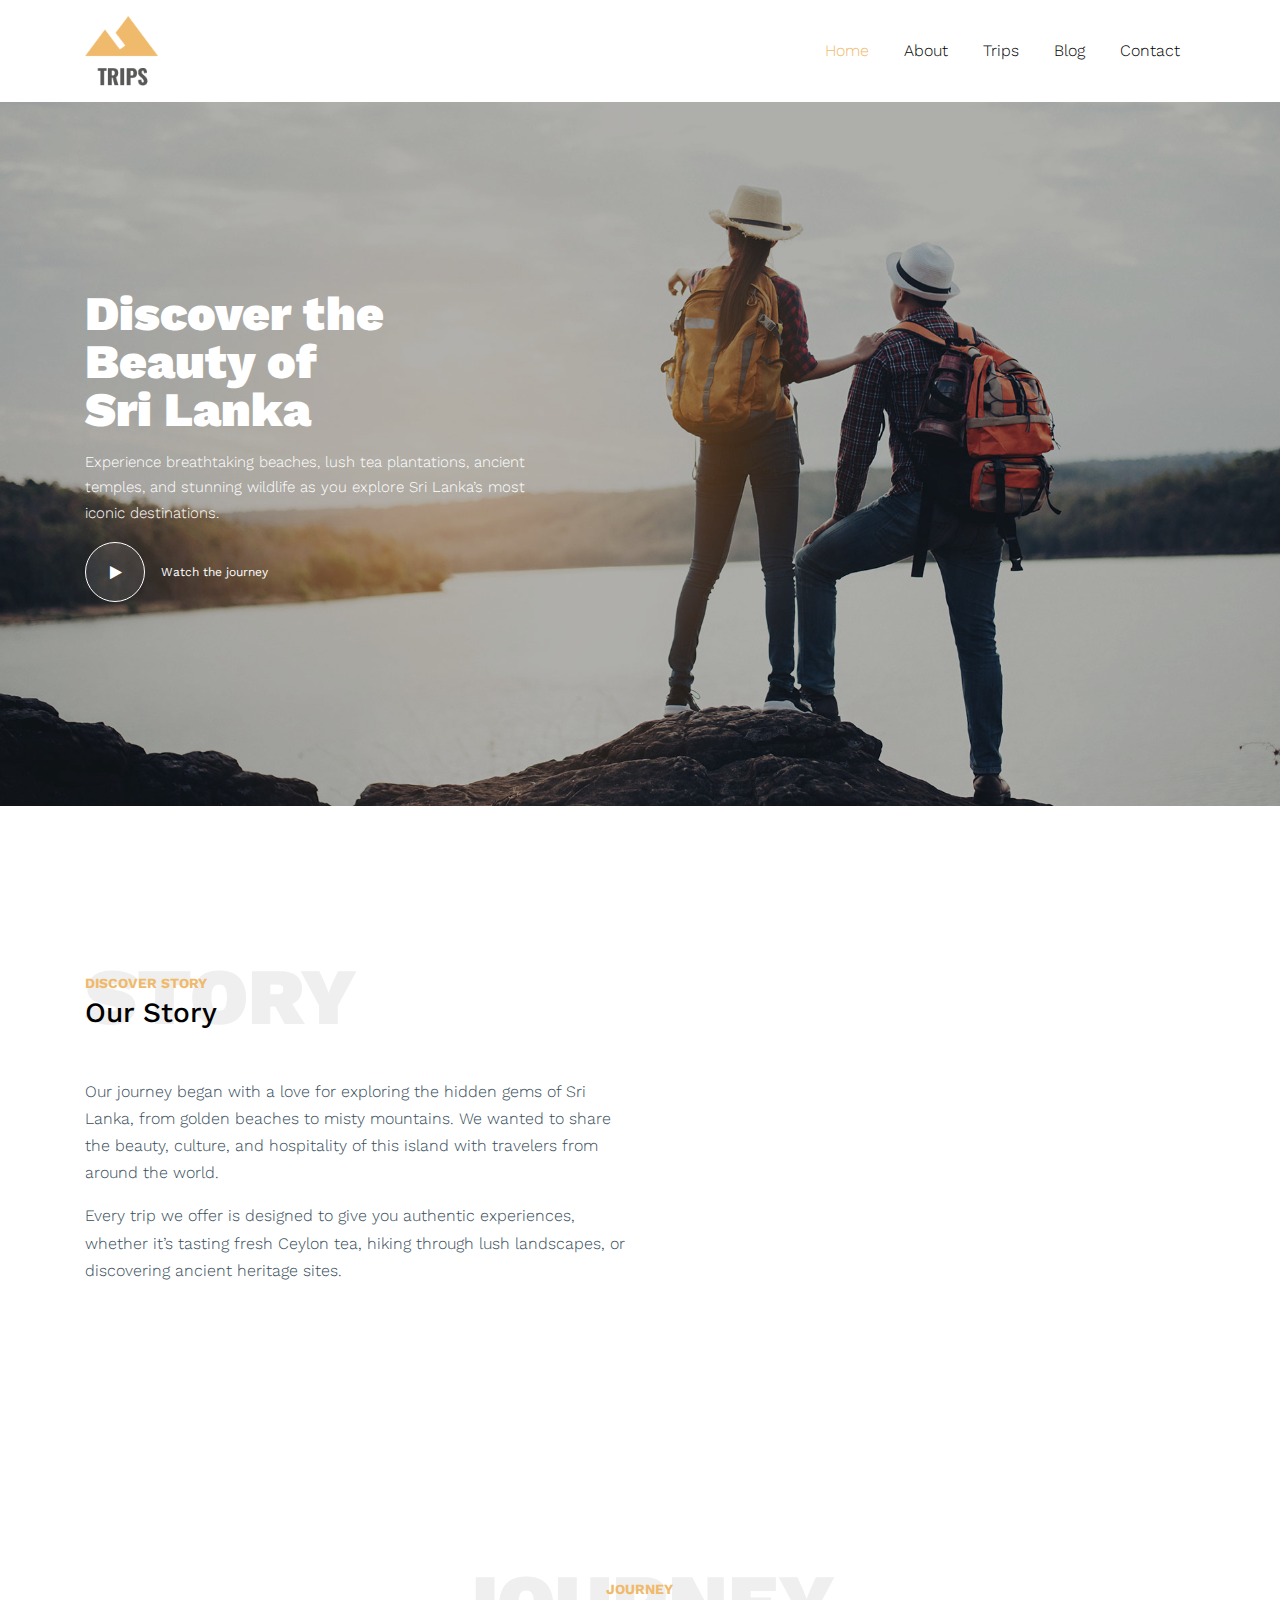
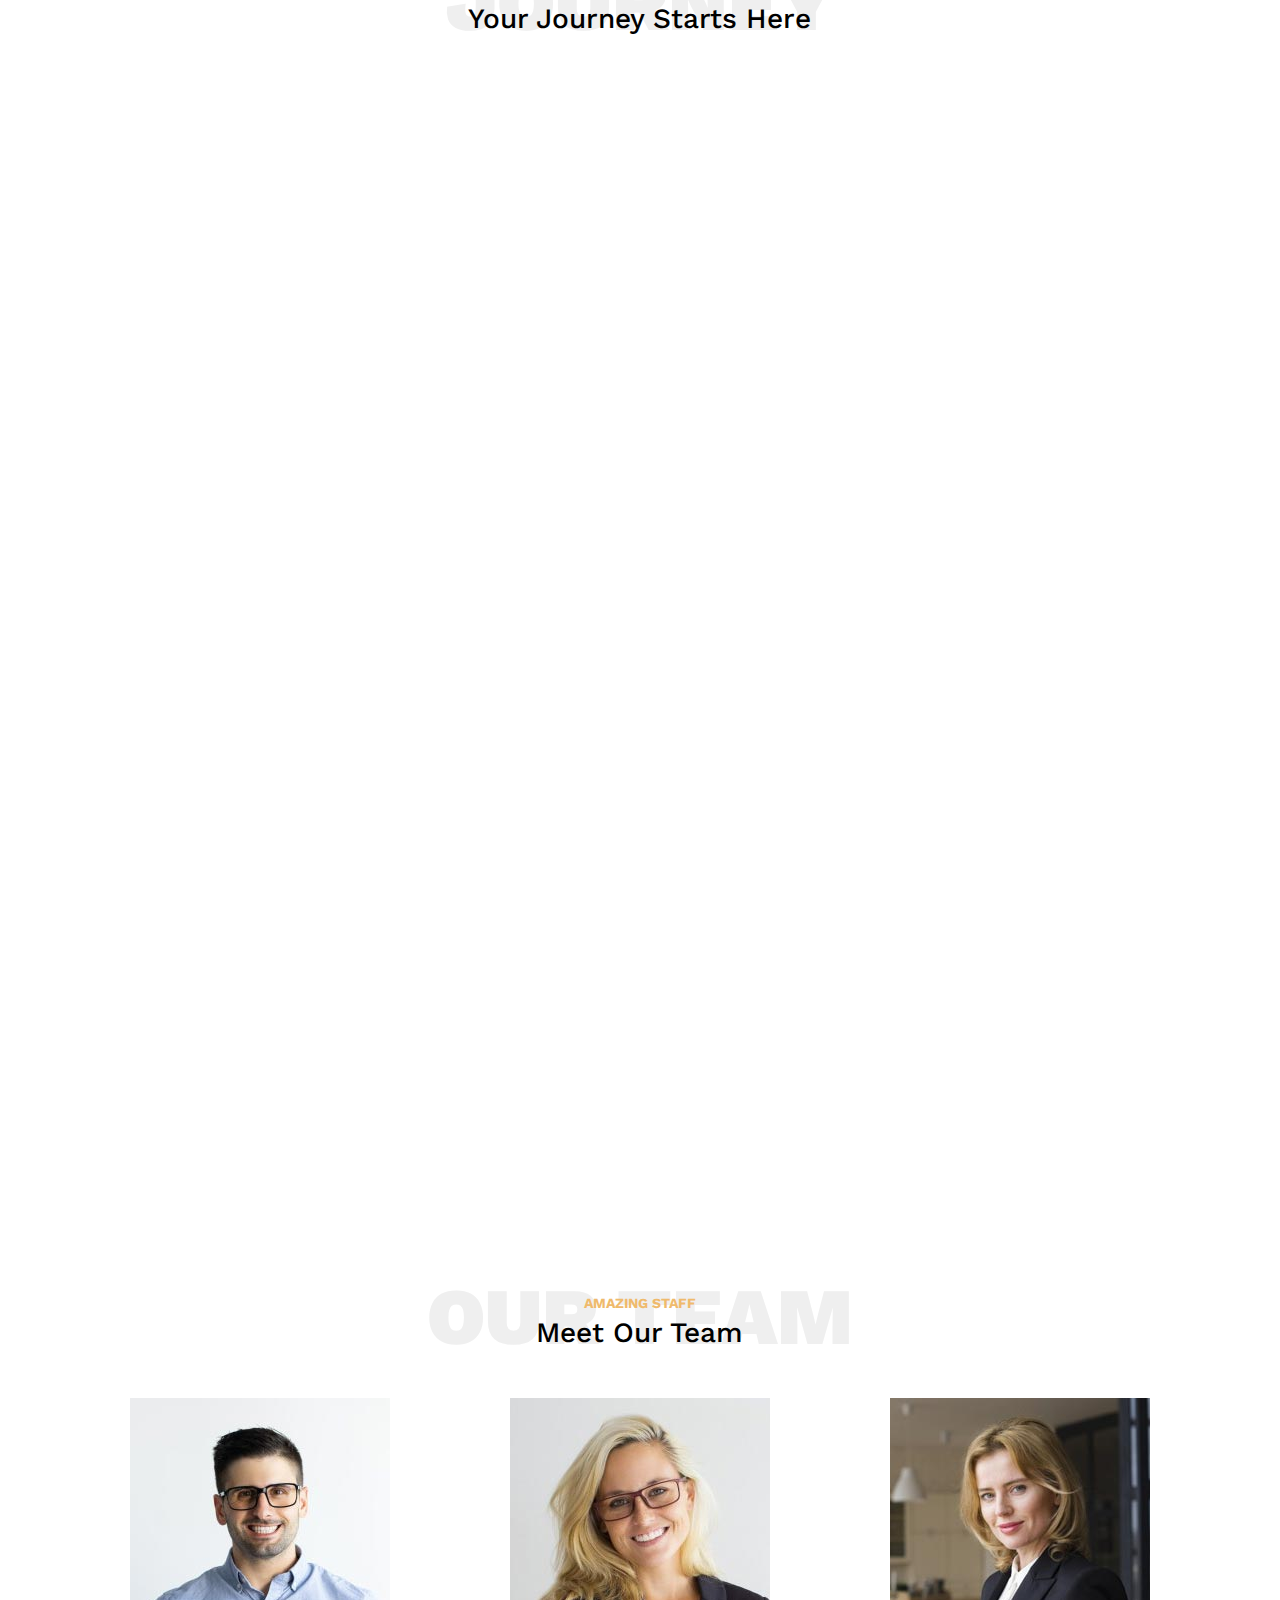
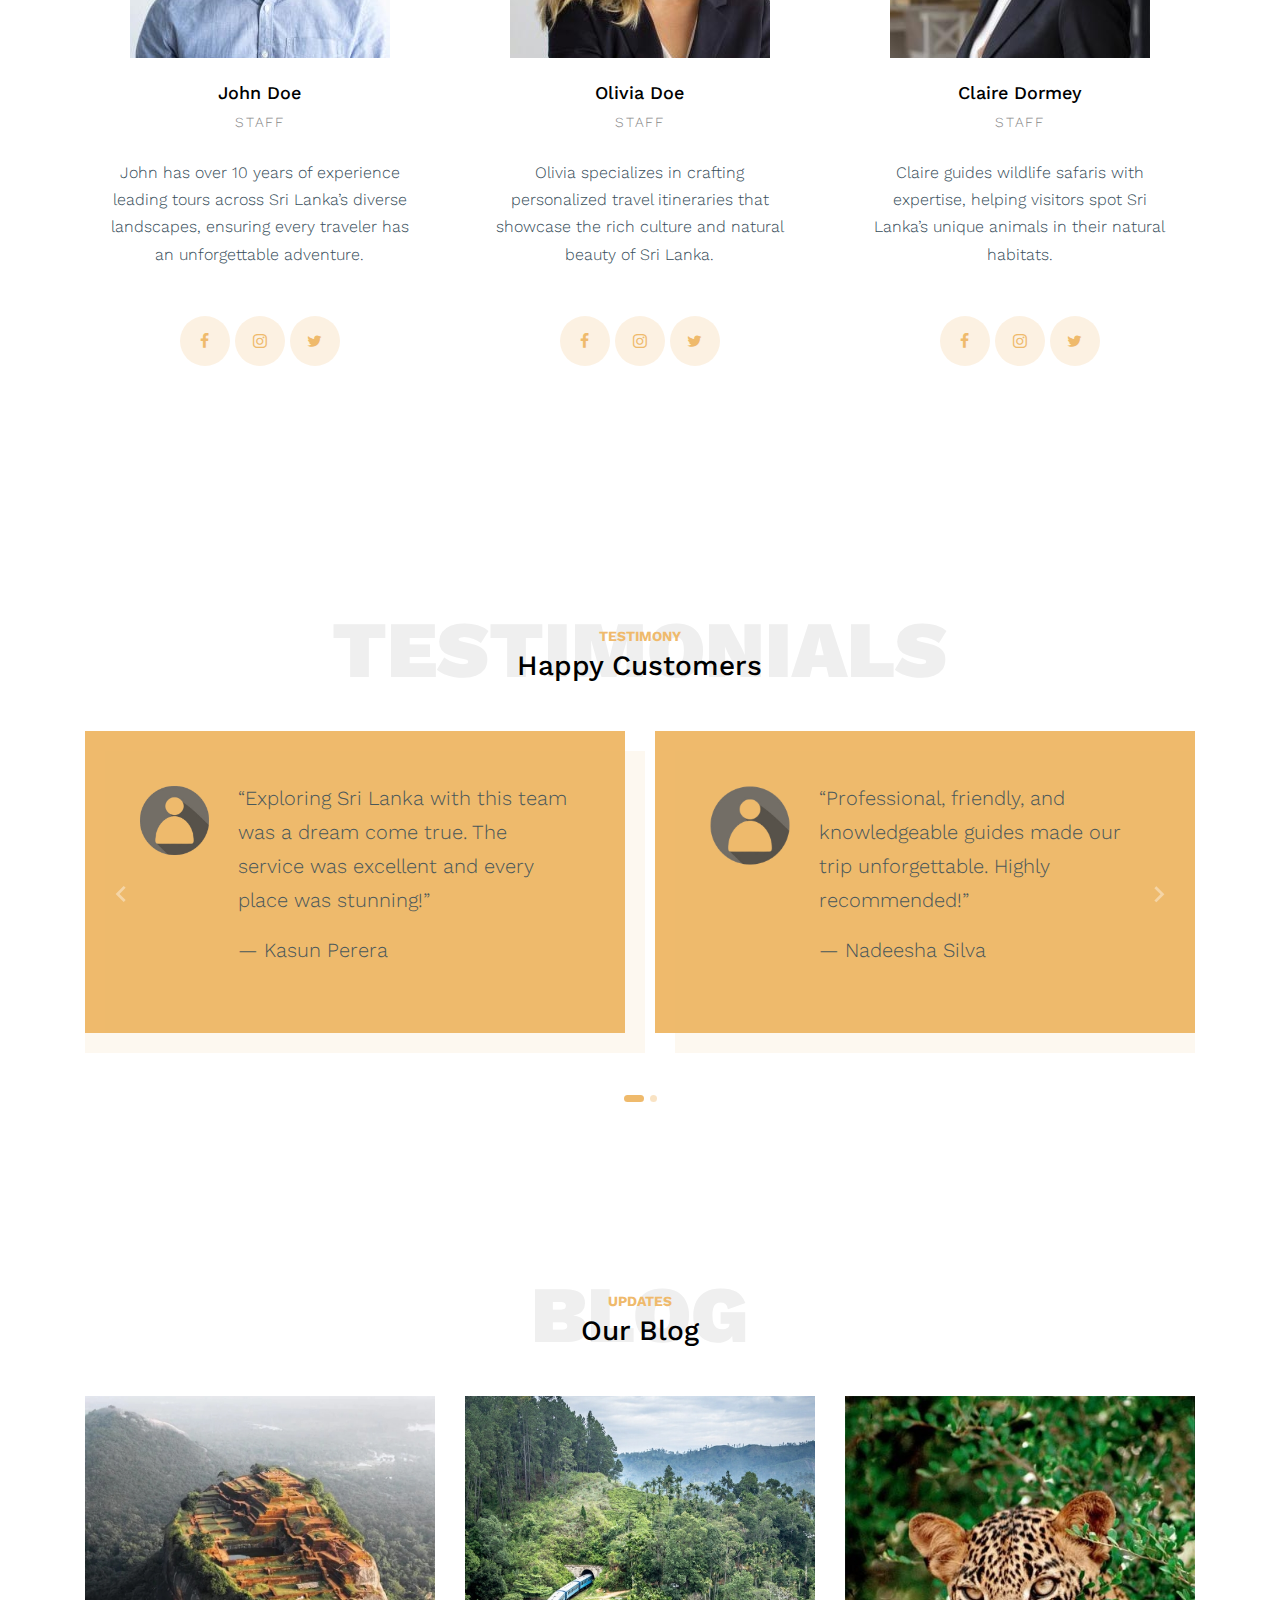
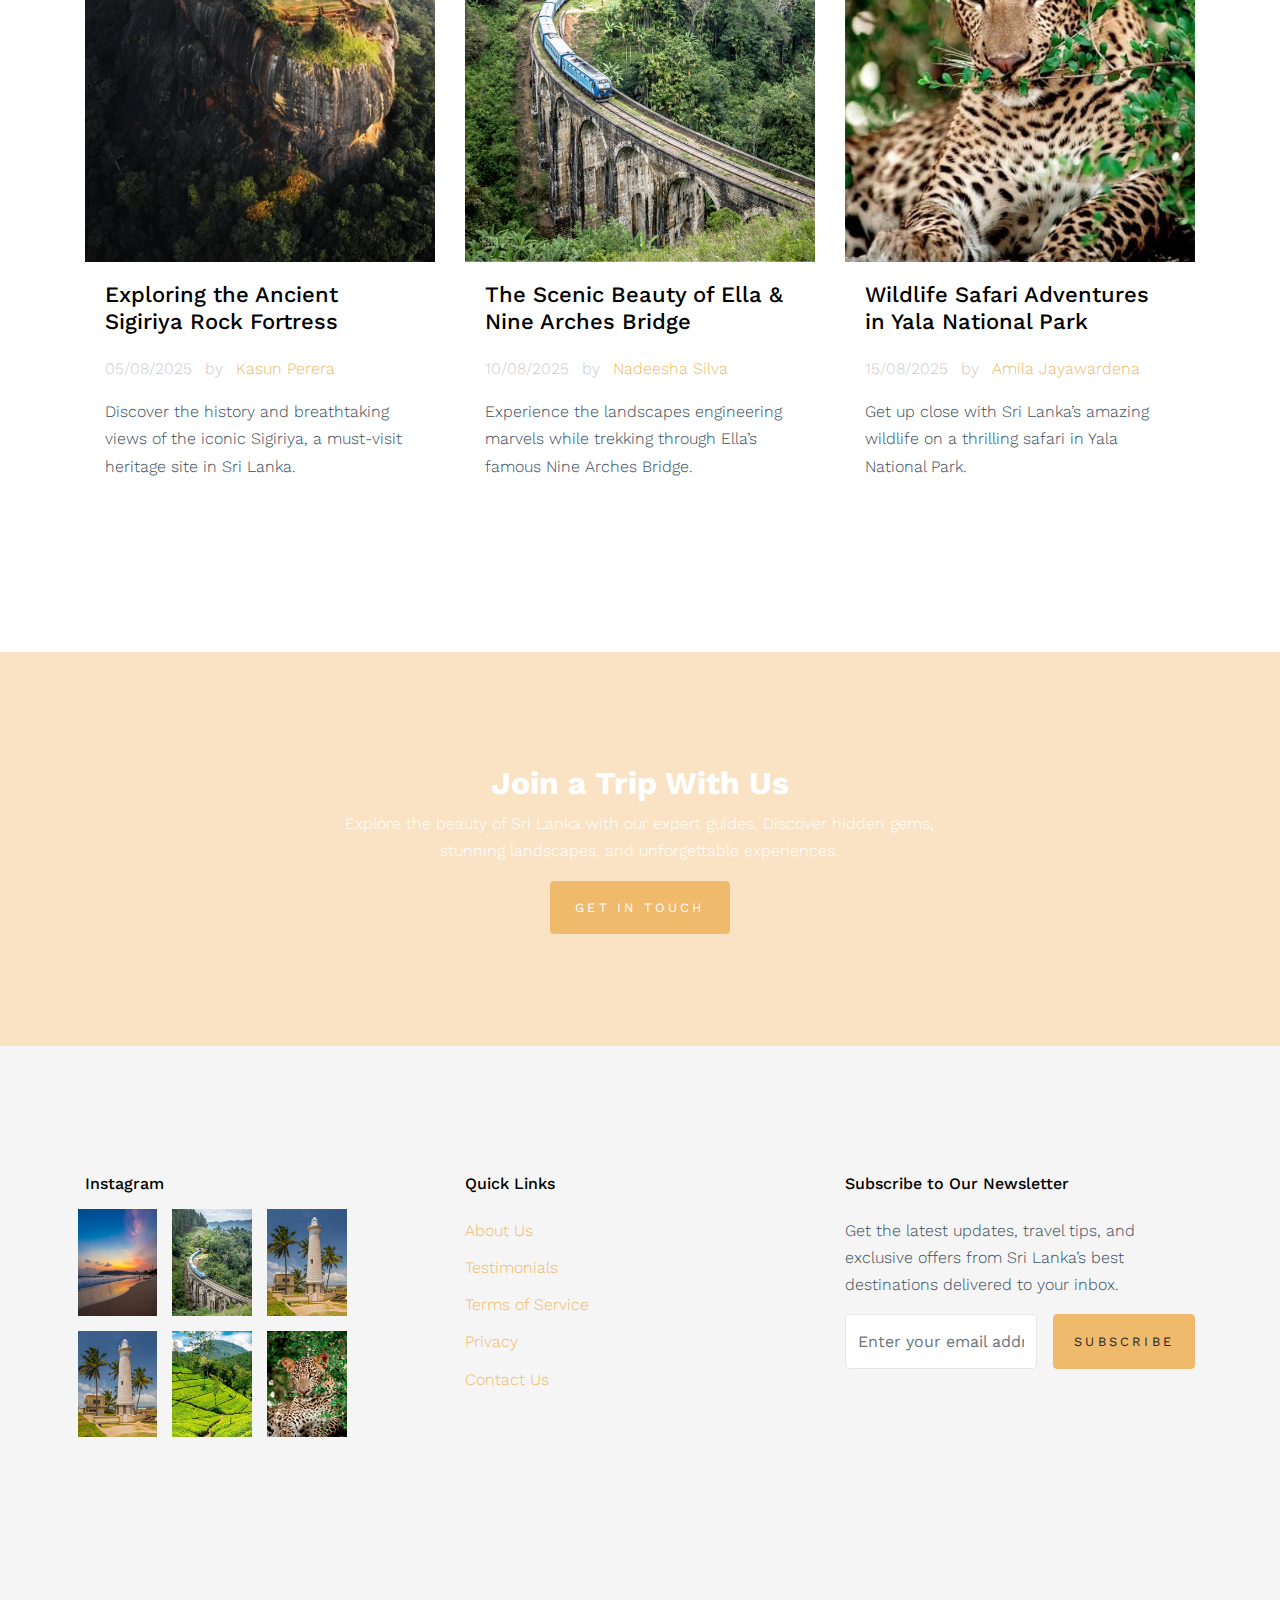
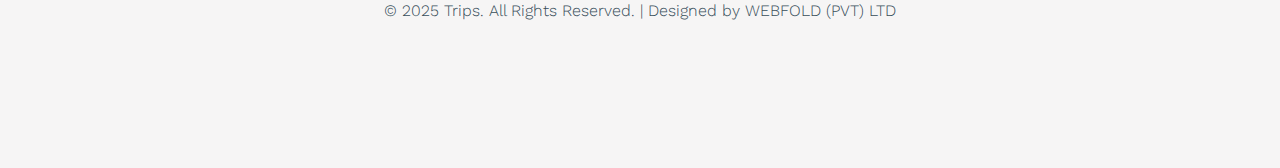
<file: index.html>
<!doctype html>
<html lang="en">

<head>
  <title>Trips</title>
  <meta charset="utf-8">
  <meta name="viewport" content="width=device-width, initial-scale=1, shrink-to-fit=no">

  <link href="https://fonts.googleapis.com/css?family=Work+Sans:400,700,900&display=swap" rel="stylesheet">

  <link rel="stylesheet" href="fonts/icomoon/style.css">

  <link rel="stylesheet" href="css/bootstrap.min.css">
  <link rel="stylesheet" href="css/bootstrap-datepicker.css">
  <link rel="stylesheet" href="css/jquery.fancybox.min.css">
  <link rel="stylesheet" href="css/owl.carousel.min.css">
  <link rel="stylesheet" href="css/owl.theme.default.min.css">
  <link rel="stylesheet" href="fonts/flaticon/font/flaticon.css">
  <link rel="stylesheet" href="css/aos.css">

  <!-- MAIN CSS -->
  <link rel="stylesheet" href="css/style.css">

</head>

<body data-spy="scroll" data-target=".site-navbar-target" data-offset="300">


  <div class="site-wrap" id="home-section">

    <div class="site-mobile-menu site-navbar-target">
      <div class="site-mobile-menu-header">
        <div class="site-mobile-menu-close mt-3">
          <span class="icon-close2 js-menu-toggle"></span>
        </div>
      </div>
      <div class="site-mobile-menu-body"></div>
    </div>



    <header class="site-navbar site-navbar-target" role="banner">

      <div class="container">
        <div class="row align-items-center position-relative">

          <div class="col-3 ">
            <div class="site-logo">
              <a href="index.html" class="font-weight-bold">
                <img src="images/logo.png" alt="Image" class="img-fluid">
              </a>
            </div>
          </div>

          <div class="col-9  text-right">


            <span class="d-inline-block d-lg-none"><a href="#"
                class="text-white site-menu-toggle js-menu-toggle py-5 text-white"><span
                  class="icon-menu h3 text-white"></span></a></span>



            <nav class="site-navigation text-right ml-auto d-none d-lg-block" role="navigation">
              <ul class="site-menu main-menu js-clone-nav ml-auto ">
                <li class="active"><a href="index.html" class="nav-link">Home</a></li>
                <li><a href="about.html" class="nav-link">About</a></li>
                <li><a href="trips.html" class="nav-link">Trips</a></li>
                <li><a href="blog.html" class="nav-link">Blog</a></li>
                <li><a href="contact.html" class="nav-link">Contact</a></li>
              </ul>
            </nav>
          </div>


        </div>
      </div>

    </header>

    <div class="ftco-blocks-cover-1">
      <div class="site-section-cover overlay" style="background-image: url('images/hero_1.jpg')">
        <div class="container">
          <div class="row align-items-center">
            <div class="col-md-5" data-aos="fade-right">
              <h1 class="mb-3 text-white">Discover the Beauty of <br> Sri Lanka</h1>
              <p>Experience breathtaking beaches, lush tea plantations, ancient temples, and stunning wildlife as you
                explore Sri Lanka’s most iconic destinations.</p>
              <p class="d-flex align-items-center">
                <a href="#" data-fancybox class="play-btn-39282 mr-3"><span class="icon-play"></span></a>
                <span class="small">Watch the journey</span>
              </p>
            </div>

          </div>
        </div>
      </div>
    </div>


    <div class="site-section py-5">
      <div class="container">
        <div class="row align-items-center">
          <div class="col-md-6">
            <div class="heading-39101 mb-5">
              <span class="backdrop">Story</span>
              <span class="subtitle-39191">Discover Story</span>
              <h3>Our Story</h3>
            </div>
            <p>Our journey began with a love for exploring the hidden gems of Sri Lanka, from golden beaches to misty
              mountains. We wanted to share the beauty, culture, and hospitality of this island with travelers from
              around the world.</p>
            <p>Every trip we offer is designed to give you authentic experiences, whether it’s tasting fresh Ceylon tea,
              hiking through lush landscapes, or discovering ancient heritage sites.</p>
          </div>

          <div class="col-md-6" data-aos="fade-right">
            <img src="images/traveler.jpg" alt="Image" class="img-fluid">
          </div>
        </div>
      </div>
    </div>



    <div class="site-section">
      <div class="container">
        <div class="row justify-content-center text-center">
          <div class="col-md-7">
            <div class="heading-39101 mb-5">
              <span class="backdrop text-center">Journey</span>
              <span class="subtitle-39191">Journey</span>
              <h3>Your Journey Starts Here</h3>
            </div>
          </div>
        </div>
        <div class="row">

          <div class="col-lg-4 col-md-6 mb-4" data-aos="fade-up">
            <div class="listing-item">
              <div class="listing-image">
                <img src="images/tour/sigiriya.jpg" alt="Sigiriya Rock Fortress" class="img-fluid">
              </div>
              <div class="listing-item-content">
                <a class="px-3 mb-3 category bg-primary" href="#">$200.00</a>
                <h2 class="mb-1"><a href="trip-single.html">Sigiriya Rock Fortress</a></h2>
              </div>
            </div>
          </div>

          <div class="col-lg-4 col-md-6 mb-4" data-aos="fade-up">
            <div class="listing-item">
              <div class="listing-image">
                <img src="images/tour/Ella.jpg" alt="Ella & Nine Arches Bridge" class="img-fluid">
              </div>
              <div class="listing-item-content">
                <a class="px-3 mb-3 category bg-primary" href="#">$390.00</a>
                <h2 class="mb-1"><a href="trip-single.html">Ella & Nine Arches Bridge</a></h2>
              </div>
            </div>
          </div>

          <div class="col-lg-4 col-md-6 mb-4" data-aos="fade-up">
            <div class="listing-item">
              <div class="listing-image">
                <img src="images/tour/Nuweraeliya.jpg" alt="Nuwara Eliya" class="img-fluid">
              </div>
              <div class="listing-item-content">
                <a class="px-3 mb-3 category bg-primary" href="#">$180.00</a>
                <h2 class="mb-1"><a href="trip-single.html">Nuwara Eliya</a></h2>
              </div>
            </div>
          </div>

          <div class="col-lg-4 col-md-6 mb-4" data-aos="fade-up">
            <div class="listing-item">
              <div class="listing-image">
                <img src="images/tour/Galle.jpg" alt="Galle Fort" class="img-fluid">
              </div>
              <div class="listing-item-content">
                <a class="px-3 mb-3 category bg-primary" href="#">$600.00</a>
                <h2 class="mb-1"><a href="trip-single.html">Galle Fort</a></h2>
              </div>
            </div>
          </div>

          <div class="col-lg-4 col-md-6 mb-4" data-aos="fade-up">
            <div class="listing-item">
              <div class="listing-image">
                <img src="images/tour/Yala.jpg" alt="Yala National Park" class="img-fluid">
              </div>
              <div class="listing-item-content">
                <a class="px-3 mb-3 category bg-primary" href="#">$330.00</a>
                <h2 class="mb-1"><a href="trip-single.html">Yala National Park</a></h2>
              </div>
            </div>
          </div>

          <div class="col-lg-4 col-md-6 mb-4" data-aos="fade-up">
            <div class="listing-item">
              <div class="listing-image">
                <img src="images/tour/Beach.jpg" alt="Mirissa Beach" class="img-fluid">
              </div>
              <div class="listing-item-content">
                <a class="px-3 mb-3 category bg-primary" href="#">$450.00</a>
                <h2 class="mb-1"><a href="trip-single.html">Mirissa Beach</a></h2>
              </div>
            </div>
          </div>

        </div>
      </div>
    </div>


    <div class="site-section">

      <div class="container">
        <div class="row justify-content-center text-center">
          <div class="col-md-10">
            <div class="heading-39101 mb-5">
              <span class="backdrop text-center">Our Team</span>
              <span class="subtitle-39191">Amazing Staff</span>
              <h3>Meet Our Team</h3>
            </div>
          </div>
        </div>


        <div class="row">

          <div class="col-lg-4 col-md-6 mb-4">
            <div class="person-29191 text-center">
              <img src="images/person_1.jpg" alt="John Doe" class="img-fluid mb-4">
              <div class="px-4">
                <h2 class="mb-2">John Doe</h2>
                <p class="caption mb-4">Staff</p>
                <p>John has over 10 years of experience leading tours across Sri Lanka’s diverse landscapes, ensuring
                  every traveler has an unforgettable adventure.</p>
                <div class="social_29128 mt-5">
                  <a href="#"><span class="icon-facebook"></span></a>
                  <a href="#"><span class="icon-instagram"></span></a>
                  <a href="#"><span class="icon-twitter"></span></a>
                </div>
              </div>
            </div>
          </div>

          <div class="col-lg-4 col-md-6 mb-4">
            <div class="person-29191 text-center">
              <img src="images/person_2.jpg" alt="Jean Doe" class="img-fluid mb-4">
              <div class="px-4">
                <h2 class="mb-2">Olivia Doe</h2>
                <p class="caption mb-4">Staff</p>
                <p>Olivia specializes in crafting personalized travel itineraries that showcase the rich culture and
                  natural beauty of Sri Lanka.</p>
                <div class="social_29128 mt-5">
                  <a href="#"><span class="icon-facebook"></span></a>
                  <a href="#"><span class="icon-instagram"></span></a>
                  <a href="#"><span class="icon-twitter"></span></a>
                </div>
              </div>
            </div>
          </div>

          <div class="col-lg-4 col-md-6 mb-4">
            <div class="person-29191 text-center">
              <img src="images/person_3.jpg" alt="Claire Dormey" class="img-fluid mb-4">
              <div class="px-4">
                <h2 class="mb-2">Claire Dormey</h2>
                <p class="caption mb-4">Staff</p>
                <p>Claire guides wildlife safaris with expertise, helping visitors spot Sri Lanka’s unique animals in
                  their natural habitats.</p>
                <div class="social_29128 mt-5">
                  <a href="#"><span class="icon-facebook"></span></a>
                  <a href="#"><span class="icon-instagram"></span></a>
                  <a href="#"><span class="icon-twitter"></span></a>
                </div>
              </div>
            </div>
          </div>

        </div>


      </div>
    </div>




    <div class="site-section">

      <div class="container">

        <div class="row justify-content-center text-center">
          <div class="col-md-10">
            <div class="heading-39101 mb-5">
              <span class="backdrop text-center">Testimonials</span>
              <span class="subtitle-39191">Testimony</span>
              <h3>Happy Customers</h3>
            </div>
          </div>
        </div>

        <div class="owl-carousel slide-one-item">
          <div class="row">
            <div class="col-md-6">

              <div class="testimonial-39191 d-flex">
                <div class="mr-4">
                  <img src="images/icon.png" alt="Kasun Perera" class="img-fluid">
                </div>
                <div>
                  <blockquote>&ldquo;Exploring Sri Lanka with this team was a dream come true. The service was excellent
                    and every place was stunning!&rdquo;</blockquote>
                  <p>&mdash; Kasun Perera</p>
                </div>
              </div>

            </div>

            <div class="col-md-6">

              <div class="testimonial-39191 d-flex">
                <div class="mr-4">
                  <img src="images/icon.png" alt="Nadeesha Silva" class="img-fluid">
                </div>
                <div>
                  <blockquote>&ldquo;Professional, friendly, and knowledgeable guides made our trip unforgettable.
                    Highly recommended!&rdquo;</blockquote>
                  <p>&mdash; Nadeesha Silva</p>
                </div>
              </div>

            </div>
          </div>

          <div class="row">
            <div class="col-md-6">

              <div class="testimonial-39191 d-flex">
                <div class="mr-4">
                  <img src="images/icon.png" alt="Amila Jayawardena" class="img-fluid">
                </div>
                <div>
                  <blockquote>&ldquo;A perfect mix of adventure and relaxation. truly experienced the best The wildlife
                    safari was a highlight of our visit!&rdquo;</blockquote>
                  <p>&mdash; Amila Jayawardena</p>
                </div>
              </div>

            </div>

            <div class="col-md-6">

              <div class="testimonial-39191 d-flex">
                <div class="mr-4">
                  <img src="images/icon.png" alt="Samantha Rajapaksa" class="img-fluid">
                </div>
                <div>
                  <blockquote>&ldquo;From start to finish, everything was organized flawlessly. We truly experienced the
                    best of Sri Lanka!&rdquo;</blockquote>
                  <p>&mdash; Samantha Rajapaksa</p>
                </div>
              </div>

            </div>
          </div>

        </div>

      </div>
    </div>



    <div class="site-section">

      <div class="container">
        <div class="row justify-content-center text-center">
          <div class="col-md-10">
            <div class="heading-39101 mb-5">
              <span class="backdrop text-center">Blog</span>
              <span class="subtitle-39191">Updates</span>
              <h3>Our Blog</h3>
            </div>
          </div>
        </div>

        <div class="row">
          <div class="col-lg-4 col-md-6 mb-4">
            <div class="post-entry-1 h-100">
              <a href="single.html">
                <img src="images/tour/sigiriya.jpg" alt="Sigiriya Rock Fortress" class="img-fluid">
              </a>
              <div class="post-entry-1-contents">
                <h2><a href="single.html">Exploring the Ancient Sigiriya Rock Fortress</a></h2>
                <span class="meta d-inline-block mb-3">05/08/2025 <span class="mx-2">by</span> <a href="#">Kasun
                    Perera</a></span>
                <p>Discover the history and breathtaking views of the iconic Sigiriya, a must-visit heritage site in Sri
                  Lanka.</p>
              </div>
            </div>
          </div>

          <div class="col-lg-4 col-md-6 mb-4">
            <div class="post-entry-1 h-100">
              <a href="single.html">
                <img src="images/tour/Ella.jpg" alt="Ella and Nine Arches Bridge" class="img-fluid">
              </a>
              <div class="post-entry-1-contents">
                <h2><a href="single.html">The Scenic Beauty of Ella & Nine Arches Bridge</a></h2>
                <span class="meta d-inline-block mb-3">10/08/2025 <span class="mx-2">by</span> <a href="#">Nadeesha
                    Silva</a></span>
                <p>Experience the landscapes engineering marvels while trekking through Ella’s famous Nine Arches
                  Bridge.</p>
              </div>
            </div>
          </div>

          <div class="col-lg-4 col-md-6 mb-4">
            <div class="post-entry-1 h-100">
              <a href="single.html">
                <img src="images/tour/Yala.jpg" alt="Wildlife Safari in Yala" class="img-fluid">
              </a>
              <div class="post-entry-1-contents">
                <h2><a href="single.html">Wildlife Safari Adventures in Yala National Park</a></h2>
                <span class="meta d-inline-block mb-3">15/08/2025 <span class="mx-2">by</span> <a href="#">Amila
                    Jayawardena</a></span>
                <p>Get up close with Sri Lanka’s amazing wildlife on a thrilling safari in Yala National Park.</p>
              </div>
            </div>
          </div>
        </div>
      </div>
    </div>



    <div class="site-section bg-image overlay" style="background-image: url('images/hero_1.jpg')">
      <div class="container">
        <div class="row justify-content-center">
          <div class="col-md-7 text-center">
            <h2 class="font-weight-bold text-white">Join a Trip With Us</h2>
            <p class="text-white">Explore the beauty of Sri Lanka with our expert guides. Discover hidden gems, stunning
              landscapes, and unforgettable experiences.</p>
            <p class="mb-0">
              <a href="#" class="btn btn-primary text-white py-3 px-4">Get In Touch</a>
            </p>
          </div>
        </div>
      </div>
    </div>

    <footer class="site-footer bg-light">
      <div class="container">
        <div class="row">
          <div class="col-lg-3">
            <h2 class="footer-heading mb-3">Instagram</h2>
            <div class="row">
              <div class="col-4 gal_col">
                <a href="#"><img src="images/tour/Beach.jpg" alt="Image" class="img-fluid"></a>
              </div>
              <div class="col-4 gal_col">
                <a href="#"><img src="images/tour/Ella.jpg" alt="Image" class="img-fluid"></a>
              </div>
              <div class="col-4 gal_col">
                <a href="#"><img src="images/tour/Galle.jpg" alt="Image" class="img-fluid"></a>
              </div>
              <div class="col-4 gal_col">
                <a href="#"><img src="images/tour/Galle.jpg" alt="Image" class="img-fluid"></a>
              </div>
              <div class="col-4 gal_col">
                <a href="#"><img src="images/tour/Nuweraeliya.jpg" alt="Image" class="img-fluid"></a>
              </div>
              <div class="col-4 gal_col">
                <a href="#"><img src="images/tour/Yala.jpg" alt="Image" class="img-fluid"></a>
              </div>
            </div>
          </div>
          <div class="col-lg-8 ml-auto">
            <div class="row">
              <div class="col-lg-6 ml-auto">
                <h2 class="footer-heading mb-4">Quick Links</h2>
                <ul class="list-unstyled">
                  <li><a href="#">About Us</a></li>
                  <li><a href="#">Testimonials</a></li>
                  <li><a href="#">Terms of Service</a></li>
                  <li><a href="#">Privacy</a></li>
                  <li><a href="#">Contact Us</a></li>
                </ul>
              </div>
              <div class="col-lg-6">
                <h2 class="footer-heading mb-4">Subscribe to Our Newsletter</h2>
                <p>Get the latest updates, travel tips, and exclusive offers from Sri Lanka’s best destinations
                  delivered to your inbox.</p>
                <form action="#" class="d-flex subscribe">
                  <input type="email" class="form-control mr-3" placeholder="Enter your email address">
                  <input type="submit" value="Subscribe" class="btn btn-primary">
                </form>
              </div>


            </div>
          </div>
        </div>
        <div class="row pt-5 mt-5 text-center">
          <div class="col-md-12">
            <div class="border-top pt-5">
              <!-- <p>            
                Copyright &copy;
                <script>document.write(new Date().getFullYear());</script> All rights reserved | This template is made
                with <i class="icon-heart text-danger" aria-hidden="true"></i> by <a href="https://colorlib.com"
                  target="_blank">Colorlib</a>
              </p> -->
              <p>
                © 2025 Trips. All Rights Reserved. | Designed by
                <a href="https://www.webfold.lk" target="_blank" style="text-decoration: none; color: inherit;">
                  WEBFOLD (PVT) LTD
                </a>
              </p>
            </div>
          </div>

        </div>
      </div>
    </footer>

  </div>

  <script src="js/jquery-3.3.1.min.js"></script>
  <script src="js/jquery-migrate-3.0.0.js"></script>
  <script src="js/popper.min.js"></script>
  <script src="js/bootstrap.min.js"></script>
  <script src="js/owl.carousel.min.js"></script>
  <script src="js/jquery.sticky.js"></script>
  <script src="js/jquery.waypoints.min.js"></script>
  <script src="js/jquery.animateNumber.min.js"></script>
  <script src="js/jquery.fancybox.min.js"></script>
  <script src="js/jquery.stellar.min.js"></script>
  <script src="js/jquery.easing.1.3.js"></script>
  <script src="js/bootstrap-datepicker.min.js"></script>
  <script src="js/isotope.pkgd.min.js"></script>
  <script src="js/aos.js"></script>

  <script src="js/main.js"></script>

</body>

</html>
</file>
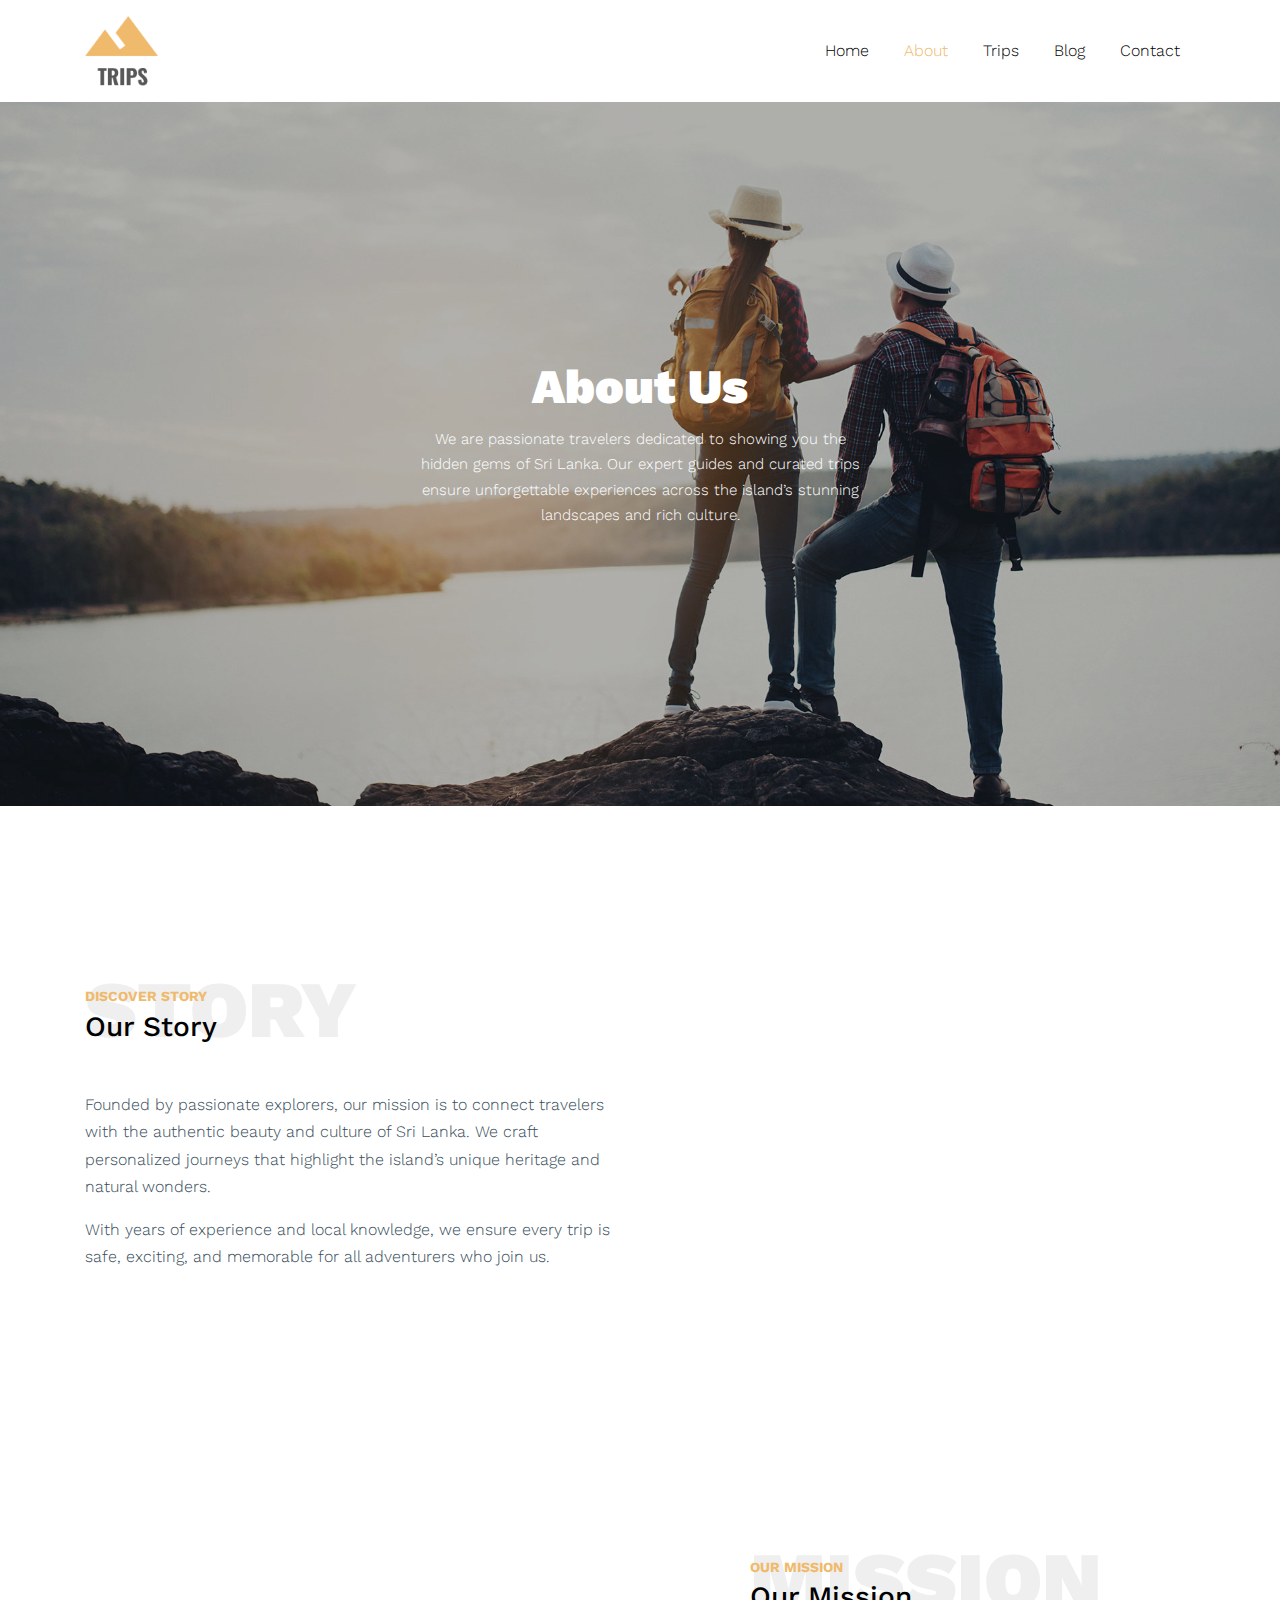
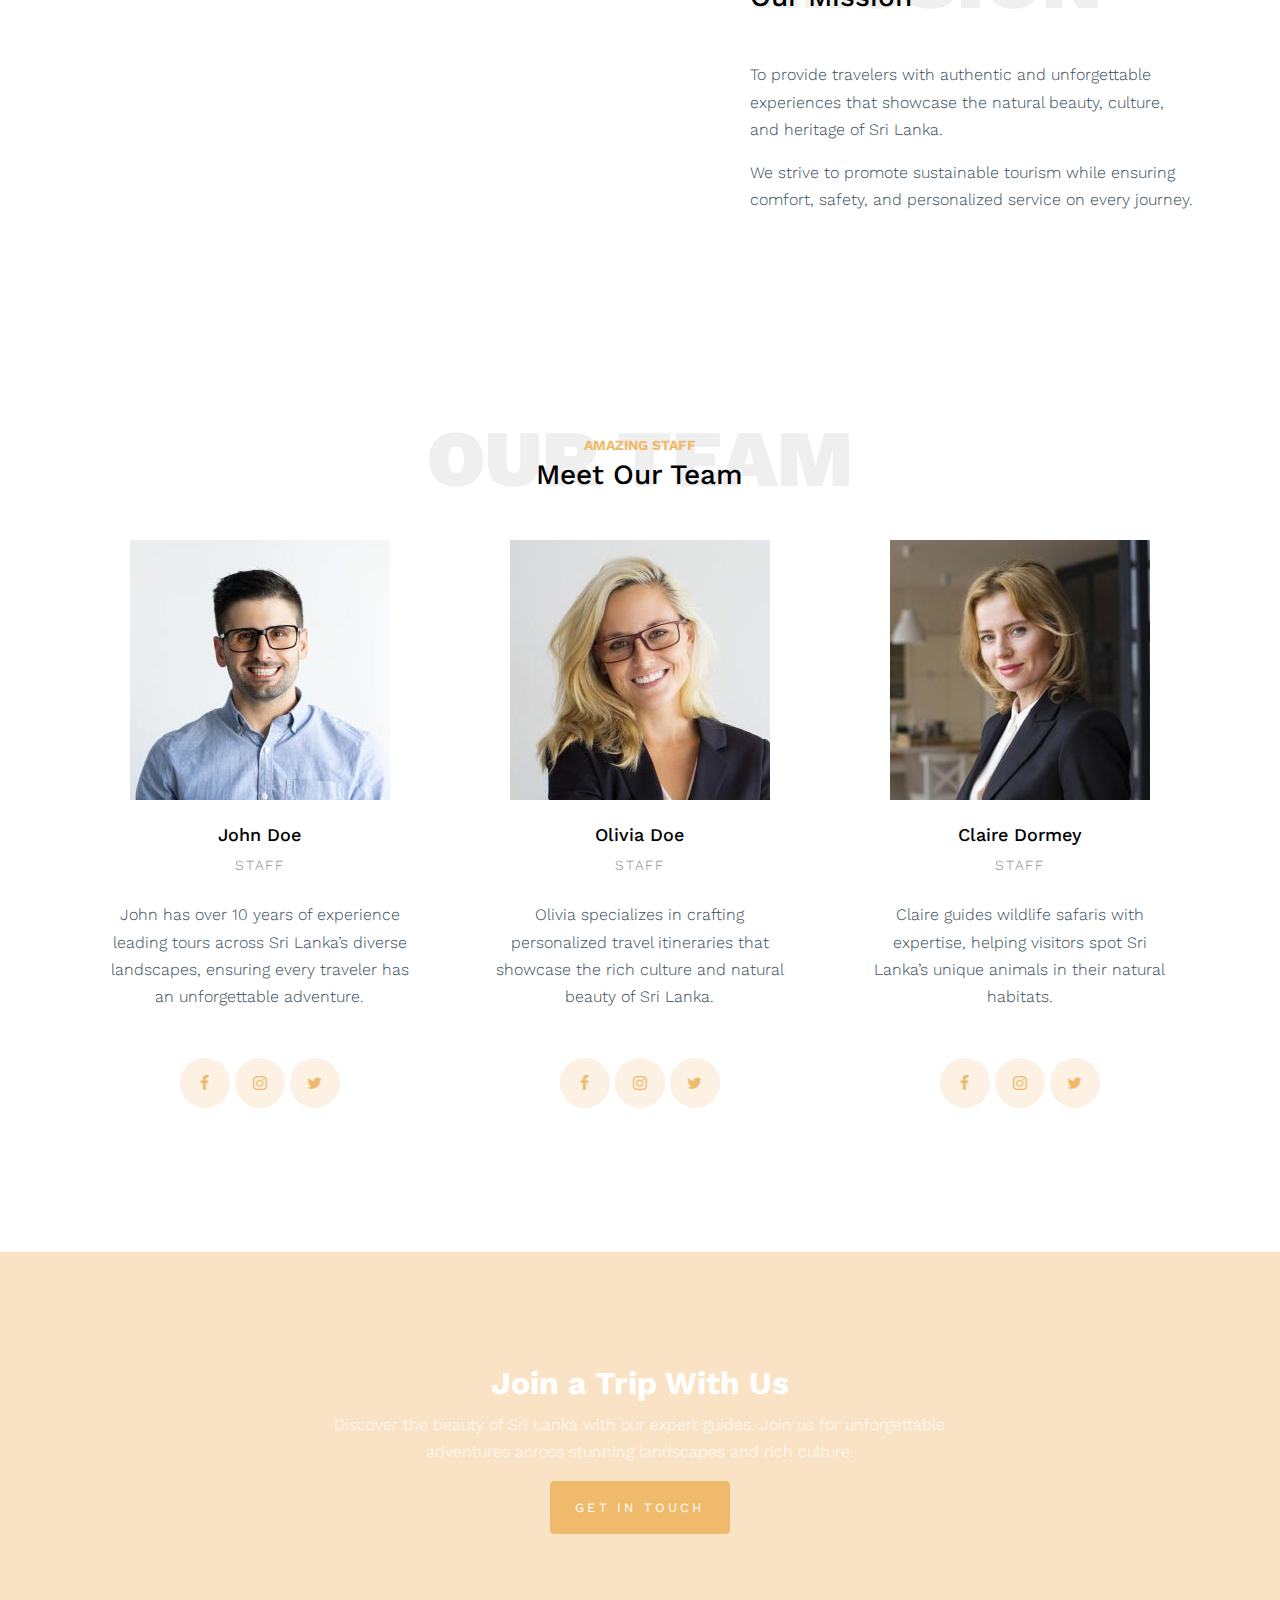
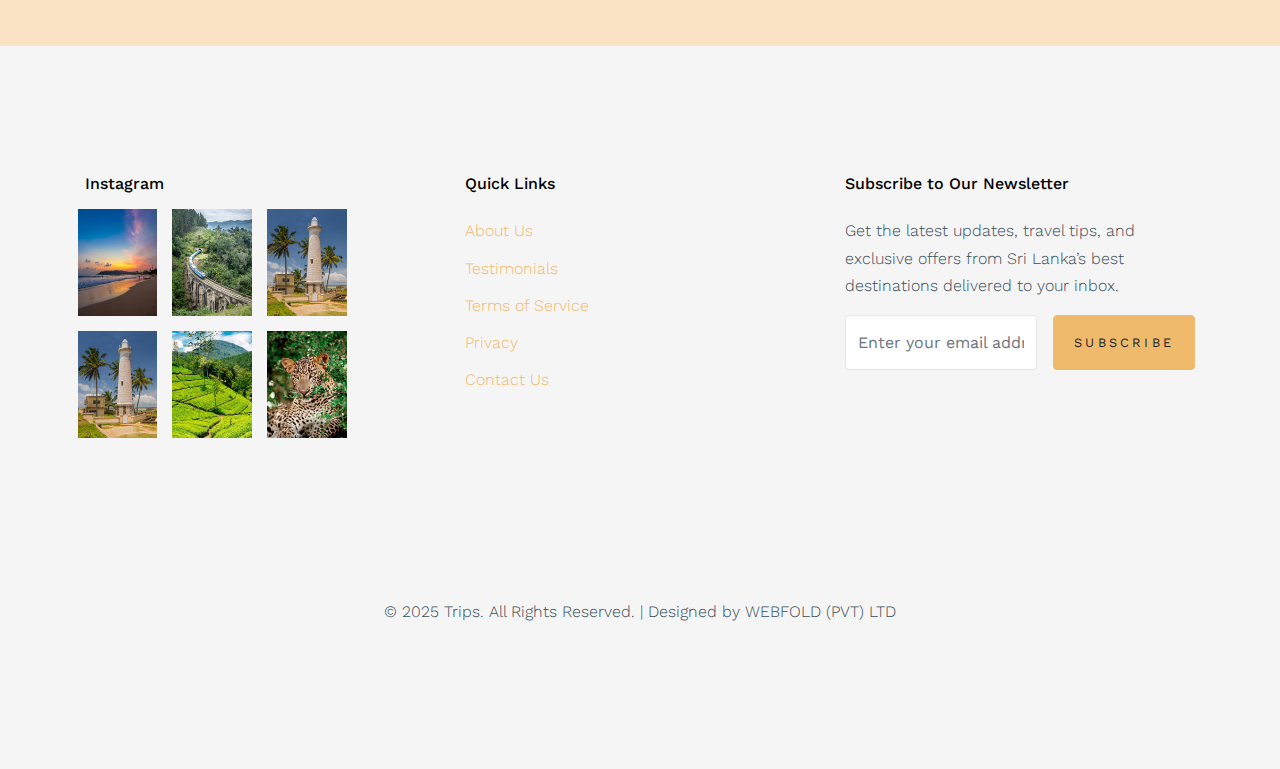
<file: about.html>
<!doctype html>
<html lang="en">

<head>
  <title>Trips</title>
  <meta charset="utf-8">
  <meta name="viewport" content="width=device-width, initial-scale=1, shrink-to-fit=no">

  <link href="https://fonts.googleapis.com/css?family=Work+Sans:400,700,900&display=swap" rel="stylesheet">

  <link rel="stylesheet" href="fonts/icomoon/style.css">

  <link rel="stylesheet" href="css/bootstrap.min.css">
  <link rel="stylesheet" href="css/bootstrap-datepicker.css">
  <link rel="stylesheet" href="css/jquery.fancybox.min.css">
  <link rel="stylesheet" href="css/owl.carousel.min.css">
  <link rel="stylesheet" href="css/owl.theme.default.min.css">
  <link rel="stylesheet" href="fonts/flaticon/font/flaticon.css">
  <link rel="stylesheet" href="css/aos.css">

  <!-- MAIN CSS -->
  <link rel="stylesheet" href="css/style.css">

</head>

<body data-spy="scroll" data-target=".site-navbar-target" data-offset="300">


  <div class="site-wrap" id="home-section">

    <div class="site-mobile-menu site-navbar-target">
      <div class="site-mobile-menu-header">
        <div class="site-mobile-menu-close mt-3">
          <span class="icon-close2 js-menu-toggle"></span>
        </div>
      </div>
      <div class="site-mobile-menu-body"></div>
    </div>



    <header class="site-navbar site-navbar-target" role="banner">

      <div class="container">
        <div class="row align-items-center position-relative">

          <div class="col-3 ">
            <div class="site-logo">
              <a href="index.html" class="font-weight-bold">
                <img src="images/logo.png" alt="Image" class="img-fluid">
              </a>
            </div>
          </div>

          <div class="col-9  text-right">


            <span class="d-inline-block d-lg-none"><a href="#"
                class="text-white site-menu-toggle js-menu-toggle py-5 text-white"><span
                  class="icon-menu h3 text-white"></span></a></span>



            <nav class="site-navigation text-right ml-auto d-none d-lg-block" role="navigation">
              <ul class="site-menu main-menu js-clone-nav ml-auto ">
                <li><a href="index.html" class="nav-link">Home</a></li>
                <li class="active"><a href="about.html" class="nav-link">About</a></li>
                <li><a href="trips.html" class="nav-link">Trips</a></li>
                <li><a href="blog.html" class="nav-link">Blog</a></li>
                <li><a href="contact.html" class="nav-link">Contact</a></li>
              </ul>
            </nav>
          </div>


        </div>
      </div>

    </header>

    <div class="ftco-blocks-cover-1">
      <div class="site-section-cover overlay" style="background-image: url('images/hero_1.jpg')">
        <div class="container">
          <div class="row align-items-center justify-content-center text-center">
            <div class="col-md-5" data-aos="fade-up">
              <h1 class="mb-3 text-white">About Us</h1>
              <p>We are passionate travelers dedicated to showing you the hidden gems of Sri Lanka. Our expert guides
                and curated trips ensure unforgettable experiences across the island’s stunning landscapes and rich
                culture.</p>
            </div>

          </div>
        </div>
      </div>
    </div>


    <div class="site-section py-5">
      <div class="container">
        <div class="row align-items-center">
          <div class="col-md-6">
            <div class="heading-39101 mb-5">
              <span class="backdrop">Story</span>
              <span class="subtitle-39191">Discover Story</span>
              <h3>Our Story</h3>
            </div>
            <p>Founded by passionate explorers, our mission is to connect travelers with the authentic beauty and
              culture of Sri Lanka. We craft personalized journeys that highlight the island’s unique heritage and
              natural wonders.</p>
            <p>With years of experience and local knowledge, we ensure every trip is safe, exciting, and memorable for
              all adventurers who join us.</p>
          </div>

          <div class="col-md-6" data-aos="fade-right">
            <img src="images/traveler.jpg" alt="Image" class="img-fluid">
          </div>
        </div>
      </div>
    </div>


    <div class="site-section py-5">
      <div class="container">
        <div class="row align-items-center">
          <div class="col-md-5 order-2 ml-auto">
            <div class="heading-39101 mb-5">
              <span class="backdrop">Mission</span>
              <span class="subtitle-39191">Our Mission</span>
              <h3>Our Mission</h3>
            </div>
            <p>To provide travelers with authentic and unforgettable experiences that showcase the natural beauty,
              culture, and heritage of Sri Lanka.</p>
            <p>We strive to promote sustainable tourism while ensuring comfort, safety, and personalized service on
              every journey.</p>
          </div>

          <div class="col-md-6 order-1" data-aos="fade-left">
            <img src="images/hero_1.jpg" alt="Image" class="img-fluid">
          </div>
        </div>
      </div>
    </div>


    <div class="site-section">

      <div class="container">
        <div class="row justify-content-center text-center">
          <div class="col-md-10">
            <div class="heading-39101 mb-5">
              <span class="backdrop text-center">Our Team</span>
              <span class="subtitle-39191">Amazing Staff</span>
              <h3>Meet Our Team</h3>
            </div>
          </div>
        </div>


        <div class="row">

          <div class="col-lg-4 col-md-6 mb-4">
            <div class="person-29191 text-center">
              <img src="images/person_1.jpg" alt="John Doe" class="img-fluid mb-4">
              <div class="px-4">
                <h2 class="mb-2">John Doe</h2>
                <p class="caption mb-4">Staff</p>
                <p>John has over 10 years of experience leading tours across Sri Lanka’s diverse landscapes, ensuring
                  every traveler has an unforgettable adventure.</p>
                <div class="social_29128 mt-5">
                  <a href="#"><span class="icon-facebook"></span></a>
                  <a href="#"><span class="icon-instagram"></span></a>
                  <a href="#"><span class="icon-twitter"></span></a>
                </div>
              </div>
            </div>
          </div>

          <div class="col-lg-4 col-md-6 mb-4">
            <div class="person-29191 text-center">
              <img src="images/person_2.jpg" alt="Jean Doe" class="img-fluid mb-4">
              <div class="px-4">
                <h2 class="mb-2">Olivia Doe</h2>
                <p class="caption mb-4">Staff</p>
                <p>Olivia specializes in crafting personalized travel itineraries that showcase the rich culture and
                  natural beauty of Sri Lanka.</p>
                <div class="social_29128 mt-5">
                  <a href="#"><span class="icon-facebook"></span></a>
                  <a href="#"><span class="icon-instagram"></span></a>
                  <a href="#"><span class="icon-twitter"></span></a>
                </div>
              </div>
            </div>
          </div>

          <div class="col-lg-4 col-md-6 mb-4">
            <div class="person-29191 text-center">
              <img src="images/person_3.jpg" alt="Claire Dormey" class="img-fluid mb-4">
              <div class="px-4">
                <h2 class="mb-2">Claire Dormey</h2>
                <p class="caption mb-4">Staff</p>
                <p>Claire guides wildlife safaris with expertise, helping visitors spot Sri Lanka’s unique animals in
                  their natural habitats.</p>
                <div class="social_29128 mt-5">
                  <a href="#"><span class="icon-facebook"></span></a>
                  <a href="#"><span class="icon-instagram"></span></a>
                  <a href="#"><span class="icon-twitter"></span></a>
                </div>
              </div>
            </div>
          </div>

        </div>


      </div>
    </div>



    <div class="site-section bg-image overlay" style="background-image: url('images/hero_1.jpg')">
      <div class="container">
        <div class="row justify-content-center">
          <div class="col-md-7 text-center">
            <h2 class="font-weight-bold text-white">Join a Trip With Us</h2>
            <p class="text-white">Discover the beauty of Sri Lanka with our expert guides. Join us for unforgettable
              adventures across stunning landscapes and rich culture.</p>
            <p class="mb-0">
              <a href="#" class="btn btn-primary text-white py-3 px-4">Get In Touch</a>
            </p>
          </div>

        </div>
      </div>
    </div>

    <footer class="site-footer bg-light">
      <div class="container">
        <div class="row">
          <div class="col-lg-3">
            <h2 class="footer-heading mb-3">Instagram</h2>
            <div class="row">
              <div class="col-4 gal_col">
                <a href="#"><img src="images/tour/Beach.jpg" alt="Image" class="img-fluid"></a>
              </div>
              <div class="col-4 gal_col">
                <a href="#"><img src="images/tour/Ella.jpg" alt="Image" class="img-fluid"></a>
              </div>
              <div class="col-4 gal_col">
                <a href="#"><img src="images/tour/Galle.jpg" alt="Image" class="img-fluid"></a>
              </div>
              <div class="col-4 gal_col">
                <a href="#"><img src="images/tour/Galle.jpg" alt="Image" class="img-fluid"></a>
              </div>
              <div class="col-4 gal_col">
                <a href="#"><img src="images/tour/Nuweraeliya.jpg" alt="Image" class="img-fluid"></a>
              </div>
              <div class="col-4 gal_col">
                <a href="#"><img src="images/tour/Yala.jpg" alt="Image" class="img-fluid"></a>
              </div>
            </div>
          </div>
          <div class="col-lg-8 ml-auto">
            <div class="row">
              <div class="col-lg-6 ml-auto">
                <h2 class="footer-heading mb-4">Quick Links</h2>
                <ul class="list-unstyled">
                  <li><a href="#">About Us</a></li>
                  <li><a href="#">Testimonials</a></li>
                  <li><a href="#">Terms of Service</a></li>
                  <li><a href="#">Privacy</a></li>
                  <li><a href="#">Contact Us</a></li>
                </ul>
              </div>
              <div class="col-lg-6">
                <h2 class="footer-heading mb-4">Subscribe to Our Newsletter</h2>
                <p>Get the latest updates, travel tips, and exclusive offers from Sri Lanka’s best destinations
                  delivered to your inbox.</p>
                <form action="#" class="d-flex subscribe">
                  <input type="email" class="form-control mr-3" placeholder="Enter your email address">
                  <input type="submit" value="Subscribe" class="btn btn-primary">
                </form>
              </div>


            </div>
          </div>
        </div>
        <div class="row pt-5 mt-5 text-center">
          <div class="col-md-12">
            <div class="border-top pt-5">
              <!-- <p>            
                Copyright &copy;
                <script>document.write(new Date().getFullYear());</script> All rights reserved | This template is made
                with <i class="icon-heart text-danger" aria-hidden="true"></i> by <a href="https://colorlib.com"
                  target="_blank">Colorlib</a>
              </p> -->
              <p>
                © 2025 Trips. All Rights Reserved. | Designed by
                <a href="https://www.webfold.lk" target="_blank" style="text-decoration: none; color: inherit;">
                  WEBFOLD (PVT) LTD
                </a>
              </p>
            </div>
          </div>

        </div>
      </div>
    </footer>

  </div>

  <script src="js/jquery-3.3.1.min.js"></script>
  <script src="js/jquery-migrate-3.0.0.js"></script>
  <script src="js/popper.min.js"></script>
  <script src="js/bootstrap.min.js"></script>
  <script src="js/owl.carousel.min.js"></script>
  <script src="js/jquery.sticky.js"></script>
  <script src="js/jquery.waypoints.min.js"></script>
  <script src="js/jquery.animateNumber.min.js"></script>
  <script src="js/jquery.fancybox.min.js"></script>
  <script src="js/jquery.stellar.min.js"></script>
  <script src="js/jquery.easing.1.3.js"></script>
  <script src="js/bootstrap-datepicker.min.js"></script>
  <script src="js/isotope.pkgd.min.js"></script>
  <script src="js/aos.js"></script>

  <script src="js/main.js"></script>

</body>

</html>
</file>
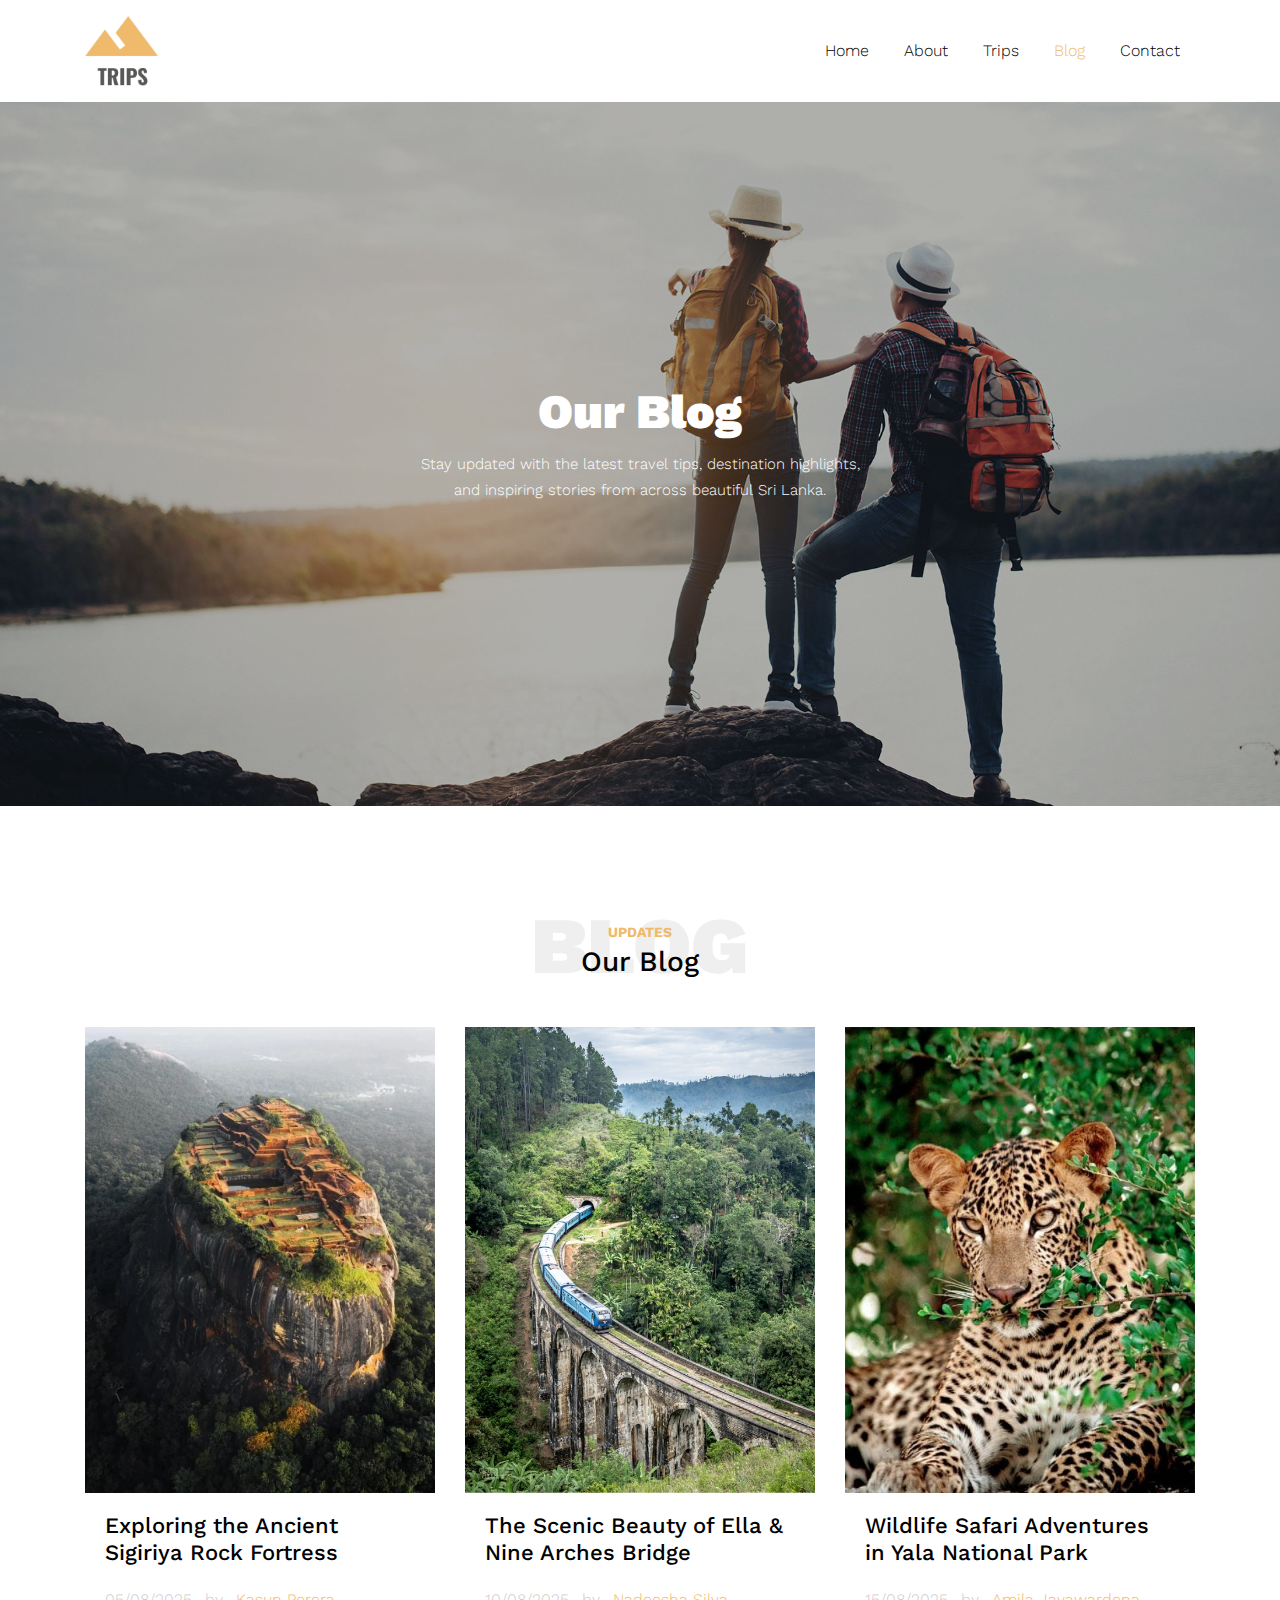
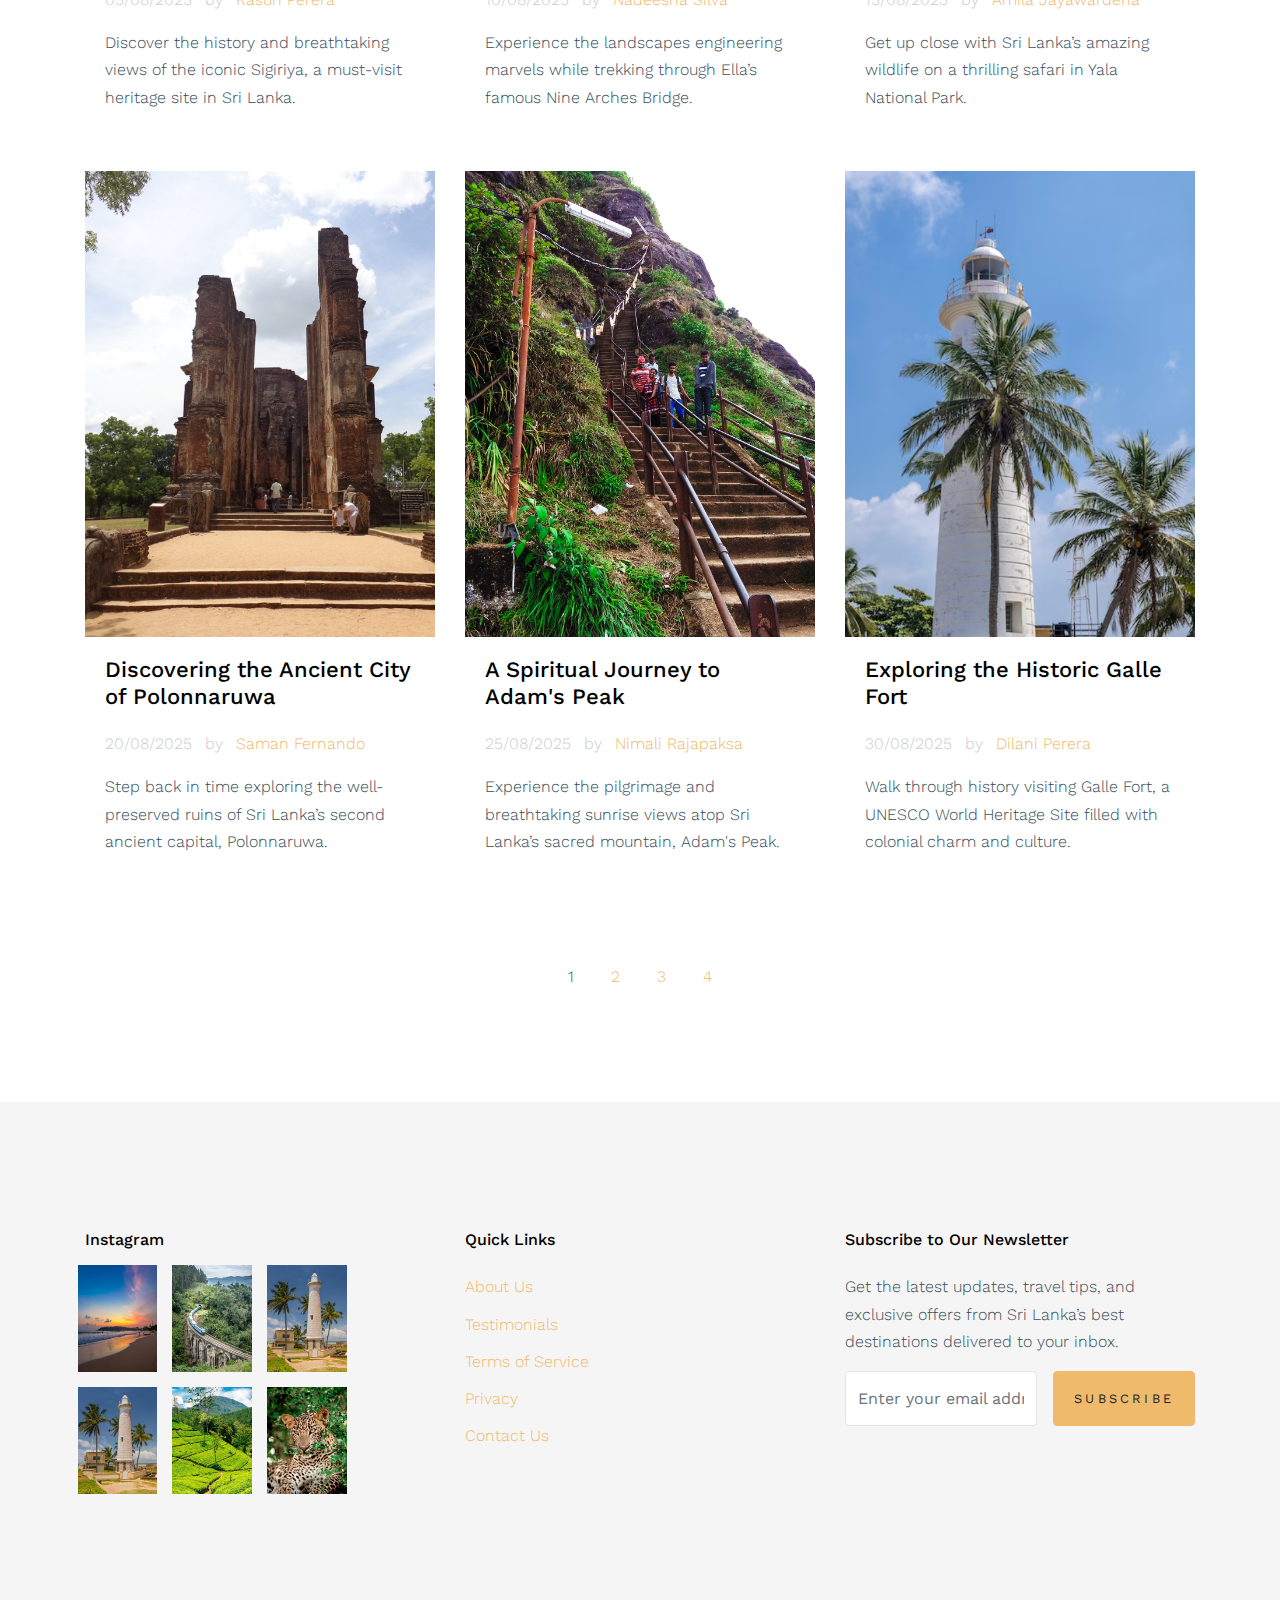
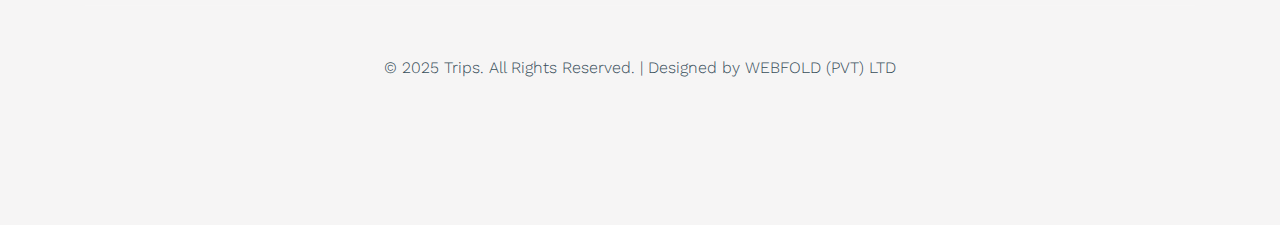
<file: blog.html>
<!doctype html>
<html lang="en">

<head>
  <title>Trips</title>
  <meta charset="utf-8">
  <meta name="viewport" content="width=device-width, initial-scale=1, shrink-to-fit=no">

  <link href="https://fonts.googleapis.com/css?family=Work+Sans:400,700,900&display=swap" rel="stylesheet">

  <link rel="stylesheet" href="fonts/icomoon/style.css">

  <link rel="stylesheet" href="css/bootstrap.min.css">
  <link rel="stylesheet" href="css/bootstrap-datepicker.css">
  <link rel="stylesheet" href="css/jquery.fancybox.min.css">
  <link rel="stylesheet" href="css/owl.carousel.min.css">
  <link rel="stylesheet" href="css/owl.theme.default.min.css">
  <link rel="stylesheet" href="fonts/flaticon/font/flaticon.css">
  <link rel="stylesheet" href="css/aos.css">

  <!-- MAIN CSS -->
  <link rel="stylesheet" href="css/style.css">

</head>

<body data-spy="scroll" data-target=".site-navbar-target" data-offset="300">


  <div class="site-wrap" id="home-section">

    <div class="site-mobile-menu site-navbar-target">
      <div class="site-mobile-menu-header">
        <div class="site-mobile-menu-close mt-3">
          <span class="icon-close2 js-menu-toggle"></span>
        </div>
      </div>
      <div class="site-mobile-menu-body"></div>
    </div>



    <header class="site-navbar site-navbar-target" role="banner">

      <div class="container">
        <div class="row align-items-center position-relative">

          <div class="col-3 ">
            <div class="site-logo">
              <a href="index.html" class="font-weight-bold">
                <img src="images/logo.png" alt="Image" class="img-fluid">
              </a>
            </div>
          </div>

          <div class="col-9  text-right">


            <span class="d-inline-block d-lg-none"><a href="#"
                class="text-white site-menu-toggle js-menu-toggle py-5 text-white"><span
                  class="icon-menu h3 text-white"></span></a></span>



            <nav class="site-navigation text-right ml-auto d-none d-lg-block" role="navigation">
              <ul class="site-menu main-menu js-clone-nav ml-auto ">
                <li><a href="index.html" class="nav-link">Home</a></li>
                <li><a href="about.html" class="nav-link">About</a></li>
                <li><a href="trips.html" class="nav-link">Trips</a></li>
                <li class="active"><a href="blog.html" class="nav-link">Blog</a></li>
                <li><a href="contact.html" class="nav-link">Contact</a></li>
              </ul>
            </nav>
          </div>


        </div>
      </div>

    </header>

    <div class="ftco-blocks-cover-1">
      <div class="site-section-cover overlay" style="background-image: url('images/hero_1.jpg')">
        <div class="container">
          <div class="row align-items-center justify-content-center text-center">
            <div class="col-md-5" data-aos="fade-up">
              <h1 class="mb-3 text-white">Our Blog</h1>
              <p>Stay updated with the latest travel tips, destination highlights, and inspiring stories from across
                beautiful Sri Lanka.</p>
            </div>

          </div>
        </div>
      </div>
    </div>


    <div class="site-section">
      <div class="container">

        <div class="row justify-content-center text-center">
          <div class="col-md-10">
            <div class="heading-39101 mb-5">
              <span class="backdrop text-center">Blog</span>
              <span class="subtitle-39191">Updates</span>
              <h3>Our Blog</h3>
            </div>
          </div>
        </div>

        <div class="row">
          <div class="col-lg-4 col-md-6 mb-4">
            <div class="post-entry-1 h-100">
              <a href="single.html">
                <img src="images/tour/sigiriya.jpg" alt="Sigiriya Rock Fortress" class="img-fluid">
              </a>
              <div class="post-entry-1-contents">
                <h2><a href="single.html">Exploring the Ancient Sigiriya Rock Fortress</a></h2>
                <span class="meta d-inline-block mb-3">05/08/2025 <span class="mx-2">by</span> <a href="#">Kasun
                    Perera</a></span>
                <p>Discover the history and breathtaking views of the iconic Sigiriya, a must-visit heritage site in Sri
                  Lanka.</p>
              </div>
            </div>
          </div>

          <div class="col-lg-4 col-md-6 mb-4">
            <div class="post-entry-1 h-100">
              <a href="single.html">
                <img src="images/tour/Ella.jpg" alt="Ella and Nine Arches Bridge" class="img-fluid">
              </a>
              <div class="post-entry-1-contents">
                <h2><a href="single.html">The Scenic Beauty of Ella & Nine Arches Bridge</a></h2>
                <span class="meta d-inline-block mb-3">10/08/2025 <span class="mx-2">by</span> <a href="#">Nadeesha
                    Silva</a></span>
                <p>Experience the landscapes engineering marvels while trekking through Ella’s famous Nine Arches
                  Bridge.</p>
              </div>
            </div>
          </div>

          <div class="col-lg-4 col-md-6 mb-4">
            <div class="post-entry-1 h-100">
              <a href="single.html">
                <img src="images/tour/Yala.jpg" alt="Wildlife Safari in Yala" class="img-fluid">
              </a>
              <div class="post-entry-1-contents">
                <h2><a href="single.html">Wildlife Safari Adventures in Yala National Park</a></h2>
                <span class="meta d-inline-block mb-3">15/08/2025 <span class="mx-2">by</span> <a href="#">Amila
                    Jayawardena</a></span>
                <p>Get up close with Sri Lanka’s amazing wildlife on a thrilling safari in Yala National Park.</p>
              </div>
            </div>
          </div>
        </div>

        <div class="row">
          <div class="col-lg-4 col-md-6 mb-4">
            <div class="post-entry-1 h-100">
              <a href="single.html">
                <img src="images/tour/Polonnaruwa.jpg" alt="Ancient City of Polonnaruwa" class="img-fluid">
              </a>
              <div class="post-entry-1-contents">
                <h2><a href="single.html">Discovering the Ancient City of Polonnaruwa</a></h2>
                <span class="meta d-inline-block mb-3">20/08/2025 <span class="mx-2">by</span> <a href="#">Saman
                    Fernando</a></span>
                <p>Step back in time exploring the well-preserved ruins of Sri Lanka’s second ancient capital,
                  Polonnaruwa.</p>
              </div>
            </div>
          </div>

          <div class="col-lg-4 col-md-6 mb-4">
            <div class="post-entry-1 h-100">
              <a href="single.html">
                <img src="images/tour/Adam's Peak.jpg" alt="Adam's Peak Hiking" class="img-fluid">
              </a>
              <div class="post-entry-1-contents">
                <h2><a href="single.html">A Spiritual Journey to Adam's Peak</a></h2>
                <span class="meta d-inline-block mb-3">25/08/2025 <span class="mx-2">by</span> <a href="#">Nimali
                    Rajapaksa</a></span>
                <p>Experience the pilgrimage and breathtaking sunrise views atop Sri Lanka’s sacred mountain, Adam's
                  Peak.</p>
              </div>
            </div>
          </div>

          <div class="col-lg-4 col-md-6 mb-4">
            <div class="post-entry-1 h-100">
              <a href="single.html">
                <img src="images/tour/Galle_Fort.jpg" alt="Historic Galle Fort" class="img-fluid">
              </a>
              <div class="post-entry-1-contents">
                <h2><a href="single.html">Exploring the Historic Galle Fort</a></h2>
                <span class="meta d-inline-block mb-3">30/08/2025 <span class="mx-2">by</span> <a href="#">Dilani
                    Perera</a></span>
                <p>Walk through history visiting Galle Fort, a UNESCO World Heritage Site filled with colonial charm and
                  culture.</p>
              </div>
            </div>
          </div>
        </div>

        <div class="col-12 mt-5 text-center">
          <span class="p-3">1</span>
          <a href="#" class="p-3">2</a>
          <a href="#" class="p-3">3</a>
          <a href="#" class="p-3">4</a>
        </div>

      </div>
    </div>
    <!-- END .site-section -->

    <footer class="site-footer bg-light">
      <div class="container">
        <div class="row">
          <div class="col-lg-3">
            <h2 class="footer-heading mb-3">Instagram</h2>
            <div class="row">
              <div class="col-4 gal_col">
                <a href="#"><img src="images/tour/Beach.jpg" alt="Image" class="img-fluid"></a>
              </div>
              <div class="col-4 gal_col">
                <a href="#"><img src="images/tour/Ella.jpg" alt="Image" class="img-fluid"></a>
              </div>
              <div class="col-4 gal_col">
                <a href="#"><img src="images/tour/Galle.jpg" alt="Image" class="img-fluid"></a>
              </div>
              <div class="col-4 gal_col">
                <a href="#"><img src="images/tour/Galle.jpg" alt="Image" class="img-fluid"></a>
              </div>
              <div class="col-4 gal_col">
                <a href="#"><img src="images/tour/Nuweraeliya.jpg" alt="Image" class="img-fluid"></a>
              </div>
              <div class="col-4 gal_col">
                <a href="#"><img src="images/tour/Yala.jpg" alt="Image" class="img-fluid"></a>
              </div>
            </div>
          </div>
          <div class="col-lg-8 ml-auto">
            <div class="row">
              <div class="col-lg-6 ml-auto">
                <h2 class="footer-heading mb-4">Quick Links</h2>
                <ul class="list-unstyled">
                  <li><a href="#">About Us</a></li>
                  <li><a href="#">Testimonials</a></li>
                  <li><a href="#">Terms of Service</a></li>
                  <li><a href="#">Privacy</a></li>
                  <li><a href="#">Contact Us</a></li>
                </ul>
              </div>
              <div class="col-lg-6">
                <h2 class="footer-heading mb-4">Subscribe to Our Newsletter</h2>
                <p>Get the latest updates, travel tips, and exclusive offers from Sri Lanka’s best destinations
                  delivered to your inbox.</p>
                <form action="#" class="d-flex subscribe">
                  <input type="email" class="form-control mr-3" placeholder="Enter your email address">
                  <input type="submit" value="Subscribe" class="btn btn-primary">
                </form>
              </div>


            </div>
          </div>
        </div>
        <div class="row pt-5 mt-5 text-center">
          <div class="col-md-12">
            <div class="border-top pt-5">
              <!-- <p>            
                Copyright &copy;
                <script>document.write(new Date().getFullYear());</script> All rights reserved | This template is made
                with <i class="icon-heart text-danger" aria-hidden="true"></i> by <a href="https://colorlib.com"
                  target="_blank">Colorlib</a>
              </p> -->
               <p>
                © 2025 Trips. All Rights Reserved. | Designed by
                <a href="https://www.webfold.lk" target="_blank" style="text-decoration: none; color: inherit;">
                  WEBFOLD (PVT) LTD
                </a>
              </p>
            </div>
          </div>

        </div>
      </div>
    </footer>

  </div>

  <script src="js/jquery-3.3.1.min.js"></script>
  <script src="js/jquery-migrate-3.0.0.js"></script>
  <script src="js/popper.min.js"></script>
  <script src="js/bootstrap.min.js"></script>
  <script src="js/owl.carousel.min.js"></script>
  <script src="js/jquery.sticky.js"></script>
  <script src="js/jquery.waypoints.min.js"></script>
  <script src="js/jquery.animateNumber.min.js"></script>
  <script src="js/jquery.fancybox.min.js"></script>
  <script src="js/jquery.stellar.min.js"></script>
  <script src="js/jquery.easing.1.3.js"></script>
  <script src="js/bootstrap-datepicker.min.js"></script>
  <script src="js/isotope.pkgd.min.js"></script>
  <script src="js/aos.js"></script>

  <script src="js/main.js"></script>

</body>

</html>
</file>
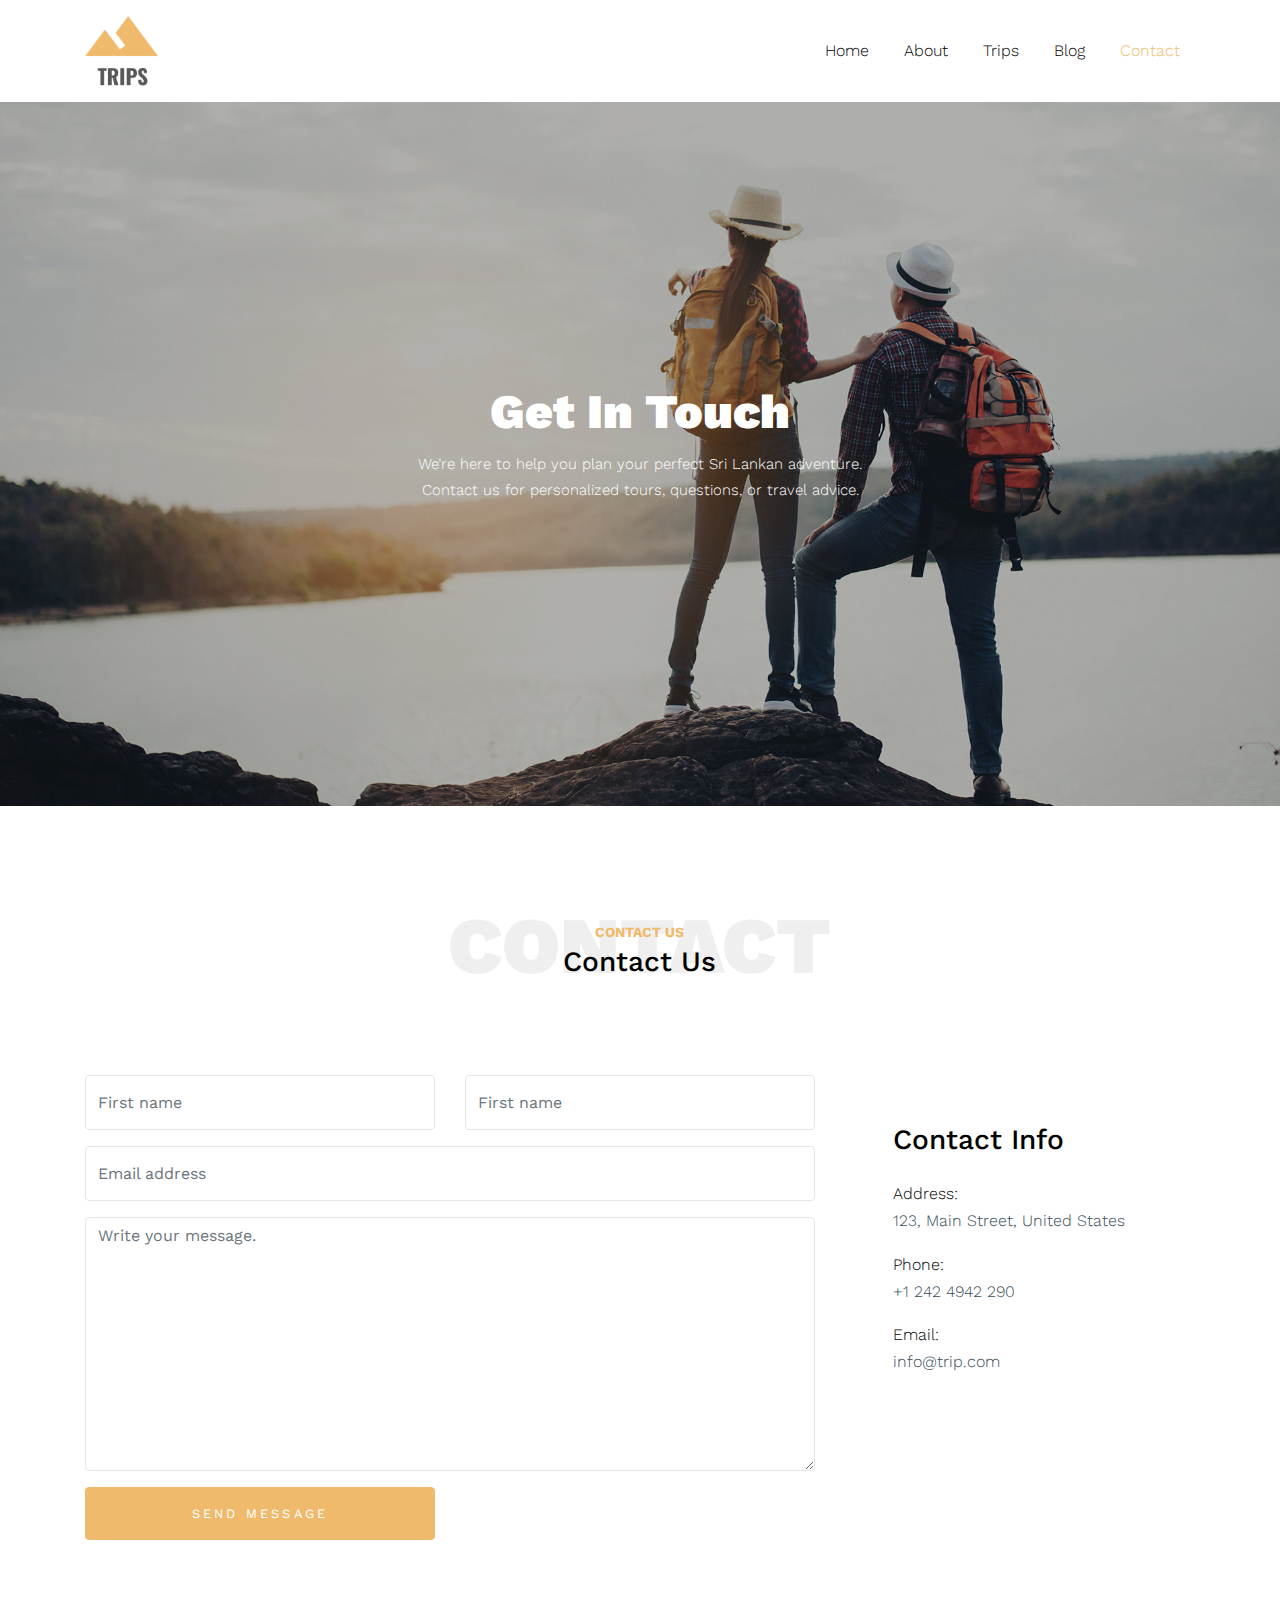
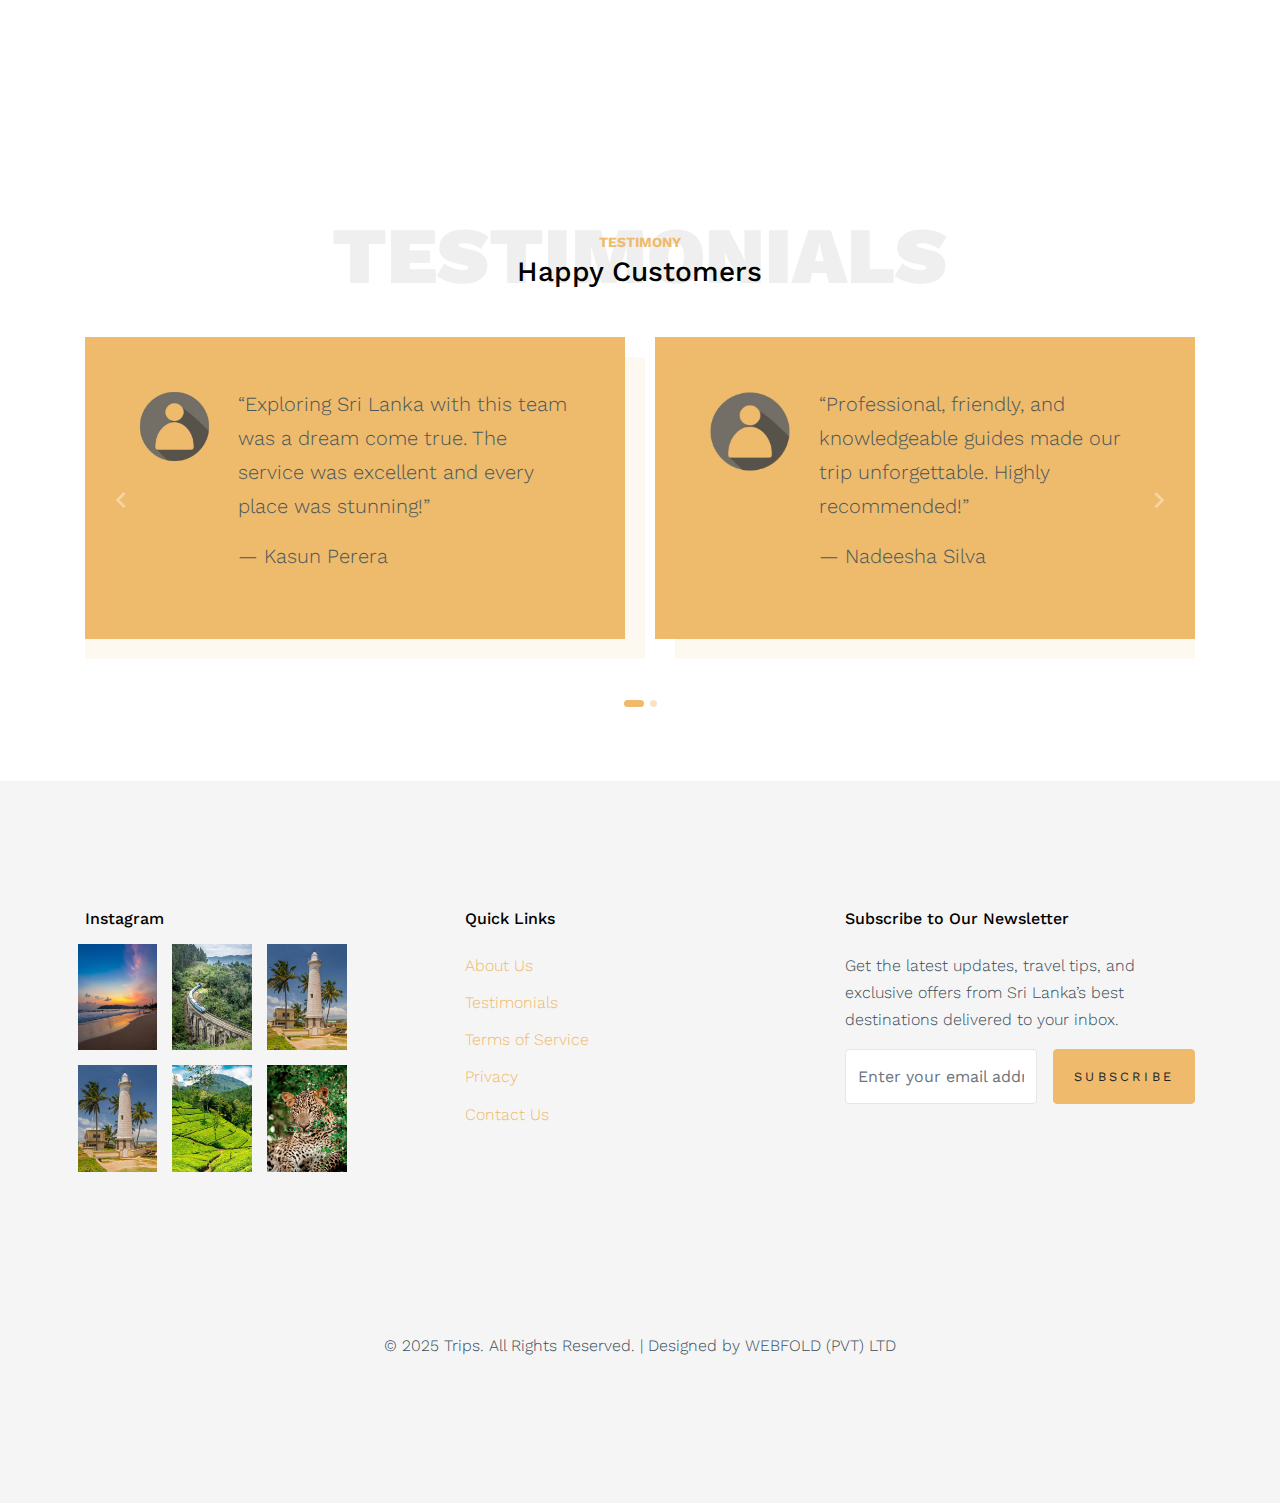
<file: contact.html>
<!doctype html>
<html lang="en">

<head>
  <title>Trips</title>
  <meta charset="utf-8">
  <meta name="viewport" content="width=device-width, initial-scale=1, shrink-to-fit=no">

  <link href="https://fonts.googleapis.com/css?family=Work+Sans:400,700,900&display=swap" rel="stylesheet">

  <link rel="stylesheet" href="fonts/icomoon/style.css">

  <link rel="stylesheet" href="css/bootstrap.min.css">
  <link rel="stylesheet" href="css/bootstrap-datepicker.css">
  <link rel="stylesheet" href="css/jquery.fancybox.min.css">
  <link rel="stylesheet" href="css/owl.carousel.min.css">
  <link rel="stylesheet" href="css/owl.theme.default.min.css">
  <link rel="stylesheet" href="fonts/flaticon/font/flaticon.css">
  <link rel="stylesheet" href="css/aos.css">

  <!-- MAIN CSS -->
  <link rel="stylesheet" href="css/style.css">

</head>

<body data-spy="scroll" data-target=".site-navbar-target" data-offset="300">


  <div class="site-wrap" id="home-section">

    <div class="site-mobile-menu site-navbar-target">
      <div class="site-mobile-menu-header">
        <div class="site-mobile-menu-close mt-3">
          <span class="icon-close2 js-menu-toggle"></span>
        </div>
      </div>
      <div class="site-mobile-menu-body"></div>
    </div>



    <header class="site-navbar site-navbar-target" role="banner">

      <div class="container">
        <div class="row align-items-center position-relative">

          <div class="col-3 ">
            <div class="site-logo">
              <a href="index.html" class="font-weight-bold">
                <img src="images/logo.png" alt="Image" class="img-fluid">
              </a>
            </div>
          </div>

          <div class="col-9  text-right">


            <span class="d-inline-block d-lg-none"><a href="#"
                class="text-white site-menu-toggle js-menu-toggle py-5 text-white"><span
                  class="icon-menu h3 text-white"></span></a></span>



            <nav class="site-navigation text-right ml-auto d-none d-lg-block" role="navigation">
              <ul class="site-menu main-menu js-clone-nav ml-auto ">
                <li><a href="index.html" class="nav-link">Home</a></li>
                <li><a href="about.html" class="nav-link">About</a></li>
                <li><a href="trips.html" class="nav-link">Trips</a></li>
                <li><a href="blog.html" class="nav-link">Blog</a></li>
                <li class="active"><a href="contact.html" class="nav-link">Contact</a></li>
              </ul>
            </nav>
          </div>


        </div>
      </div>

    </header>

    <div class="ftco-blocks-cover-1">
      <div class="site-section-cover overlay" style="background-image: url('images/hero_1.jpg')">
        <div class="container">
          <div class="row align-items-center justify-content-center text-center">
            <div class="col-md-5" data-aos="fade-up">
              <h1 class="mb-3 text-white">Get In Touch</h1>
              <p>We’re here to help you plan your perfect Sri Lankan adventure. Contact us for personalized tours,
                questions, or travel advice.</p>
            </div>

          </div>
        </div>
      </div>
    </div>


    <div class="site-section">
      <div class="container">

        <div class="row justify-content-center text-center mb-5">
          <div class="col-md-10">
            <div class="heading-39101 mb-5">
              <span class="backdrop text-center">Contact</span>
              <span class="subtitle-39191">Contact Us</span>
              <h3>Contact Us</h3>
            </div>
          </div>
        </div>

        <div class="row">
          <div class="col-lg-8 mb-5">
            <form action="#" method="post">
              <div class="form-group row">
                <div class="col-md-6 mb-4 mb-lg-0">
                  <input type="text" class="form-control" placeholder="First name">
                </div>
                <div class="col-md-6">
                  <input type="text" class="form-control" placeholder="First name">
                </div>
              </div>

              <div class="form-group row">
                <div class="col-md-12">
                  <input type="text" class="form-control" placeholder="Email address">
                </div>
              </div>

              <div class="form-group row">
                <div class="col-md-12">
                  <textarea name="" id="" class="form-control" placeholder="Write your message." cols="30"
                    rows="10"></textarea>
                </div>
              </div>
              <div class="form-group row">
                <div class="col-md-6 mr-auto">
                  <input type="submit" class="btn btn-block btn-primary text-white py-3 px-5" value="Send Message">
                </div>
              </div>
            </form>
          </div>
          <div class="col-lg-4 ml-auto">
            <div class="bg-white p-3 p-md-5">
              <h3 class="text-black mb-4">Contact Info</h3>
              <ul class="list-unstyled footer-link">
                <li class="d-block mb-3">
                  <span class="d-block text-black">Address:</span>
                  <span>123, Main Street, United States</span>
                </li>
                <li class="d-block mb-3"><span class="d-block text-black">Phone:</span><span>+1 242 4942 290</span></li>
                <li class="d-block mb-3"><span class="d-block text-black">Email:</span><span>info@trip.com</span></li>
              </ul>
            </div>
          </div>
        </div>

      </div>
    </div> <!-- END .site-section -->

    <div class="site-section">

      <div class="container">

        <div class="row justify-content-center text-center">
          <div class="col-md-10">
            <div class="heading-39101 mb-5">
              <span class="backdrop text-center">Testimonials</span>
              <span class="subtitle-39191">Testimony</span>
              <h3>Happy Customers</h3>
            </div>
          </div>
        </div>

        <div class="owl-carousel slide-one-item">
          <div class="row">
            <div class="col-md-6">

              <div class="testimonial-39191 d-flex">
                <div class="mr-4">
                  <img src="images/icon.png" alt="Kasun Perera" class="img-fluid">
                </div>
                <div>
                  <blockquote>&ldquo;Exploring Sri Lanka with this team was a dream come true. The service was excellent
                    and every place was stunning!&rdquo;</blockquote>
                  <p>&mdash; Kasun Perera</p>
                </div>
              </div>

            </div>

            <div class="col-md-6">

              <div class="testimonial-39191 d-flex">
                <div class="mr-4">
                  <img src="images/icon.png" alt="Nadeesha Silva" class="img-fluid">
                </div>
                <div>
                  <blockquote>&ldquo;Professional, friendly, and knowledgeable guides made our trip unforgettable.
                    Highly recommended!&rdquo;</blockquote>
                  <p>&mdash; Nadeesha Silva</p>
                </div>
              </div>

            </div>
          </div>

          <div class="row">
            <div class="col-md-6">

              <div class="testimonial-39191 d-flex">
                <div class="mr-4">
                  <img src="images/icon.png" alt="Amila Jayawardena" class="img-fluid">
                </div>
                <div>
                  <blockquote>&ldquo;A perfect mix of adventure and relaxation. truly experienced the best The wildlife
                    safari was a highlight of our visit!&rdquo;</blockquote>
                  <p>&mdash; Amila Jayawardena</p>
                </div>
              </div>

            </div>

            <div class="col-md-6">

              <div class="testimonial-39191 d-flex">
                <div class="mr-4">
                  <img src="images/icon.png" alt="Samantha Rajapaksa" class="img-fluid">
                </div>
                <div>
                  <blockquote>&ldquo;From start to finish, everything was organized flawlessly. We truly experienced the
                    best of Sri Lanka!&rdquo;</blockquote>
                  <p>&mdash; Samantha Rajapaksa</p>
                </div>
              </div>

            </div>
          </div>

        </div>

      </div>
    </div>

    <footer class="site-footer bg-light">
      <div class="container">
        <div class="row">
          <div class="col-lg-3">
            <h2 class="footer-heading mb-3">Instagram</h2>
            <div class="row">
              <div class="col-4 gal_col">
                <a href="#"><img src="images/tour/Beach.jpg" alt="Image" class="img-fluid"></a>
              </div>
              <div class="col-4 gal_col">
                <a href="#"><img src="images/tour/Ella.jpg" alt="Image" class="img-fluid"></a>
              </div>
              <div class="col-4 gal_col">
                <a href="#"><img src="images/tour/Galle.jpg" alt="Image" class="img-fluid"></a>
              </div>
              <div class="col-4 gal_col">
                <a href="#"><img src="images/tour/Galle.jpg" alt="Image" class="img-fluid"></a>
              </div>
              <div class="col-4 gal_col">
                <a href="#"><img src="images/tour/Nuweraeliya.jpg" alt="Image" class="img-fluid"></a>
              </div>
              <div class="col-4 gal_col">
                <a href="#"><img src="images/tour/Yala.jpg" alt="Image" class="img-fluid"></a>
              </div>
            </div>
          </div>
          <div class="col-lg-8 ml-auto">
            <div class="row">
              <div class="col-lg-6 ml-auto">
                <h2 class="footer-heading mb-4">Quick Links</h2>
                <ul class="list-unstyled">
                  <li><a href="#">About Us</a></li>
                  <li><a href="#">Testimonials</a></li>
                  <li><a href="#">Terms of Service</a></li>
                  <li><a href="#">Privacy</a></li>
                  <li><a href="#">Contact Us</a></li>
                </ul>
              </div>
              <div class="col-lg-6">
                <h2 class="footer-heading mb-4">Subscribe to Our Newsletter</h2>
                <p>Get the latest updates, travel tips, and exclusive offers from Sri Lanka’s best destinations
                  delivered to your inbox.</p>
                <form action="#" class="d-flex subscribe">
                  <input type="email" class="form-control mr-3" placeholder="Enter your email address">
                  <input type="submit" value="Subscribe" class="btn btn-primary">
                </form>
              </div>


            </div>
          </div>
        </div>
        <div class="row pt-5 mt-5 text-center">
          <div class="col-md-12">
            <div class="border-top pt-5">
              <!-- <p>            
                Copyright &copy;
                <script>document.write(new Date().getFullYear());</script> All rights reserved | This template is made
                with <i class="icon-heart text-danger" aria-hidden="true"></i> by <a href="https://colorlib.com"
                  target="_blank">Colorlib</a>
              </p> -->
               <p>
                © 2025 Trips. All Rights Reserved. | Designed by
                <a href="https://www.webfold.lk" target="_blank" style="text-decoration: none; color: inherit;">
                  WEBFOLD (PVT) LTD
                </a>
              </p>
            </div>
          </div>

        </div>
      </div>
    </footer>

  </div>

  <script src="js/jquery-3.3.1.min.js"></script>
  <script src="js/jquery-migrate-3.0.0.js"></script>
  <script src="js/popper.min.js"></script>
  <script src="js/bootstrap.min.js"></script>
  <script src="js/owl.carousel.min.js"></script>
  <script src="js/jquery.sticky.js"></script>
  <script src="js/jquery.waypoints.min.js"></script>
  <script src="js/jquery.animateNumber.min.js"></script>
  <script src="js/jquery.fancybox.min.js"></script>
  <script src="js/jquery.stellar.min.js"></script>
  <script src="js/jquery.easing.1.3.js"></script>
  <script src="js/bootstrap-datepicker.min.js"></script>
  <script src="js/isotope.pkgd.min.js"></script>
  <script src="js/aos.js"></script>

  <script src="js/main.js"></script>

</body>

</html>
</file>
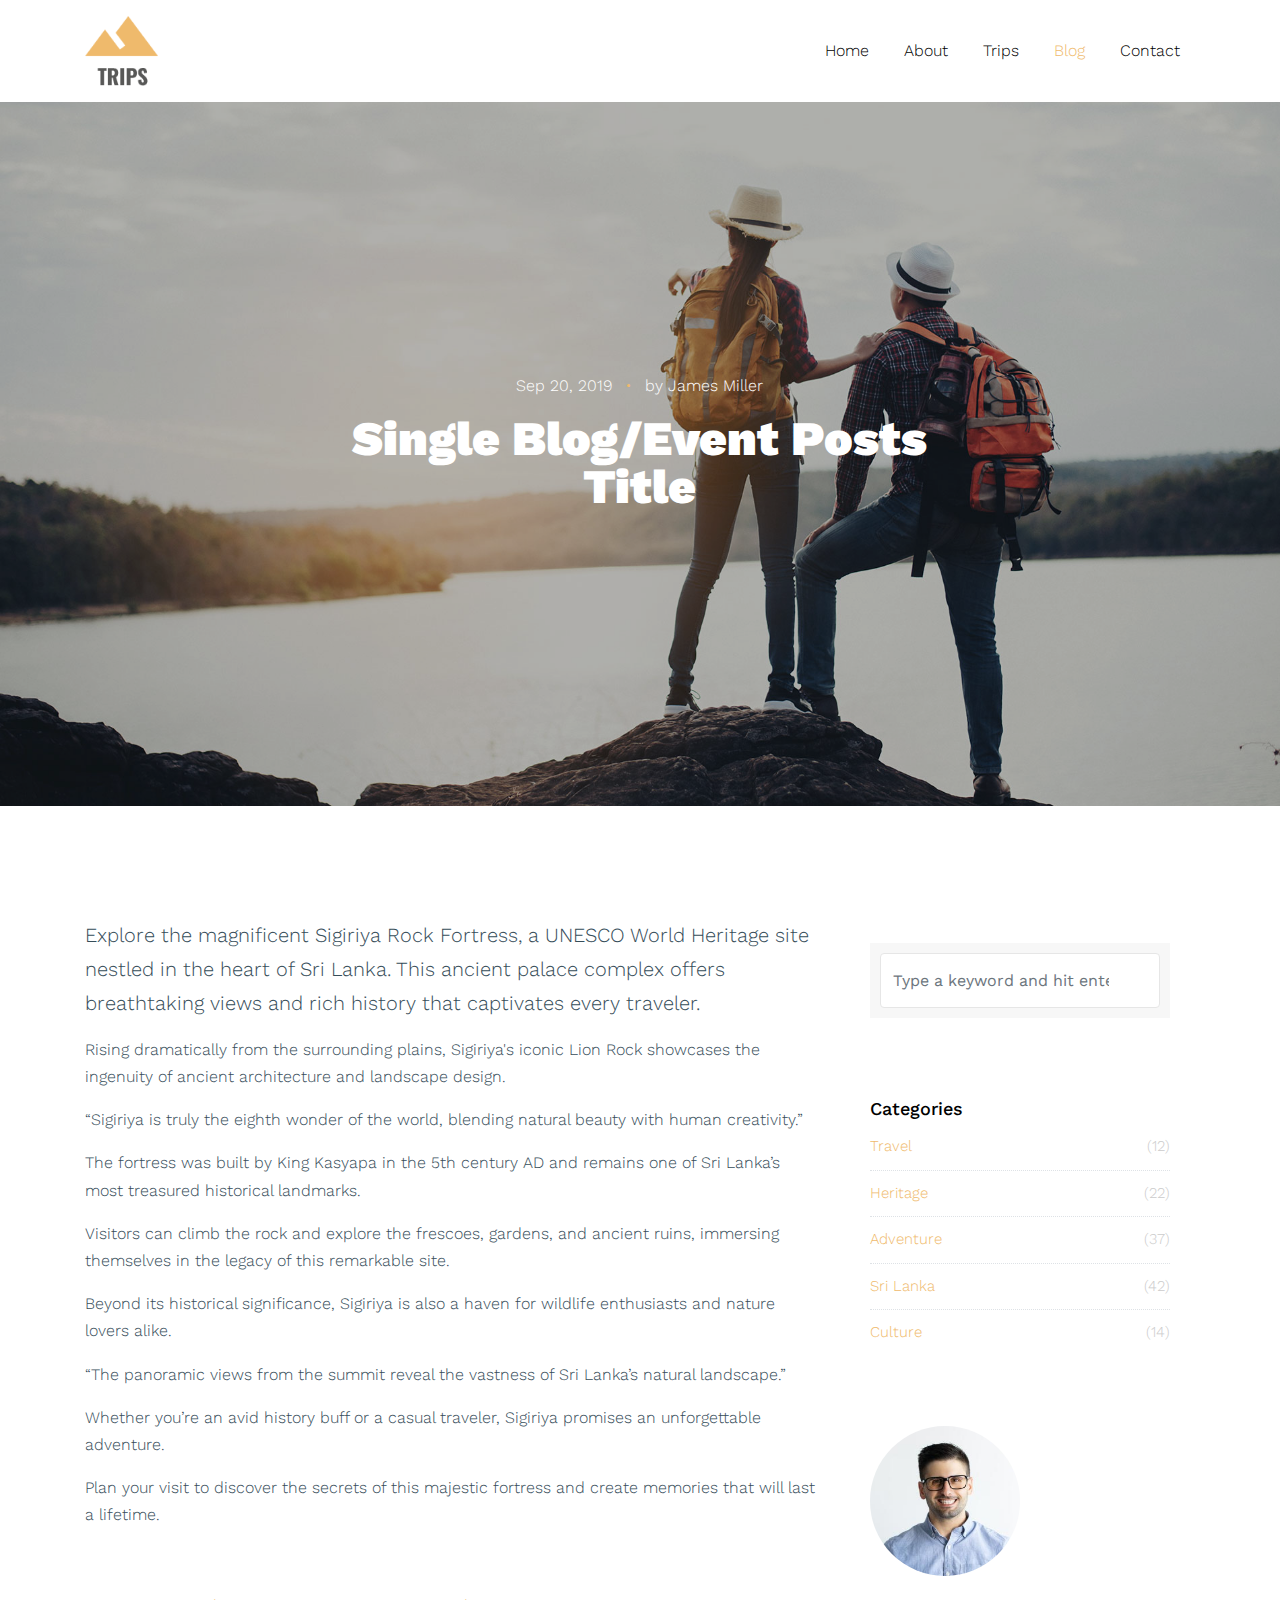
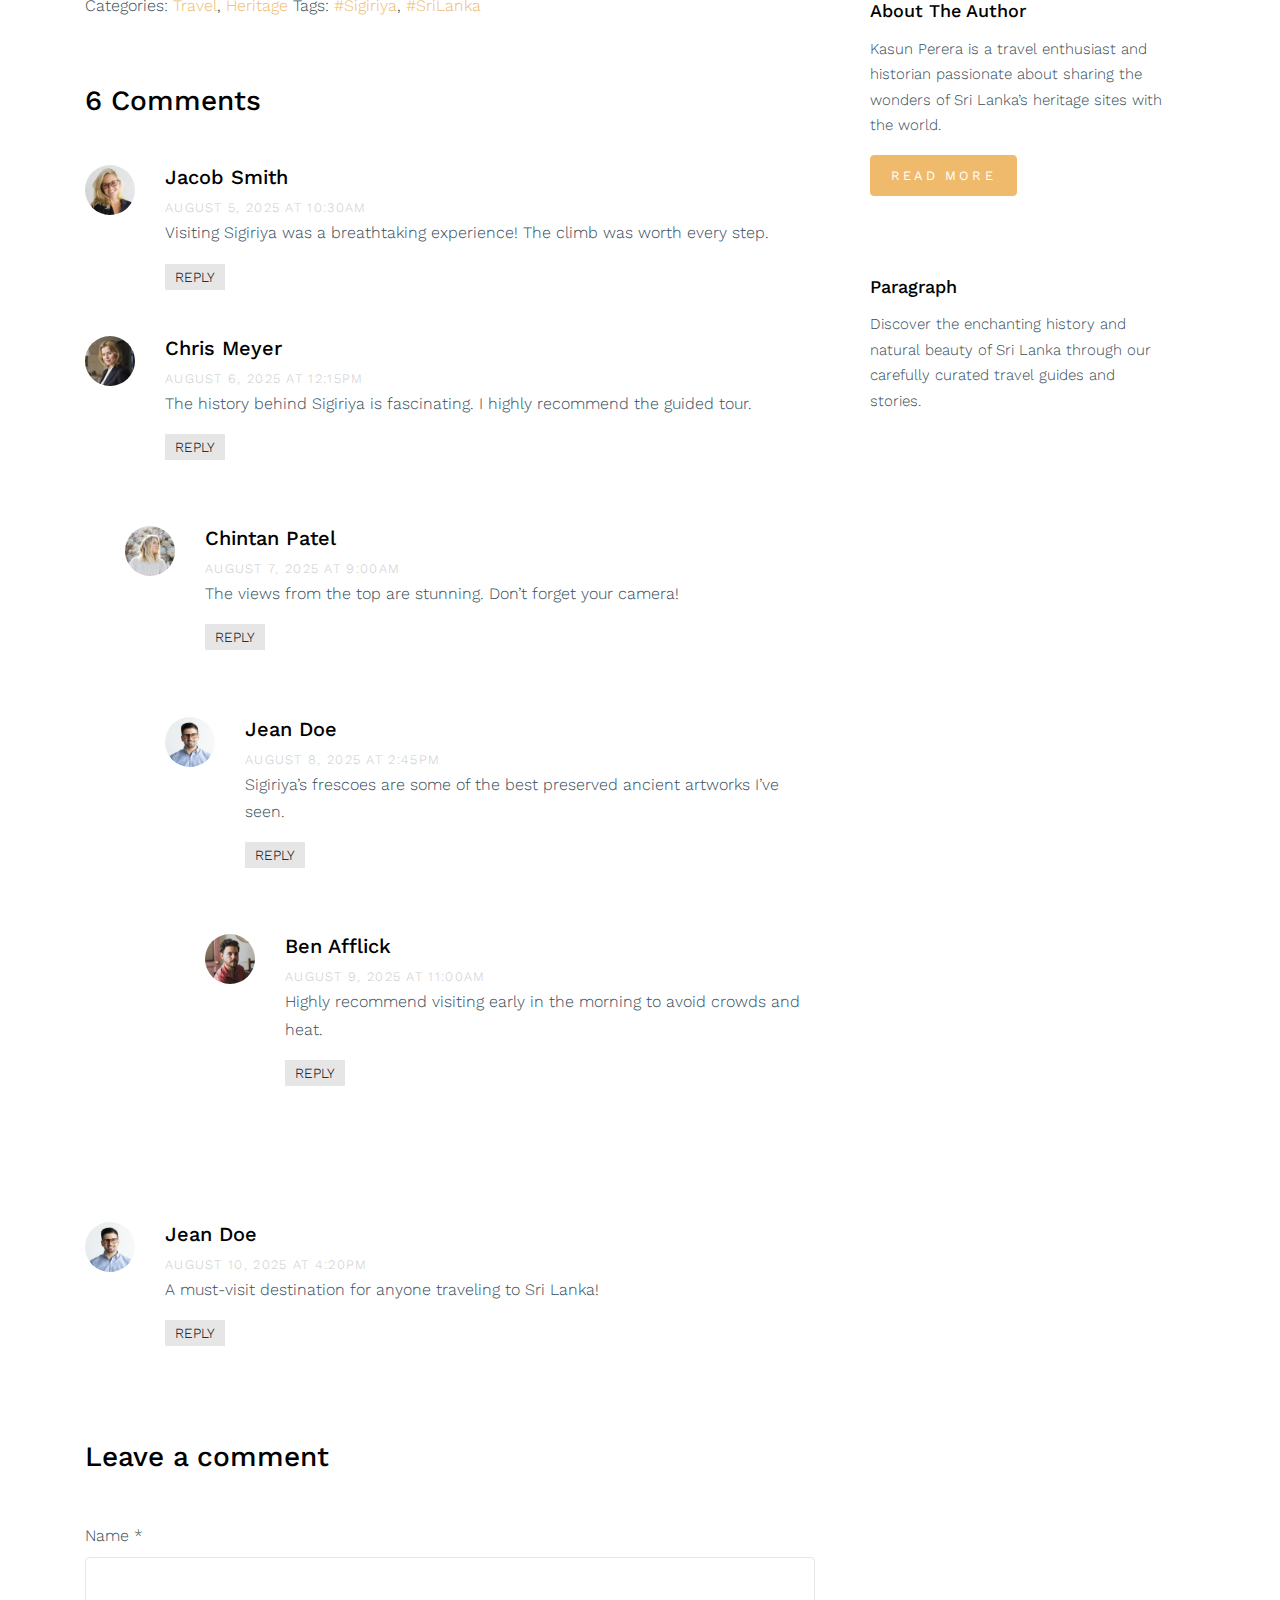
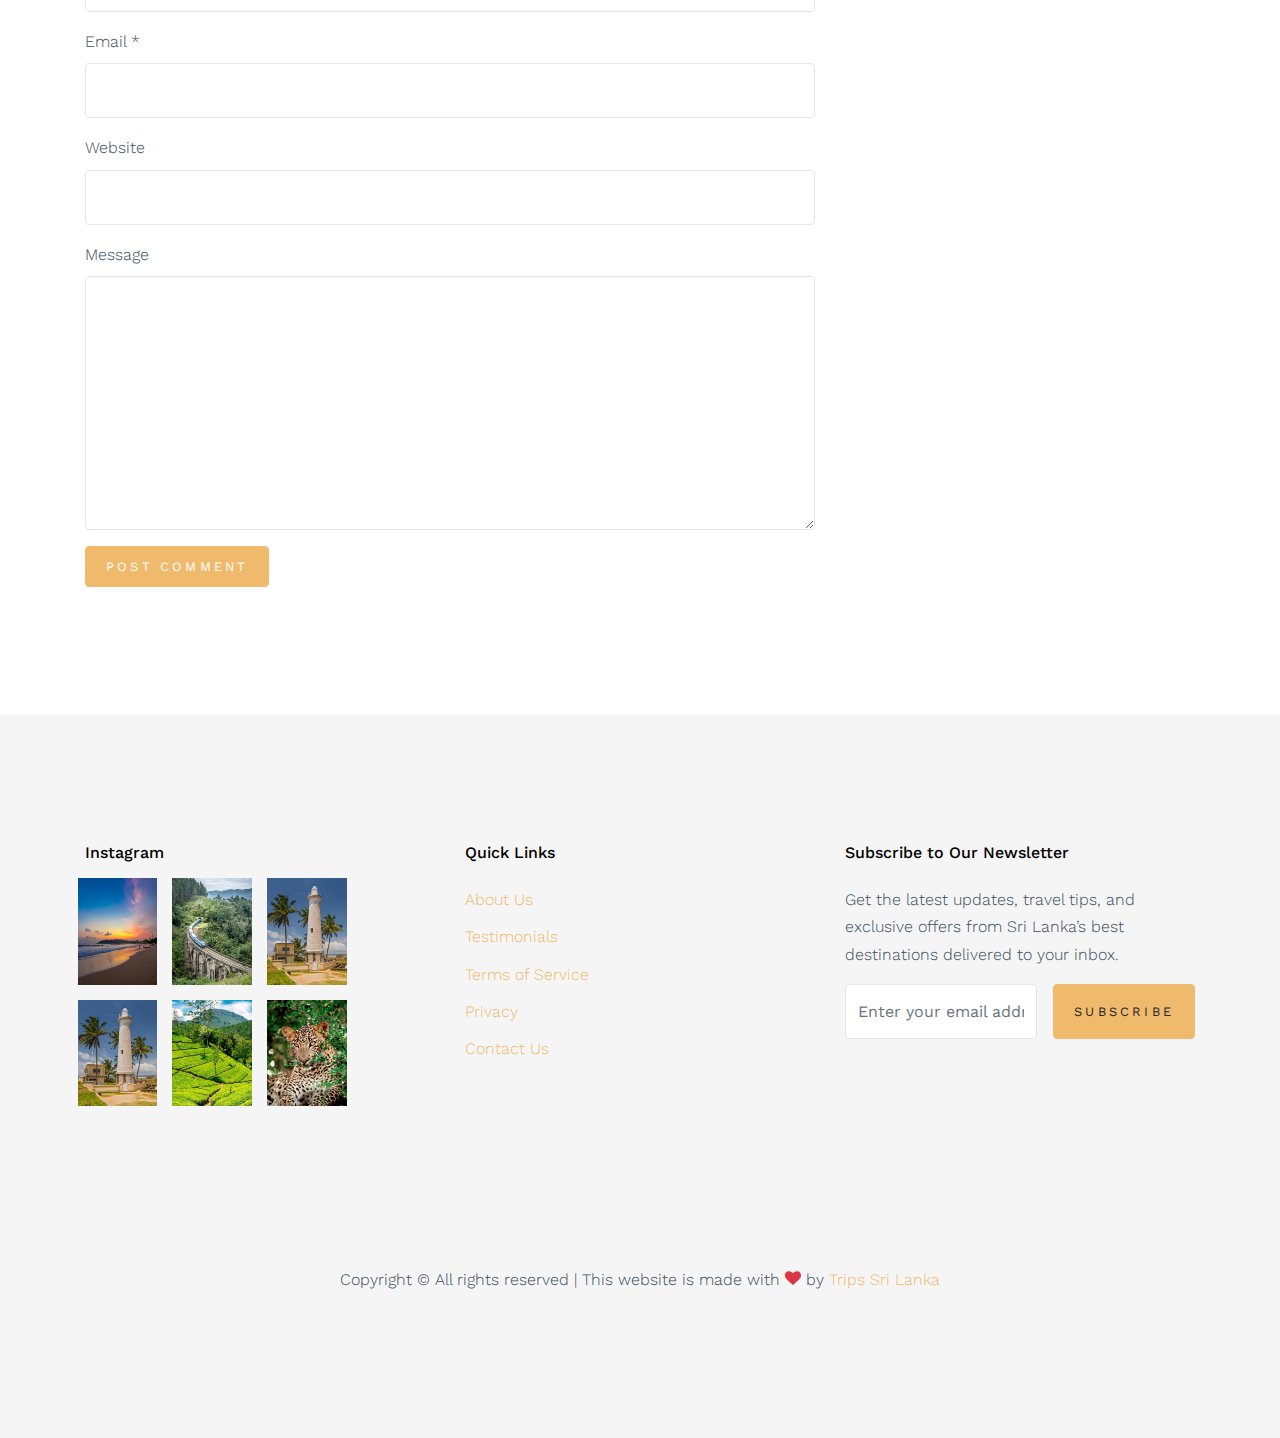
<file: single.html>
<!doctype html>
<html lang="en">

<head>
  <title>Trips</title>
  <meta charset="utf-8">
  <meta name="viewport" content="width=device-width, initial-scale=1, shrink-to-fit=no">

  <link href="https://fonts.googleapis.com/css?family=Work+Sans:400,700,900&display=swap" rel="stylesheet">

  <link rel="stylesheet" href="fonts/icomoon/style.css">

  <link rel="stylesheet" href="css/bootstrap.min.css">
  <link rel="stylesheet" href="css/bootstrap-datepicker.css">
  <link rel="stylesheet" href="css/jquery.fancybox.min.css">
  <link rel="stylesheet" href="css/owl.carousel.min.css">
  <link rel="stylesheet" href="css/owl.theme.default.min.css">
  <link rel="stylesheet" href="fonts/flaticon/font/flaticon.css">
  <link rel="stylesheet" href="css/aos.css">

  <!-- MAIN CSS -->
  <link rel="stylesheet" href="css/style.css">

</head>

<body data-spy="scroll" data-target=".site-navbar-target" data-offset="300">


  <div class="site-wrap" id="home-section">

    <div class="site-mobile-menu site-navbar-target">
      <div class="site-mobile-menu-header">
        <div class="site-mobile-menu-close mt-3">
          <span class="icon-close2 js-menu-toggle"></span>
        </div>
      </div>
      <div class="site-mobile-menu-body"></div>
    </div>



    <header class="site-navbar site-navbar-target" role="banner">

      <div class="container">
        <div class="row align-items-center position-relative">

          <div class="col-3 ">
            <div class="site-logo">
              <a href="index.html" class="font-weight-bold">
                <img src="images/logo.png" alt="Image" class="img-fluid">
              </a>
            </div>
          </div>

          <div class="col-9  text-right">


            <span class="d-inline-block d-lg-none"><a href="#"
                class="text-white site-menu-toggle js-menu-toggle py-5 text-white"><span
                  class="icon-menu h3 text-white"></span></a></span>



            <nav class="site-navigation text-right ml-auto d-none d-lg-block" role="navigation">
              <ul class="site-menu main-menu js-clone-nav ml-auto ">
                <li><a href="index.html" class="nav-link">Home</a></li>
                <li><a href="about.html" class="nav-link">About</a></li>
                <li><a href="trips.html" class="nav-link">Trips</a></li>
                <li class="active"><a href="blog.html" class="nav-link">Blog</a></li>
                <li><a href="contact.html" class="nav-link">Contact</a></li>
              </ul>
            </nav>
          </div>


        </div>
      </div>

    </header>

    <div class="ftco-blocks-cover-1">
      <div class="site-section-cover overlay" data-stellar-background-ratio="0.5"
        style="background-image: url('images/hero_1.jpg')">
        <div class="container">
          <div class="row align-items-center justify-content-center text-center">
            <div class="col-md-7">
              <span class="d-block mb-3 text-white" data-aos="fade-up">Sep 20, 2019 <span
                  class="mx-2 text-primary">&bullet;</span> by James Miller</span>
              <h1 class="mb-4" data-aos="fade-up" data-aos-delay="100">Single Blog/Event Posts Title</h1>
            </div>
          </div>
        </div>
      </div>
    </div>

    <div class="site-section">
      <div class="container">
        <div class="row">
          <div class="col-md-8 blog-content">
            <p class="lead">Explore the magnificent Sigiriya Rock Fortress, a UNESCO World Heritage site nestled in the
              heart of Sri Lanka. This ancient palace complex offers breathtaking views and rich history that captivates
              every traveler.</p>
            <p>Rising dramatically from the surrounding plains, Sigiriya's iconic Lion Rock showcases the ingenuity of
              ancient architecture and landscape design.</p>

            <blockquote>
              <p>“Sigiriya is truly the eighth wonder of the world, blending natural beauty with human creativity.”</p>
            </blockquote>

            <p>The fortress was built by King Kasyapa in the 5th century AD and remains one of Sri Lanka’s most
              treasured historical landmarks.</p>

            <p>Visitors can climb the rock and explore the frescoes, gardens, and ancient ruins, immersing themselves in
              the legacy of this remarkable site.</p>

            <p>Beyond its historical significance, Sigiriya is also a haven for wildlife enthusiasts and nature lovers
              alike.</p>

            <blockquote>
              <p>“The panoramic views from the summit reveal the vastness of Sri Lanka’s natural landscape.”</p>
            </blockquote>

            <p>Whether you’re an avid history buff or a casual traveler, Sigiriya promises an unforgettable adventure.
            </p>

            <p>Plan your visit to discover the secrets of this majestic fortress and create memories that will last a
              lifetime.</p>

            <div class="pt-5">
              <p>Categories: <a href="#">Travel</a>, <a href="#">Heritage</a> Tags: <a href="#">#Sigiriya</a>, <a
                  href="#">#SriLanka</a></p>
            </div>

            <div class="pt-5">
              <h3 class="mb-5">6 Comments</h3>
              <ul class="comment-list">
                <li class="comment">
                  <div class="vcard bio">
                    <img src="images/person_2.jpg" alt="Image">
                  </div>
                  <div class="comment-body">
                    <h3>Jacob Smith</h3>
                    <div class="meta">August 5, 2025 at 10:30am</div>
                    <p>Visiting Sigiriya was a breathtaking experience! The climb was worth every step.</p>
                    <p><a href="#" class="reply">Reply</a></p>
                  </div>
                </li>

                <li class="comment">
                  <div class="vcard bio">
                    <img src="images/person_3.jpg" alt="Image">
                  </div>
                  <div class="comment-body">
                    <h3>Chris Meyer</h3>
                    <div class="meta">August 6, 2025 at 12:15pm</div>
                    <p>The history behind Sigiriya is fascinating. I highly recommend the guided tour.</p>
                    <p><a href="#" class="reply">Reply</a></p>
                  </div>

                  <ul class="children">
                    <li class="comment">
                      <div class="vcard bio">
                        <img src="images/person_5.jpg" alt="Image">
                      </div>
                      <div class="comment-body">
                        <h3>Chintan Patel</h3>
                        <div class="meta">August 7, 2025 at 9:00am</div>
                        <p>The views from the top are stunning. Don’t forget your camera!</p>
                        <p><a href="#" class="reply">Reply</a></p>
                      </div>

                      <ul class="children">
                        <li class="comment">
                          <div class="vcard bio">
                            <img src="images/person_1.jpg" alt="Image">
                          </div>
                          <div class="comment-body">
                            <h3>Jean Doe</h3>
                            <div class="meta">August 8, 2025 at 2:45pm</div>
                            <p>Sigiriya’s frescoes are some of the best preserved ancient artworks I’ve seen.</p>
                            <p><a href="#" class="reply">Reply</a></p>
                          </div>

                          <ul class="children">
                            <li class="comment">
                              <div class="vcard bio">
                                <img src="images/person_4.jpg" alt="Image">
                              </div>
                              <div class="comment-body">
                                <h3>Ben Afflick</h3>
                                <div class="meta">August 9, 2025 at 11:00am</div>
                                <p>Highly recommend visiting early in the morning to avoid crowds and heat.</p>
                                <p><a href="#" class="reply">Reply</a></p>
                              </div>
                            </li>
                          </ul>
                        </li>
                      </ul>
                    </li>
                  </ul>
                </li>

                <li class="comment">
                  <div class="vcard bio">
                    <img src="images/person_1.jpg" alt="Image">
                  </div>
                  <div class="comment-body">
                    <h3>Jean Doe</h3>
                    <div class="meta">August 10, 2025 at 4:20pm</div>
                    <p>A must-visit destination for anyone traveling to Sri Lanka!</p>
                    <p><a href="#" class="reply">Reply</a></p>
                  </div>
                </li>
              </ul>
              <!-- END comment-list -->

              <div class="comment-form-wrap pt-5">
                <h3 class="mb-5">Leave a comment</h3>
                <form action="#" class="">
                  <div class="form-group">
                    <label for="name">Name *</label>
                    <input type="text" class="form-control" id="name">
                  </div>
                  <div class="form-group">
                    <label for="email">Email *</label>
                    <input type="email" class="form-control" id="email">
                  </div>
                  <div class="form-group">
                    <label for="website">Website</label>
                    <input type="url" class="form-control" id="website">
                  </div>

                  <div class="form-group">
                    <label for="message">Message</label>
                    <textarea name="" id="message" cols="30" rows="10" class="form-control"></textarea>
                  </div>
                  <div class="form-group">
                    <input type="submit" value="Post Comment" class="btn btn-primary btn-md text-white">
                  </div>

                </form>
              </div>
            </div>

          </div>
          <div class="col-md-4 sidebar">
            <div class="sidebar-box">
              <form action="#" class="search-form">
                <div class="form-group">
                  <span class="icon fa fa-search"></span>
                  <input type="text" class="form-control" placeholder="Type a keyword and hit enter">
                </div>
              </form>
            </div>
            <div class="sidebar-box">
              <div class="categories">
                <h3>Categories</h3>
                <li><a href="#">Travel <span>(12)</span></a></li>
                <li><a href="#">Heritage <span>(22)</span></a></li>
                <li><a href="#">Adventure <span>(37)</span></a></li>
                <li><a href="#">Sri Lanka <span>(42)</span></a></li>
                <li><a href="#">Culture <span>(14)</span></a></li>
              </div>
            </div>
            <div class="sidebar-box">
              <img src="images/person_1.jpg" alt="Image" class="img-fluid mb-4 w-50 rounded-circle">
              <h3 class="text-black">About The Author</h3>
              <p>Kasun Perera is a travel enthusiast and historian passionate about sharing the wonders of Sri Lanka’s
                heritage sites with the world.</p>
              <p><a href="#" class="btn btn-primary btn-md text-white">Read More</a></p>
            </div>

            <div class="sidebar-box">
              <h3 class="text-black">Paragraph</h3>
              <p>Discover the enchanting history and natural beauty of Sri Lanka through our carefully curated travel
                guides and stories.</p>
            </div>
          </div>
        </div>
      </div>
    </div>



    <footer class="site-footer bg-light">
      <div class="container">
        <div class="row">
          <div class="col-lg-3">
            <h2 class="footer-heading mb-3">Instagram</h2>
            <div class="row">
              <div class="col-4 gal_col">
                <a href="#"><img src="images/tour/Beach.jpg" alt="Image" class="img-fluid"></a>
              </div>
              <div class="col-4 gal_col">
                <a href="#"><img src="images/tour/Ella.jpg" alt="Image" class="img-fluid"></a>
              </div>
              <div class="col-4 gal_col">
                <a href="#"><img src="images/tour/Galle.jpg" alt="Image" class="img-fluid"></a>
              </div>
              <div class="col-4 gal_col">
                <a href="#"><img src="images/tour/Galle.jpg" alt="Image" class="img-fluid"></a>
              </div>
              <div class="col-4 gal_col">
                <a href="#"><img src="images/tour/Nuweraeliya.jpg" alt="Image" class="img-fluid"></a>
              </div>
              <div class="col-4 gal_col">
                <a href="#"><img src="images/tour/Yala.jpg" alt="Image" class="img-fluid"></a>
              </div>
            </div>
          </div>
          <div class="col-lg-8 ml-auto">
            <div class="row">
              <div class="col-lg-6 ml-auto">
                <h2 class="footer-heading mb-4">Quick Links</h2>
                <ul class="list-unstyled">
                  <li><a href="#">About Us</a></li>
                  <li><a href="#">Testimonials</a></li>
                  <li><a href="#">Terms of Service</a></li>
                  <li><a href="#">Privacy</a></li>
                  <li><a href="#">Contact Us</a></li>
                </ul>
              </div>
              <div class="col-lg-6">
                <h2 class="footer-heading mb-4">Subscribe to Our Newsletter</h2>
                <p>Get the latest updates, travel tips, and exclusive offers from Sri Lanka’s best destinations
                  delivered to your inbox.</p>
                <form action="#" class="d-flex subscribe">
                  <input type="email" class="form-control mr-3" placeholder="Enter your email address">
                  <input type="submit" value="Subscribe" class="btn btn-primary">
                </form>
              </div>


            </div>
          </div>
        </div>
        <div class="row pt-5 mt-5 text-center">
          <div class="col-md-12">
            <div class="border-top pt-5">
              <!-- <p>            
                Copyright &copy;
                <script>document.write(new Date().getFullYear());</script> All rights reserved | This template is made
                with <i class="icon-heart text-danger" aria-hidden="true"></i> by <a href="https://colorlib.com"
                  target="_blank">Colorlib</a>
              </p> -->
              <p>
                Copyright &copy;
                All rights reserved | This website is made
                with <i class="icon-heart text-danger" aria-hidden="true"></i> by <a href="#" target="_blank">Trips Sri
                  Lanka</a>
              </p>

            </div>
          </div>

        </div>
      </div>
    </footer>

  </div>

  <script src="js/jquery-3.3.1.min.js"></script>
  <script src="js/jquery-migrate-3.0.0.js"></script>
  <script src="js/popper.min.js"></script>
  <script src="js/bootstrap.min.js"></script>
  <script src="js/owl.carousel.min.js"></script>
  <script src="js/jquery.sticky.js"></script>
  <script src="js/jquery.waypoints.min.js"></script>
  <script src="js/jquery.animateNumber.min.js"></script>
  <script src="js/jquery.fancybox.min.js"></script>
  <script src="js/jquery.stellar.min.js"></script>
  <script src="js/jquery.easing.1.3.js"></script>
  <script src="js/bootstrap-datepicker.min.js"></script>
  <script src="js/isotope.pkgd.min.js"></script>
  <script src="js/aos.js"></script>

  <script src="js/main.js"></script>

</body>

</html>
</file>
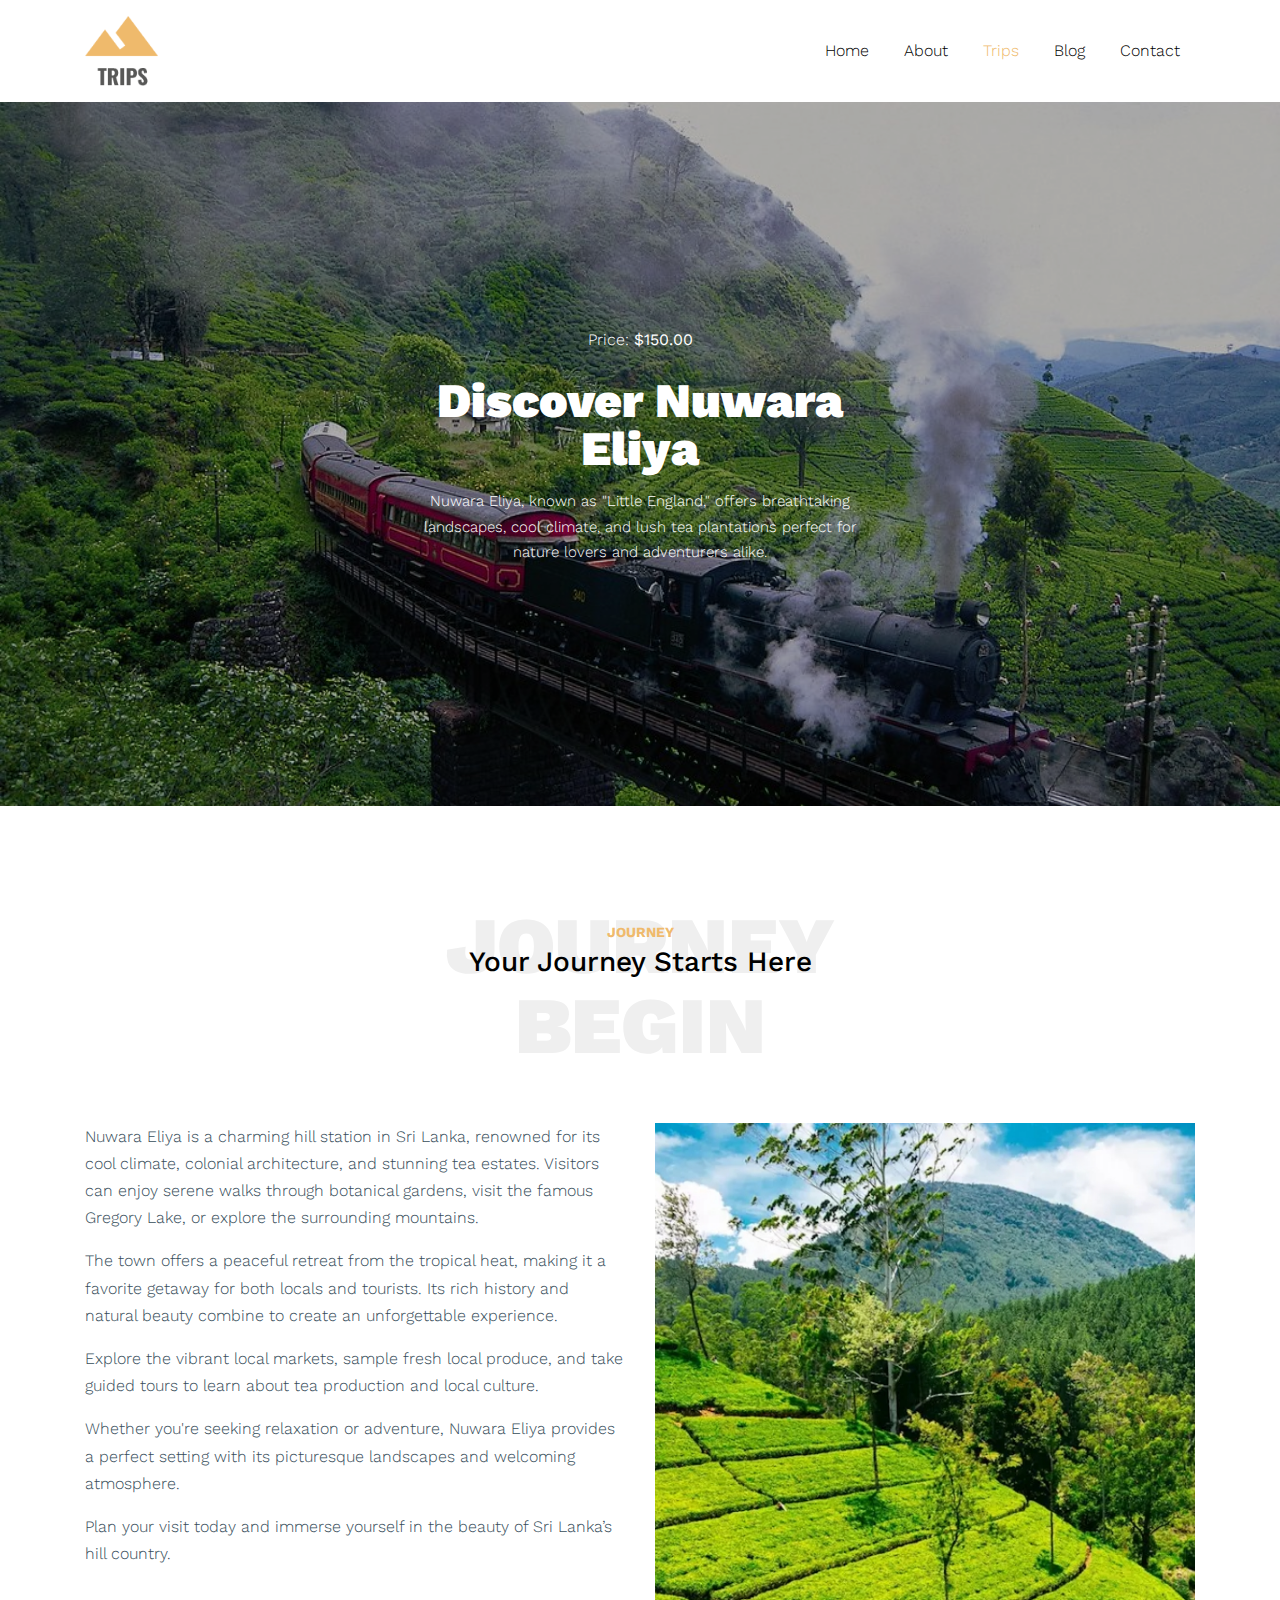
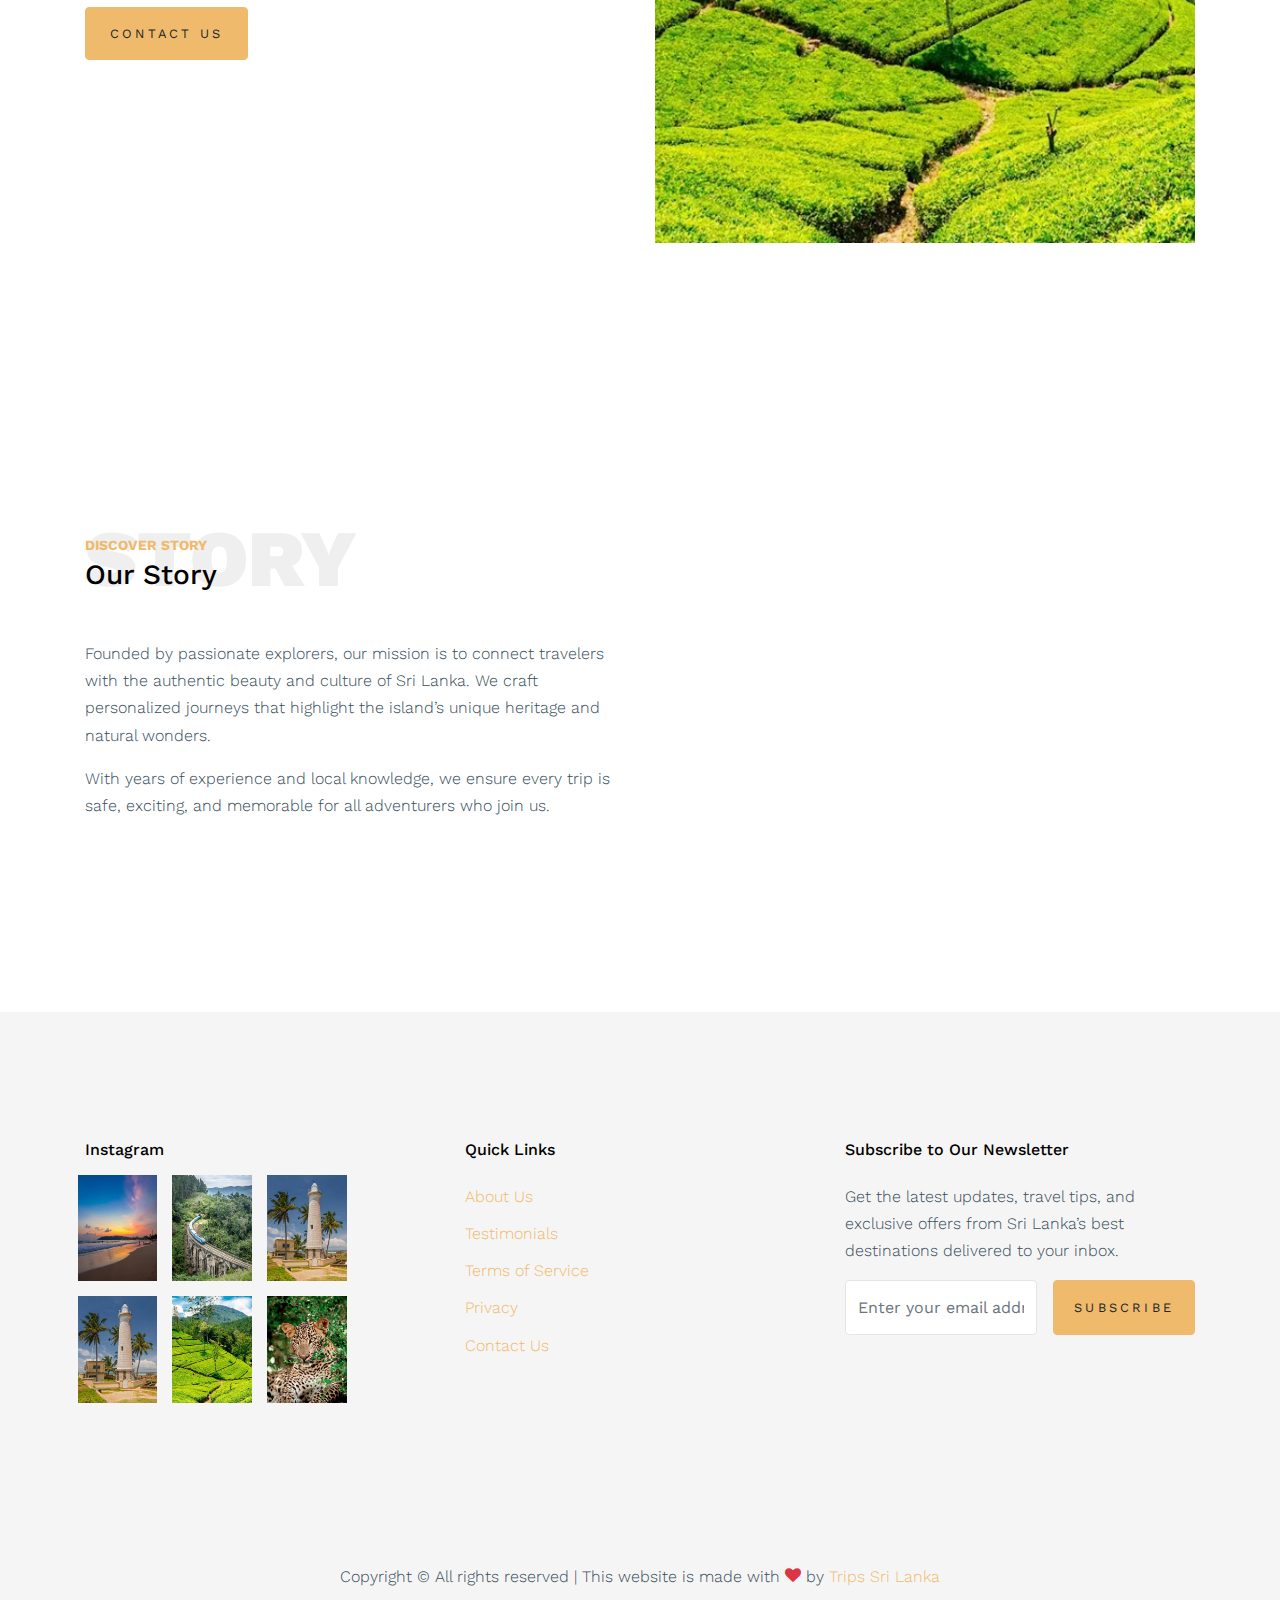
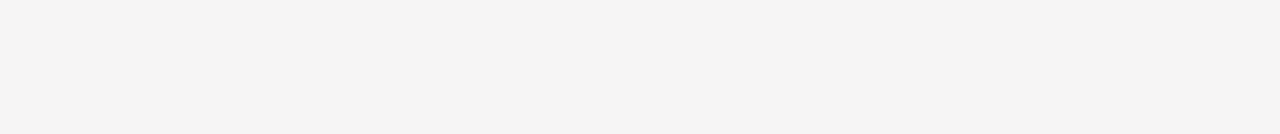
<file: trip-single.html>
<!doctype html>
<html lang="en">

<head>
  <title>Trips</title>
  <meta charset="utf-8">
  <meta name="viewport" content="width=device-width, initial-scale=1, shrink-to-fit=no">

  <link href="https://fonts.googleapis.com/css?family=Work+Sans:400,700,900&display=swap" rel="stylesheet">

  <link rel="stylesheet" href="fonts/icomoon/style.css">

  <link rel="stylesheet" href="css/bootstrap.min.css">
  <link rel="stylesheet" href="css/bootstrap-datepicker.css">
  <link rel="stylesheet" href="css/jquery.fancybox.min.css">
  <link rel="stylesheet" href="css/owl.carousel.min.css">
  <link rel="stylesheet" href="css/owl.theme.default.min.css">
  <link rel="stylesheet" href="fonts/flaticon/font/flaticon.css">
  <link rel="stylesheet" href="css/aos.css">

  <!-- MAIN CSS -->
  <link rel="stylesheet" href="css/style.css">

</head>

<body data-spy="scroll" data-target=".site-navbar-target" data-offset="300">


  <div class="site-wrap" id="home-section">

    <div class="site-mobile-menu site-navbar-target">
      <div class="site-mobile-menu-header">
        <div class="site-mobile-menu-close mt-3">
          <span class="icon-close2 js-menu-toggle"></span>
        </div>
      </div>
      <div class="site-mobile-menu-body"></div>
    </div>



    <header class="site-navbar site-navbar-target" role="banner">

      <div class="container">
        <div class="row align-items-center position-relative">

          <div class="col-3 ">
            <div class="site-logo">
              <a href="index.html" class="font-weight-bold">
                <img src="images/logo.png" alt="Image" class="img-fluid">
              </a>
            </div>
          </div>

          <div class="col-9  text-right">


            <span class="d-inline-block d-lg-none"><a href="#"
                class="text-white site-menu-toggle js-menu-toggle py-5 text-white"><span
                  class="icon-menu h3 text-white"></span></a></span>



            <nav class="site-navigation text-right ml-auto d-none d-lg-block" role="navigation">
              <ul class="site-menu main-menu js-clone-nav ml-auto ">
                <li><a href="index.html" class="nav-link">Home</a></li>
                <li><a href="about.html" class="nav-link">About</a></li>
                <li class="active"><a href="trips.html" class="nav-link">Trips</a></li>
                <li><a href="blog.html" class="nav-link">Blog</a></li>
                <li><a href="contact.html" class="nav-link">Contact</a></li>
              </ul>
            </nav>
          </div>


        </div>
      </div>

    </header>

    <div class="ftco-blocks-cover-1">
      <div class="site-section-cover overlay" style="background-image: url('images/img5.jpg')">
        <div class="container">
          <div class="row align-items-center justify-content-center text-center">
            <div class="col-md-5" data-aos="fade-up">
              <span class="text-white d-block mb-4">Price: <strong>$150.00</strong></span>
              <h1 class="mb-3 text-white">Discover Nuwara Eliya</h1>
              <p>Nuwara Eliya, known as "Little England," offers breathtaking landscapes, cool climate, and lush tea
                plantations perfect for nature lovers and adventurers alike.</p>
            </div>
          </div>
        </div>
      </div>
    </div>

    <div class="site-section">

      <div class="container">
        <div class="row justify-content-center text-center mb-5">
          <div class="col-md-12">
            <div class="heading-39101 mb-5">
              <span class="backdrop text-center">Journey Begin</span>
              <span class="subtitle-39191">Journey</span>
              <h3>Your Journey Starts Here</h3>
            </div>
          </div>
        </div>

        <div class="row mt-5 pt-5">
          <div class="col-md-6">
            <p>Nuwara Eliya is a charming hill station in Sri Lanka, renowned for its cool climate, colonial
              architecture, and stunning tea estates. Visitors can enjoy serene walks through botanical gardens, visit
              the famous Gregory Lake, or explore the surrounding mountains.</p>
            <p>The town offers a peaceful retreat from the tropical heat, making it a favorite getaway for both locals
              and tourists. Its rich history and natural beauty combine to create an unforgettable experience.</p>
            <p>Explore the vibrant local markets, sample fresh local produce, and take guided tours to learn about tea
              production and local culture.</p>
            <p>Whether you're seeking relaxation or adventure, Nuwara Eliya provides a perfect setting with its
              picturesque landscapes and welcoming atmosphere.</p>
            <p>Plan your visit today and immerse yourself in the beauty of Sri Lanka’s hill country.</p>

            <p><a href="#" class="btn btn-primary py-3 px-4 my-4">Contact Us</a></p>
          </div>
          <div class="col-md-6">
            <img src="images/img4.jpg" alt="Image" class="img-fluid">
          </div>
        </div>

      </div>
    </div>



    <div class="site-section py-5">
      <div class="container">
        <div class="row align-items-center">
          <div class="col-md-6">
            <div class="heading-39101 mb-5">
              <span class="backdrop">Story</span>
              <span class="subtitle-39191">Discover Story</span>
              <h3>Our Story</h3>
            </div>
            <p>Founded by passionate explorers, our mission is to connect travelers with the authentic beauty and
              culture of Sri Lanka. We craft personalized journeys that highlight the island’s unique heritage and
              natural wonders.</p>
            <p>With years of experience and local knowledge, we ensure every trip is safe, exciting, and memorable for
              all adventurers who join us.</p>
          </div>
          <div class="col-md-6" data-aos="fade-right">
            <img src="images/traveler.jpg" alt="Image" class="img-fluid">
          </div>
        </div>
      </div>
    </div>




    <footer class="site-footer bg-light">
      <div class="container">
        <div class="row">
          <div class="col-lg-3">
            <h2 class="footer-heading mb-3">Instagram</h2>
            <div class="row">
              <div class="col-4 gal_col">
                <a href="#"><img src="images/tour/Beach.jpg" alt="Image" class="img-fluid"></a>
              </div>
              <div class="col-4 gal_col">
                <a href="#"><img src="images/tour/Ella.jpg" alt="Image" class="img-fluid"></a>
              </div>
              <div class="col-4 gal_col">
                <a href="#"><img src="images/tour/Galle.jpg" alt="Image" class="img-fluid"></a>
              </div>
              <div class="col-4 gal_col">
                <a href="#"><img src="images/tour/Galle.jpg" alt="Image" class="img-fluid"></a>
              </div>
              <div class="col-4 gal_col">
                <a href="#"><img src="images/tour/Nuweraeliya.jpg" alt="Image" class="img-fluid"></a>
              </div>
              <div class="col-4 gal_col">
                <a href="#"><img src="images/tour/Yala.jpg" alt="Image" class="img-fluid"></a>
              </div>
            </div>
          </div>
          <div class="col-lg-8 ml-auto">
            <div class="row">
              <div class="col-lg-6 ml-auto">
                <h2 class="footer-heading mb-4">Quick Links</h2>
                <ul class="list-unstyled">
                  <li><a href="#">About Us</a></li>
                  <li><a href="#">Testimonials</a></li>
                  <li><a href="#">Terms of Service</a></li>
                  <li><a href="#">Privacy</a></li>
                  <li><a href="#">Contact Us</a></li>
                </ul>
              </div>
              <div class="col-lg-6">
                <h2 class="footer-heading mb-4">Subscribe to Our Newsletter</h2>
                <p>Get the latest updates, travel tips, and exclusive offers from Sri Lanka’s best destinations
                  delivered to your inbox.</p>
                <form action="#" class="d-flex subscribe">
                  <input type="email" class="form-control mr-3" placeholder="Enter your email address">
                  <input type="submit" value="Subscribe" class="btn btn-primary">
                </form>
              </div>


            </div>
          </div>
        </div>
        <div class="row pt-5 mt-5 text-center">
          <div class="col-md-12">
            <div class="border-top pt-5">
              <!-- <p>            
                Copyright &copy;
                <script>document.write(new Date().getFullYear());</script> All rights reserved | This template is made
                with <i class="icon-heart text-danger" aria-hidden="true"></i> by <a href="https://colorlib.com"
                  target="_blank">Colorlib</a>
              </p> -->
              <p>
                Copyright &copy;
                All rights reserved | This website is made
                with <i class="icon-heart text-danger" aria-hidden="true"></i> by <a href="#" target="_blank">Trips Sri
                  Lanka</a>
              </p>

            </div>
          </div>

        </div>
      </div>
    </footer>

  </div>

  <script src="js/jquery-3.3.1.min.js"></script>
  <script src="js/jquery-migrate-3.0.0.js"></script>
  <script src="js/popper.min.js"></script>
  <script src="js/bootstrap.min.js"></script>
  <script src="js/owl.carousel.min.js"></script>
  <script src="js/jquery.sticky.js"></script>
  <script src="js/jquery.waypoints.min.js"></script>
  <script src="js/jquery.animateNumber.min.js"></script>
  <script src="js/jquery.fancybox.min.js"></script>
  <script src="js/jquery.stellar.min.js"></script>
  <script src="js/jquery.easing.1.3.js"></script>
  <script src="js/bootstrap-datepicker.min.js"></script>
  <script src="js/isotope.pkgd.min.js"></script>
  <script src="js/aos.js"></script>

  <script src="js/main.js"></script>

</body>

</html>
</file>
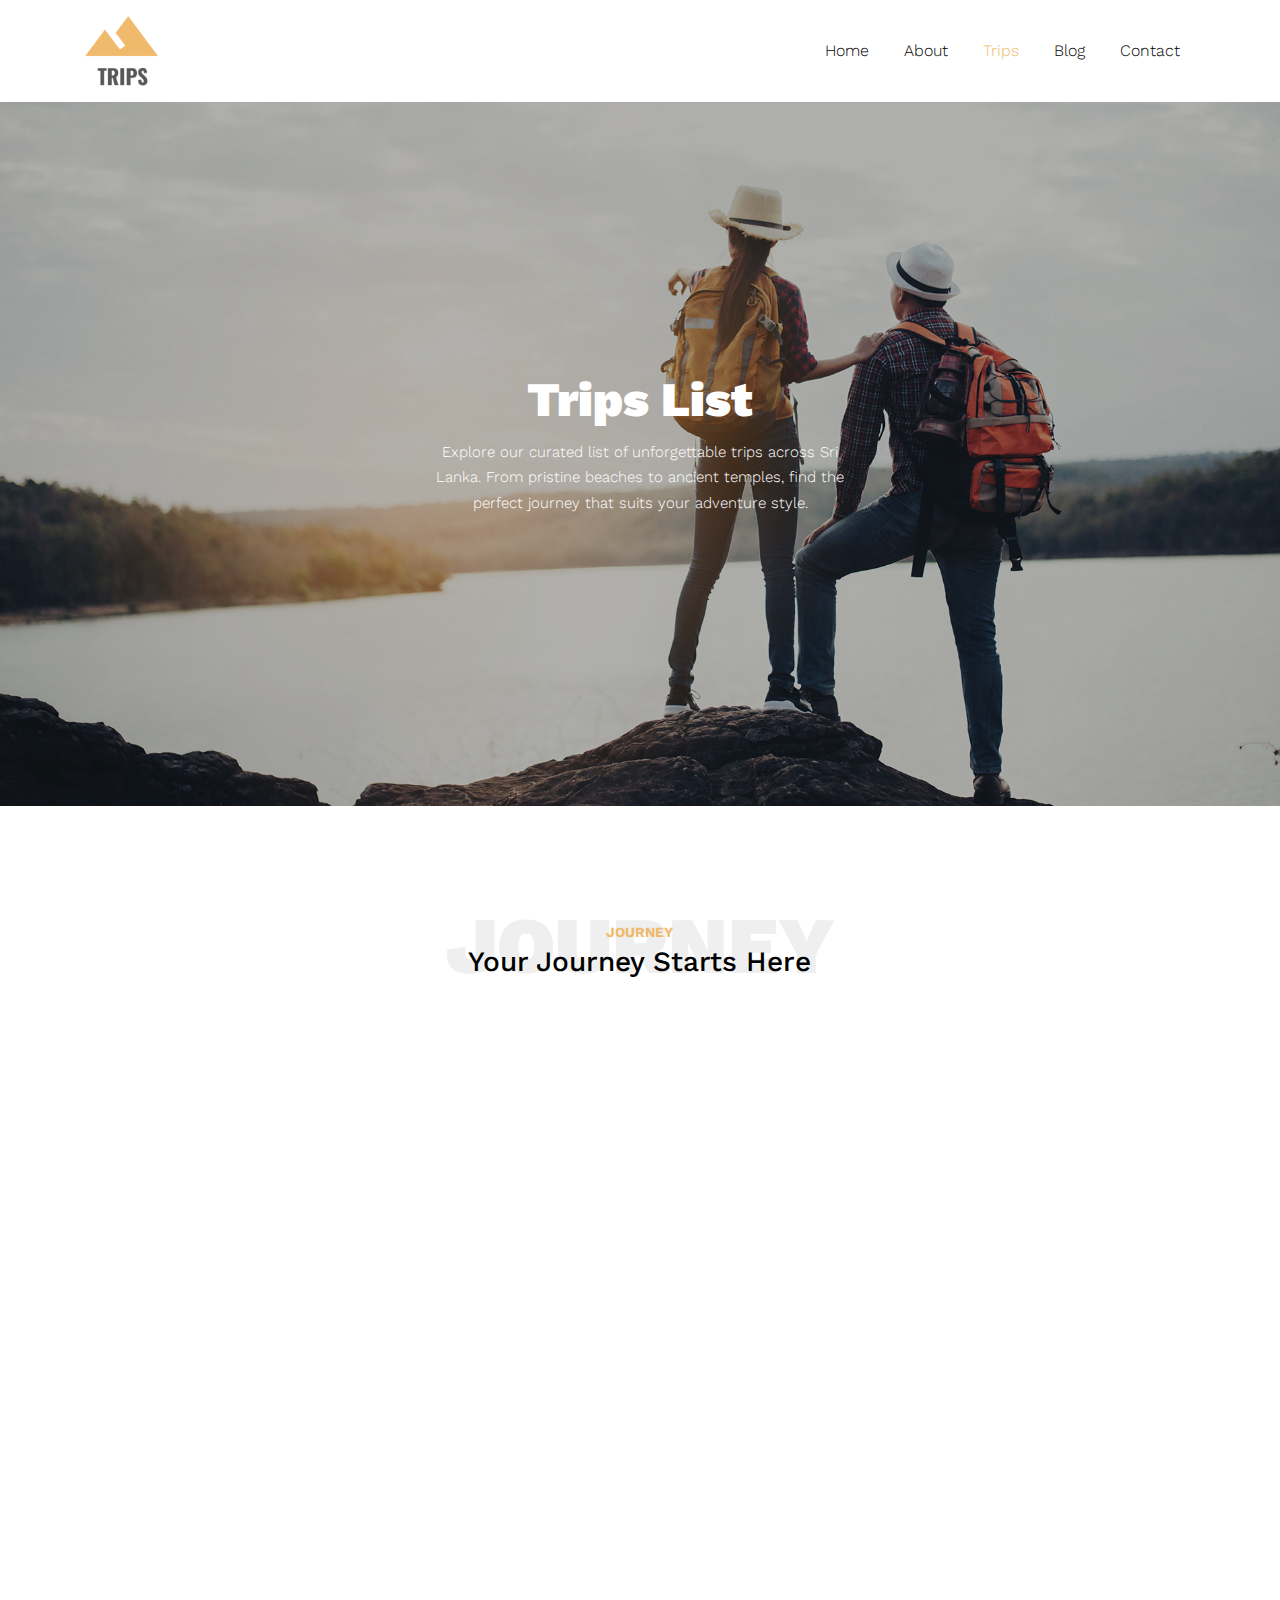
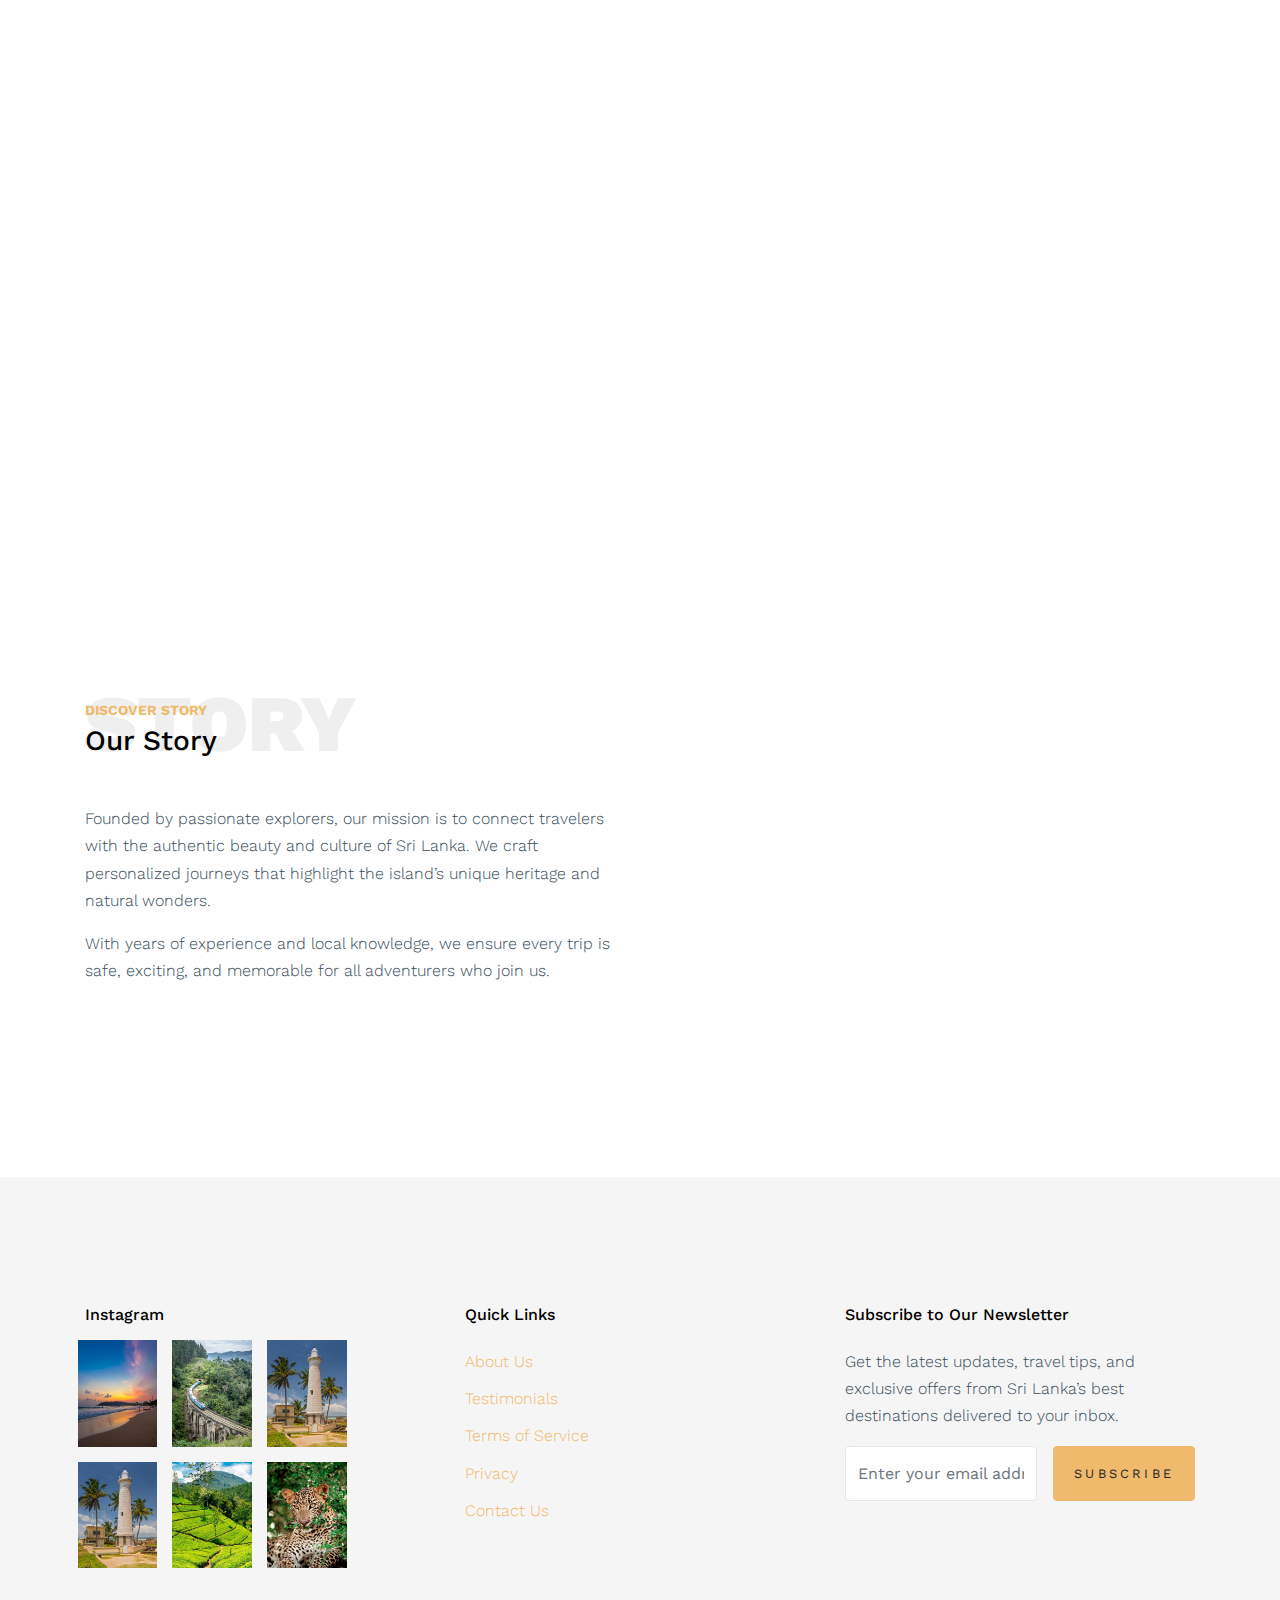
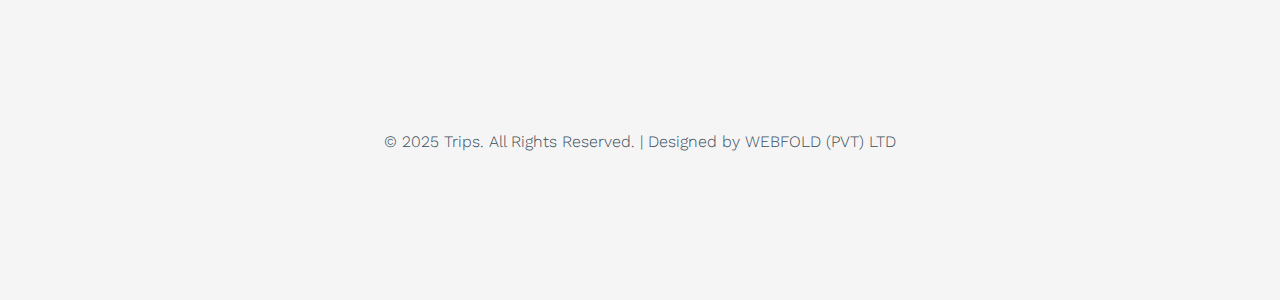
<file: trips.html>
<!doctype html>
<html lang="en">

<head>
  <title>Trips</title>
  <meta charset="utf-8">
  <meta name="viewport" content="width=device-width, initial-scale=1, shrink-to-fit=no">

  <link href="https://fonts.googleapis.com/css?family=Work+Sans:400,700,900&display=swap" rel="stylesheet">

  <link rel="stylesheet" href="fonts/icomoon/style.css">

  <link rel="stylesheet" href="css/bootstrap.min.css">
  <link rel="stylesheet" href="css/bootstrap-datepicker.css">
  <link rel="stylesheet" href="css/jquery.fancybox.min.css">
  <link rel="stylesheet" href="css/owl.carousel.min.css">
  <link rel="stylesheet" href="css/owl.theme.default.min.css">
  <link rel="stylesheet" href="fonts/flaticon/font/flaticon.css">
  <link rel="stylesheet" href="css/aos.css">

  <!-- MAIN CSS -->
  <link rel="stylesheet" href="css/style.css">

</head>

<body data-spy="scroll" data-target=".site-navbar-target" data-offset="300">


  <div class="site-wrap" id="home-section">

    <div class="site-mobile-menu site-navbar-target">
      <div class="site-mobile-menu-header">
        <div class="site-mobile-menu-close mt-3">
          <span class="icon-close2 js-menu-toggle"></span>
        </div>
      </div>
      <div class="site-mobile-menu-body"></div>
    </div>



    <header class="site-navbar site-navbar-target" role="banner">

      <div class="container">
        <div class="row align-items-center position-relative">

          <div class="col-3 ">
            <div class="site-logo">
              <a href="index.html" class="font-weight-bold">
                <img src="images/logo.png" alt="Image" class="img-fluid">
              </a>
            </div>
          </div>

          <div class="col-9  text-right">


            <span class="d-inline-block d-lg-none"><a href="#"
                class="text-white site-menu-toggle js-menu-toggle py-5 text-white"><span
                  class="icon-menu h3 text-white"></span></a></span>



            <nav class="site-navigation text-right ml-auto d-none d-lg-block" role="navigation">
              <ul class="site-menu main-menu js-clone-nav ml-auto ">
                <li><a href="index.html" class="nav-link">Home</a></li>
                <li><a href="about.html" class="nav-link">About</a></li>
                <li class="active"><a href="trips.html" class="nav-link">Trips</a></li>
                <li><a href="blog.html" class="nav-link">Blog</a></li>
                <li><a href="contact.html" class="nav-link">Contact</a></li>
              </ul>
            </nav>
          </div>


        </div>
      </div>

    </header>

    <div class="ftco-blocks-cover-1">
      <div class="site-section-cover overlay" style="background-image: url('images/hero_1.jpg')">
        <div class="container">
          <div class="row align-items-center justify-content-center text-center">
            <div class="col-md-5" data-aos="fade-up">
              <h1 class="mb-3 text-white">Trips List</h1>
              <p>Explore our curated list of unforgettable trips across Sri Lanka. From pristine beaches to ancient
                temples, find the perfect journey that suits your adventure style.</p>
            </div>

          </div>
        </div>
      </div>
    </div>


    <div class="site-section">
      <div class="container">
        <div class="row justify-content-center text-center">
          <div class="col-md-7">
            <div class="heading-39101 mb-5">
              <span class="backdrop text-center">Journey</span>
              <span class="subtitle-39191">Journey</span>
              <h3>Your Journey Starts Here</h3>
            </div>
          </div>
        </div>
        <div class="row">

          <div class="col-lg-4 col-md-6 mb-4" data-aos="fade-up">
            <div class="listing-item">
              <div class="listing-image">
                <img src="images/tour/sigiriya.jpg" alt="Sigiriya Rock Fortress" class="img-fluid">
              </div>
              <div class="listing-item-content">
                <a class="px-3 mb-3 category bg-primary" href="#">$200.00</a>
                <h2 class="mb-1"><a href="trip-single.html">Sigiriya Rock Fortress</a></h2>
              </div>
            </div>
          </div>

          <div class="col-lg-4 col-md-6 mb-4" data-aos="fade-up">
            <div class="listing-item">
              <div class="listing-image">
                <img src="images/tour/Ella.jpg" alt="Ella & Nine Arches Bridge" class="img-fluid">
              </div>
              <div class="listing-item-content">
                <a class="px-3 mb-3 category bg-primary" href="#">$390.00</a>
                <h2 class="mb-1"><a href="trip-single.html">Ella & Nine Arches Bridge</a></h2>
              </div>
            </div>
          </div>

          <div class="col-lg-4 col-md-6 mb-4" data-aos="fade-up">
            <div class="listing-item">
              <div class="listing-image">
                <img src="images/tour/Nuweraeliya.jpg" alt="Nuwara Eliya" class="img-fluid">
              </div>
              <div class="listing-item-content">
                <a class="px-3 mb-3 category bg-primary" href="#">$180.00</a>
                <h2 class="mb-1"><a href="trip-single.html">Nuwara Eliya</a></h2>
              </div>
            </div>
          </div>

          <div class="col-lg-4 col-md-6 mb-4" data-aos="fade-up">
            <div class="listing-item">
              <div class="listing-image">
                <img src="images/tour/Galle.jpg" alt="Galle Fort" class="img-fluid">
              </div>
              <div class="listing-item-content">
                <a class="px-3 mb-3 category bg-primary" href="#">$600.00</a>
                <h2 class="mb-1"><a href="trip-single.html">Galle Fort</a></h2>
              </div>
            </div>
          </div>

          <div class="col-lg-4 col-md-6 mb-4" data-aos="fade-up">
            <div class="listing-item">
              <div class="listing-image">
                <img src="images/tour/Yala.jpg" alt="Yala National Park" class="img-fluid">
              </div>
              <div class="listing-item-content">
                <a class="px-3 mb-3 category bg-primary" href="#">$330.00</a>
                <h2 class="mb-1"><a href="trip-single.html">Yala National Park</a></h2>
              </div>
            </div>
          </div>

          <div class="col-lg-4 col-md-6 mb-4" data-aos="fade-up">
            <div class="listing-item">
              <div class="listing-image">
                <img src="images/tour/Beach.jpg" alt="Mirissa Beach" class="img-fluid">
              </div>
              <div class="listing-item-content">
                <a class="px-3 mb-3 category bg-primary" href="#">$450.00</a>
                <h2 class="mb-1"><a href="trip-single.html">Mirissa Beach</a></h2>
              </div>
            </div>
          </div>

        </div>
      </div>
    </div>


    <div class="site-section py-5">
      <div class="container">
        <div class="row align-items-center">
          <div class="col-md-6">
            <div class="heading-39101 mb-5">
              <span class="backdrop">Story</span>
              <span class="subtitle-39191">Discover Story</span>
              <h3>Our Story</h3>
            </div>
            <p>Founded by passionate explorers, our mission is to connect travelers with the authentic beauty and
              culture of Sri Lanka. We craft personalized journeys that highlight the island’s unique heritage and
              natural wonders.</p>
            <p>With years of experience and local knowledge, we ensure every trip is safe, exciting, and memorable for
              all adventurers who join us.</p>
          </div>
          <div class="col-md-6" data-aos="fade-right">
            <img src="images/traveler.jpg" alt="Image" class="img-fluid">
          </div>
        </div>
      </div>
    </div>




    <footer class="site-footer bg-light">
      <div class="container">
        <div class="row">
          <div class="col-lg-3">
            <h2 class="footer-heading mb-3">Instagram</h2>
            <div class="row">
              <div class="col-4 gal_col">
                <a href="#"><img src="images/tour/Beach.jpg" alt="Image" class="img-fluid"></a>
              </div>
              <div class="col-4 gal_col">
                <a href="#"><img src="images/tour/Ella.jpg" alt="Image" class="img-fluid"></a>
              </div>
              <div class="col-4 gal_col">
                <a href="#"><img src="images/tour/Galle.jpg" alt="Image" class="img-fluid"></a>
              </div>
              <div class="col-4 gal_col">
                <a href="#"><img src="images/tour/Galle.jpg" alt="Image" class="img-fluid"></a>
              </div>
              <div class="col-4 gal_col">
                <a href="#"><img src="images/tour/Nuweraeliya.jpg" alt="Image" class="img-fluid"></a>
              </div>
              <div class="col-4 gal_col">
                <a href="#"><img src="images/tour/Yala.jpg" alt="Image" class="img-fluid"></a>
              </div>
            </div>
          </div>
          <div class="col-lg-8 ml-auto">
            <div class="row">
              <div class="col-lg-6 ml-auto">
                <h2 class="footer-heading mb-4">Quick Links</h2>
                <ul class="list-unstyled">
                  <li><a href="#">About Us</a></li>
                  <li><a href="#">Testimonials</a></li>
                  <li><a href="#">Terms of Service</a></li>
                  <li><a href="#">Privacy</a></li>
                  <li><a href="#">Contact Us</a></li>
                </ul>
              </div>
              <div class="col-lg-6">
                <h2 class="footer-heading mb-4">Subscribe to Our Newsletter</h2>
                <p>Get the latest updates, travel tips, and exclusive offers from Sri Lanka’s best destinations
                  delivered to your inbox.</p>
                <form action="#" class="d-flex subscribe">
                  <input type="email" class="form-control mr-3" placeholder="Enter your email address">
                  <input type="submit" value="Subscribe" class="btn btn-primary">
                </form>
              </div>


            </div>
          </div>
        </div>
        <div class="row pt-5 mt-5 text-center">
          <div class="col-md-12">
            <div class="border-top pt-5">
              <!-- <p>            
                Copyright &copy;
                <script>document.write(new Date().getFullYear());</script> All rights reserved | This template is made
                with <i class="icon-heart text-danger" aria-hidden="true"></i> by <a href="https://colorlib.com"
                  target="_blank">Colorlib</a>
              </p> -->
               <p>
                © 2025 Trips. All Rights Reserved. | Designed by
                <a href="https://www.webfold.lk" target="_blank" style="text-decoration: none; color: inherit;">
                  WEBFOLD (PVT) LTD
                </a>
              </p>

            </div>
          </div>

        </div>
      </div>
    </footer>

  </div>

  <script src="js/jquery-3.3.1.min.js"></script>
  <script src="js/jquery-migrate-3.0.0.js"></script>
  <script src="js/popper.min.js"></script>
  <script src="js/bootstrap.min.js"></script>
  <script src="js/owl.carousel.min.js"></script>
  <script src="js/jquery.sticky.js"></script>
  <script src="js/jquery.waypoints.min.js"></script>
  <script src="js/jquery.animateNumber.min.js"></script>
  <script src="js/jquery.fancybox.min.js"></script>
  <script src="js/jquery.stellar.min.js"></script>
  <script src="js/jquery.easing.1.3.js"></script>
  <script src="js/bootstrap-datepicker.min.js"></script>
  <script src="js/isotope.pkgd.min.js"></script>
  <script src="js/aos.js"></script>

  <script src="js/main.js"></script>

</body>

</html>
</file>
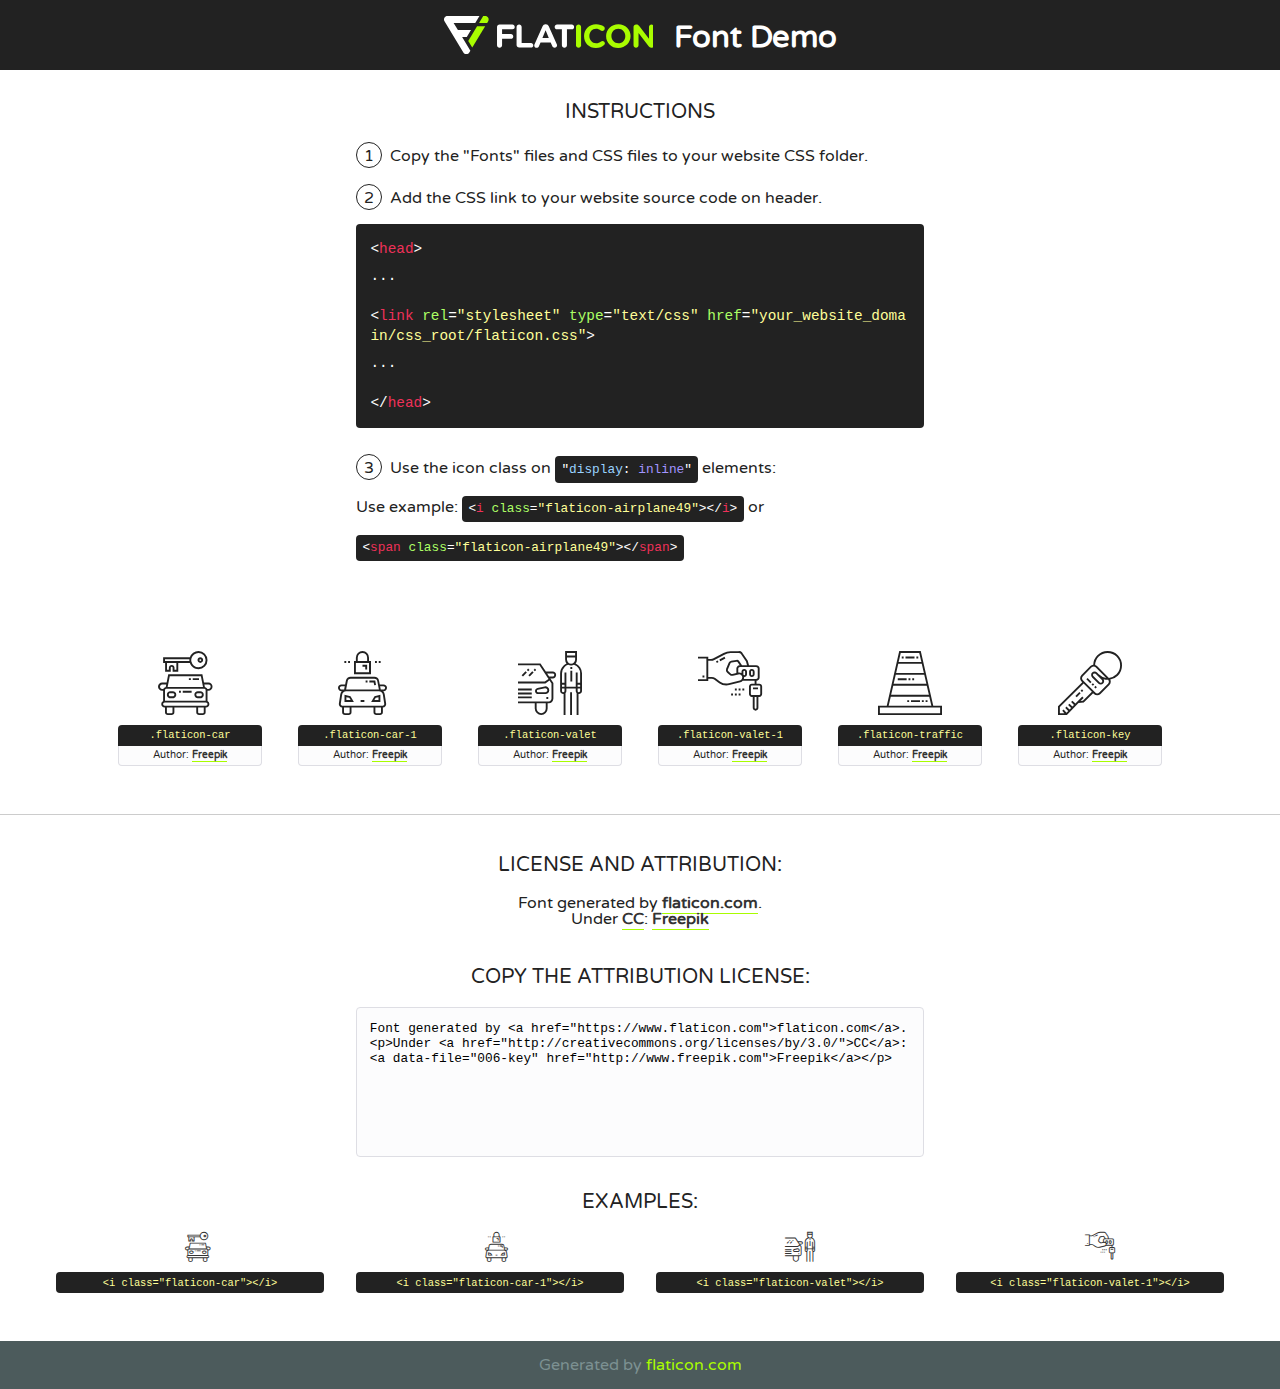
<file: fonts/flaticon-2/font/flaticon.html>
<!DOCTYPE html>
<!--
  Flaticon icon font: Flaticon
  Creation date: 18/07/2019 07:36
-->
<html>
<!DOCTYPE html>
<html>

<head>
    <title>Flaticon WebFont</title>
    <link href="http://fonts.googleapis.com/css?family=Varela+Round" rel="stylesheet" type="text/css" />
    <link rel="stylesheet" type="text/css" href="flaticon.css">
    <meta charset="UTF-8">
    <style>
    html, body, div, span, applet, object, iframe,
    h1, h2, h3, h4, h5, h6, p, blockquote, pre,
    a, abbr, acronym, address, big, cite, code,
    del, dfn, em, img, ins, kbd, q, s, samp,
    small, strike, strong, sub, sup, tt, var,
    b, u, i, center,
    dl, dt, dd, ol, ul, li,
    fieldset, form, label, legend,
    table, caption, tbody, tfoot, thead, tr, th, td,
    article, aside, canvas, details, embed, 
    figure, figcaption, footer, header, hgroup, 
    menu, nav, output, ruby, section, summary,
    time, mark, audio, video {
        margin: 0;
        padding: 0;
        border: 0;
        font-size: 100%;
        font: inherit;
        vertical-align: baseline;
    }
    /* HTML5 display-role reset for older browsers */
    article, aside, details, figcaption, figure, 
    footer, header, hgroup, menu, nav, section {
        display: block;
    }
    body {
        line-height: 1;
    }
    ol, ul {
        list-style: none;
    }
    blockquote, q {
        quotes: none;
    }
    blockquote:before, blockquote:after,
    q:before, q:after {
        content: '';
        content: none;
    }
    table {
        border-collapse: collapse;
        border-spacing: 0;
    }
    body {
        font-family: 'Varela Round', Helvetica, Arial, sans-serif;
        font-size: 16px;
        color: #222;
    }
    a {
        color: #333;
        border-bottom: 1px solid #a9fd00;
        font-weight: bold;
        text-decoration: none;
    }
    * {
        -moz-box-sizing: border-box;
        -webkit-box-sizing: border-box;
        box-sizing: border-box;
        margin: 0;
        padding: 0;
    }
    [class^="flaticon-"]:before, [class*=" flaticon-"]:before, [class^="flaticon-"]:after, [class*=" flaticon-"]:after {
        font-family: Flaticon;
        font-size: 30px;
        font-style: normal;
        margin-left: 20px;
        color: #333;
    }
    .wrapper {
        max-width: 600px;
        margin: auto;
        padding: 0 1em;
    }
    .title {
        font-size: 1.25em;
        text-align: center;
        margin-bottom: 1em;
        text-transform: uppercase;
    }
    header {
        text-align: center;
        background-color: #222;
        color: #fff;
        padding: 1em;
    }
    header .logo {
        width: 210px;
        height: 38px;
        display: inline-block;
        vertical-align: middle;
        margin-right: 1em;
        border: none;
    }
    header strong {
        font-size: 1.95em;
        font-weight: bold;
        vertical-align: middle;
        margin-top: 5px;
        display: inline-block;
    }
    .demo {
        margin: 2em auto;
        line-height: 1.25em;
    }
    .demo ul li {
        margin-bottom: 1em;
    }
    .demo ul li .num {
        color: #222;
        border-radius: 20px;
        display: inline-block;
        width: 26px;
        padding: 3px;
        height: 26px;
        text-align: center;
        margin-right: 0.5em;
        border: 1px solid #222;
    }
    .demo ul li code {
        background-color: #222;
        border-radius: 4px;
        padding: 0.25em 0.5em;
        display: inline-block;
        color: #fff;
        font-family: Consolas,Monaco,Lucida Console,Liberation Mono,DejaVu Sans Mono,Bitstream Vera Sans Mono,Courier New, monospace;
        font-weight: lighter;
        margin-top: 1em;
        font-size: 0.8em;
        word-break: break-all;
    }
    .demo ul li code.big {
        padding: 1em;
        font-size: 0.9em;
    }
    .demo ul li code .red {
        color: #EF3159;
    }
    .demo ul li code .green {
        color: #ACFF65;
    }
    .demo ul li code .yellow {
        color: #FFFF99;
    }
    .demo ul li code .blue {
        color: #99D3FF;
    }
    .demo ul li code .purple {
        color: #A295FF;
    }
    .demo ul li code .dots {
        margin-top: 0.5em;
        display: block;
    }
    #glyphs {
        border-bottom: 1px solid #ccc;
        padding: 2em 0;
        text-align: center;
    }
    .glyph {
        display: inline-block;
        width: 9em;
        margin: 1em;
        text-align: center;
        vertical-align: top;
        background: #FFF;
    }
    .glyph .glyph-icon {
        padding: 10px;
        display: block;
        font-family:"Flaticon";
        font-size: 64px;
        line-height: 1;
    }
    .glyph .glyph-icon:before {
        font-size: 64px;
        color: #222;
        margin-left: 0;
    }
    .class-name {
        font-size: 0.65em;
        background-color: #222;
        color: #fff;
        border-radius: 4px 4px 0 0;
        padding: 0.5em;
        color: #FFFF99;
        font-family: Consolas,Monaco,Lucida Console,Liberation Mono,DejaVu Sans Mono,Bitstream Vera Sans Mono,Courier New, monospace;
    }
    .author-name {
        font-size: 0.6em;
        background-color: #fcfcfd;
        border: 1px solid #DEDEE4;
        border-top: 0;
        border-radius: 0 0 4px 4px;
        padding: 0.5em;
    }
    .class-name:last-child {
        font-size: 10px;
        color:#888;
    }
    .class-name:last-child a {
        font-size: 10px;
        color:#555;
    }
    .class-name:last-child a:hover {
        color:#a9fd00;
    }
    .glyph > input {
        display: block;
        width: 100px;
        margin: 5px auto;
        text-align: center;
        font-size: 12px;
        cursor: text;
    }
    .glyph > input.icon-input {
        font-family:"Flaticon";
        font-size: 16px;
        margin-bottom: 10px;
    }
    .attribution .title {
        margin-top: 2em;
    }
    .attribution textarea {
        background-color: #fcfcfd;
        padding: 1em;
        border: none;
        box-shadow: none;
        border: 1px solid #DEDEE4;
        border-radius: 4px;
        resize: none;
        width: 100%;
        height: 150px;
        font-size: 0.8em;
        font-family: Consolas,Monaco,Lucida Console,Liberation Mono,DejaVu Sans Mono,Bitstream Vera Sans Mono,Courier New, monospace;
        -webkit-appearance: none;
    }
    .iconsuse {
        margin: 2em auto;
        text-align: center;
        max-width: 1200px;
    }
    .iconsuse:after {
        content: '';
        display: table;
        clear: both;
    }
    .iconsuse .image {
        float: left;
        width: 25%;
        padding: 0 1em;
    }
    .iconsuse .image p {
        margin-bottom: 1em;
    }
    .iconsuse .image span {
        display: block;
        font-size: 0.65em;
        background-color: #222;
        color: #fff;
        border-radius: 4px;
        padding: 0.5em;
        color: #FFFF99;
        margin-top: 1em;
        font-family: Consolas,Monaco,Lucida Console,Liberation Mono,DejaVu Sans Mono,Bitstream Vera Sans Mono,Courier New, monospace;
    }
    #footer {
        text-align: center;
        background-color: #4C5B5C;
        color: #7c9192;
        padding: 1em;
    }
    #footer a {
        border: none;
        color: #a9fd00;
        font-weight: normal;
    }
    @media (max-width: 960px) {
        .iconsuse .image {
            width: 50%;
        }
    }
    @media (max-width: 560px) {
        .iconsuse .image {
            width: 100%;
        }
    }
    </style>
</head>

<body class="characters-off">

    <header>
        <a href="https://www.flaticon.com" target="_blank" class="logo">
            <svg version="1.1" xmlns="http://www.w3.org/2000/svg" xmlns:xlink="http://www.w3.org/1999/xlink" xmlns:a="http://ns.adobe.com/AdobeSVGViewerExtensions/3.0/" viewBox="0 0 560.875 102.036" enable-background="new 0 0 560.875 102.036" xml:space="preserve">
                <defs>
                </defs>
                <g>
                    <g class="letters">
                        <path fill="#ffffff" d="M141.596,29.675c0-3.777,2.985-6.767,6.764-6.767h34.438c3.426,0,6.15,2.728,6.15,6.15
                        c0,3.43-2.724,6.149-6.15,6.149h-27.674v13.091h23.719c3.429,0,6.151,2.724,6.151,6.15c0,3.43-2.723,6.149-6.151,6.149h-23.719
                        v17.574c0,3.773-2.986,6.761-6.764,6.761c-3.779,0-6.764-2.989-6.764-6.761V29.675z"></path>
                        <path fill="#ffffff" d="M193.844,29.149c0-3.781,2.985-6.767,6.764-6.767c3.776,0,6.763,2.985,6.763,6.767v42.957h25.039
                        c3.426,0,6.149,2.726,6.149,6.153c0,3.425-2.723,6.15-6.149,6.15h-31.802c-3.779,0-6.764-2.986-6.764-6.768V29.149z"></path>
                        <path fill="#ffffff" d="M241.891,75.71l21.438-48.407c1.492-3.341,4.215-5.357,7.906-5.357h0.792
                        c3.686,0,6.323,2.017,7.815,5.357l21.439,48.407c0.436,0.967,0.701,1.845,0.701,2.723c0,3.602-2.809,6.501-6.414,6.501
                        c-3.161,0-5.269-1.845-6.499-4.655l-4.132-9.661h-27.059l-4.301,10.102c-1.144,2.631-3.426,4.214-6.237,4.214
                        c-3.517,0-6.24-2.81-6.24-6.325C241.1,77.64,241.451,76.677,241.891,75.71z M279.932,58.666l-8.521-20.297l-8.526,20.297H279.932
                        z"></path>
                        <path fill="#ffffff" d="M314.864,35.387H301.86c-3.429,0-6.239-2.813-6.239-6.238c0-3.429,2.811-6.24,6.239-6.24h39.533
                        c3.426,0,6.237,2.811,6.237,6.24c0,3.425-2.811,6.238-6.237,6.238h-13.001v42.785c0,3.773-2.99,6.761-6.764,6.761
                        c-3.779,0-6.764-2.989-6.764-6.761V35.387z"></path>
                        <path fill="#A9FD00" d="M352.615,29.149c0-3.781,2.985-6.767,6.767-6.767c3.774,0,6.761,2.985,6.761,6.767v49.024
                        c0,3.773-2.987,6.761-6.761,6.761c-3.781,0-6.767-2.989-6.767-6.761V29.149z"></path>
                        <path fill="#A9FD00" d="M374.132,53.836v-0.179c0-17.481,13.178-31.801,32.065-31.801c9.22,0,15.459,2.458,20.557,6.238
                        c1.402,1.054,2.637,2.985,2.637,5.357c0,3.692-2.985,6.59-6.681,6.59c-1.845,0-3.071-0.702-4.044-1.319
                        c-3.776-2.813-7.729-4.393-12.562-4.393c-10.364,0-17.831,8.611-17.831,19.154v0.173c0,10.542,7.291,19.329,17.831,19.329
                        c5.715,0,9.492-1.756,13.359-4.834c1.049-0.874,2.458-1.491,4.039-1.491c3.429,0,6.325,2.813,6.325,6.236
                        c0,2.106-1.056,3.78-2.282,4.834c-5.539,4.834-12.036,7.733-21.878,7.733C387.572,85.464,374.132,71.493,374.132,53.836z"></path>
                        <path fill="#A9FD00" d="M433.009,53.836v-0.179c0-17.481,13.79-31.801,32.766-31.801c18.981,0,32.592,14.143,32.592,31.628v0.173
                        c0,17.483-13.785,31.807-32.769,31.807C446.625,85.464,433.009,71.32,433.009,53.836z M484.224,53.836v-0.179
                        c0-10.539-7.725-19.326-18.626-19.326c-10.893,0-18.449,8.611-18.449,19.154v0.173c0,10.542,7.73,19.329,18.626,19.329
                        C476.676,72.986,484.224,64.378,484.224,53.836z"></path>
                        <path fill="#A9FD00" d="M506.233,29.321c0-3.774,2.99-6.763,6.767-6.763h1.401c3.252,0,5.183,1.583,7.029,3.953l26.093,34.265
                        V29.059c0-3.692,2.99-6.677,6.681-6.677c3.683,0,6.671,2.985,6.671,6.677v48.934c0,3.78-2.987,6.765-6.764,6.765h-0.436
                        c-3.257,0-5.188-1.581-7.034-3.953l-27.056-35.492v32.944c0,3.687-2.985,6.676-6.678,6.676c-3.683,0-6.673-2.989-6.673-6.676
                        V29.321z"></path>
                    </g>
                    <g class="insignia">
                        <path fill="#ffffff" d="M48.372,56.137h12.517l11.156-18.537H37.186L25.688,18.539h57.825L94.668,0H9.271
                        C5.925,0,2.842,1.801,1.198,4.716c-1.644,2.907-1.593,6.482,0.134,9.343l50.38,83.501c1.678,2.781,4.689,4.476,7.938,4.476
                        c3.246,0,6.257-1.695,7.935-4.476l2.898-4.804L48.372,56.137z"></path>
                        <g class="i">
                            <path fill="#A9FD00" d="M93.575,18.539h0.031v0.004l21.652,0.004l2.705-4.488c1.727-2.861,1.778-6.436,0.133-9.343
                            C116.454,1.801,113.371,0,110.026,0h-5.294L93.575,18.539z"></path>
                            <polygon fill="#A9FD00" points="88.291,27.356 64.725,66.486 75.519,84.404 109.942,27.356"></polygon>
                        </g>
                    </g>
                </g>
            </svg>
        </a>
        <strong>Font Demo</strong>
    </header>


    <section class="demo wrapper">

        <p class="title">Instructions</p>

        <ul>
            <li>
                <span class="num">1</span>Copy the "Fonts" files and CSS files to your website CSS folder.
            </li>
            <li>
                <span class="num">2</span>Add the CSS link to your website source code on header.
                <code class="big">
                    &lt;<span class="red">head</span>&gt;
                    <br/><span class="dots">...</span>
                    <br/>&lt;<span class="red">link</span> <span class="green">rel</span>=<span class="yellow">"stylesheet"</span> <span class="green">type</span>=<span class="yellow">"text/css"</span> <span class="green">href</span>=<span class="yellow">"your_website_domain/css_root/flaticon.css"</span>&gt;
                    <br/><span class="dots">...</span>
                    <br/>&lt;/<span class="red">head</span>&gt;
                </code>
            </li>

            <li>
                <p>
                    <span class="num">3</span>Use the icon class on <code>"<span class="blue">display</span>:<span class="purple"> inline</span>"</code> elements:
                    <br />
                    Use example: <code>&lt;<span class="red">i</span> <span class="green">class</span>=<span class="yellow">&quot;flaticon-airplane49&quot;</span>&gt;&lt;/<span class="red">i</span>&gt;</code> or <code>&lt;<span class="red">span</span> <span class="green">class</span>=<span class="yellow">&quot;flaticon-airplane49&quot;</span>&gt;&lt;/<span class="red">span</span>&gt;</code>
            </li>
        </ul>

    </section>




   <section id="glyphs">          
    
      
        <div class="glyph"><div class="glyph-icon flaticon-car"></div>
            <div class="class-name">.flaticon-car</div>
            <div class="author-name">Author: <a data-file="001-car" href="http://www.freepik.com">Freepik</a> </div> 
        </div>        
        
        <div class="glyph"><div class="glyph-icon flaticon-car-1"></div>
            <div class="class-name">.flaticon-car-1</div>
            <div class="author-name">Author: <a data-file="002-car-1" href="http://www.freepik.com">Freepik</a> </div> 
        </div>        
        
        <div class="glyph"><div class="glyph-icon flaticon-valet"></div>
            <div class="class-name">.flaticon-valet</div>
            <div class="author-name">Author: <a data-file="003-valet" href="http://www.freepik.com">Freepik</a> </div> 
        </div>        
        
        <div class="glyph"><div class="glyph-icon flaticon-valet-1"></div>
            <div class="class-name">.flaticon-valet-1</div>
            <div class="author-name">Author: <a data-file="004-valet-1" href="http://www.freepik.com">Freepik</a> </div> 
        </div>        
        
        <div class="glyph"><div class="glyph-icon flaticon-traffic"></div>
            <div class="class-name">.flaticon-traffic</div>
            <div class="author-name">Author: <a data-file="005-traffic" href="http://www.freepik.com">Freepik</a> </div> 
        </div>        
        
        <div class="glyph"><div class="glyph-icon flaticon-key"></div>
            <div class="class-name">.flaticon-key</div>
            <div class="author-name">Author: <a data-file="006-key" href="http://www.freepik.com">Freepik</a> </div> 
        </div>        
        

    </section>



    <section class="attribution wrapper"   style="text-align:center;">

      <div class="title">License and attribution:</div><div class="attrDiv">Font generated by <a href="https://www.flaticon.com">flaticon.com</a>. <div><p>Under <a href="http://creativecommons.org/licenses/by/3.0/">CC</a>: <a data-file="006-key" href="http://www.freepik.com">Freepik</a></p>  </div>
      </div>
      <div class="title">Copy the Attribution License:</div>

    <textarea onclick="this.focus();this.select();">Font generated by &lt;a href=&quot;https://www.flaticon.com&quot;&gt;flaticon.com&lt;/a&gt;. <p>Under <a href="http://creativecommons.org/licenses/by/3.0/">CC</a>: <a data-file="006-key" href="http://www.freepik.com">Freepik</a></p>  
     </textarea>

    </section>

    <section class="iconsuse">

          <div class="title">Examples:</div>            
             
            <div class="image">
                <p>
                    <i class="glyph-icon flaticon-car"></i> 
                    <span>&lt;i class=&quot;flaticon-car&quot;&gt;&lt;/i&gt;</span>
                </p>
            </div>
            
            <div class="image">
                <p>
                    <i class="glyph-icon flaticon-car-1"></i> 
                    <span>&lt;i class=&quot;flaticon-car-1&quot;&gt;&lt;/i&gt;</span>
                </p>
            </div>
            
            <div class="image">
                <p>
                    <i class="glyph-icon flaticon-valet"></i> 
                    <span>&lt;i class=&quot;flaticon-valet&quot;&gt;&lt;/i&gt;</span>
                </p>
            </div>
            
            <div class="image">
                <p>
                    <i class="glyph-icon flaticon-valet-1"></i> 
                    <span>&lt;i class=&quot;flaticon-valet-1&quot;&gt;&lt;/i&gt;</span>
                </p>
            </div>
                       
        </div>
                            
    </section>

<div id="footer">
    <div>Generated by <a href="https://www.flaticon.com">flaticon.com</a>
    </div>
</div>



</body>
</html>
</file>
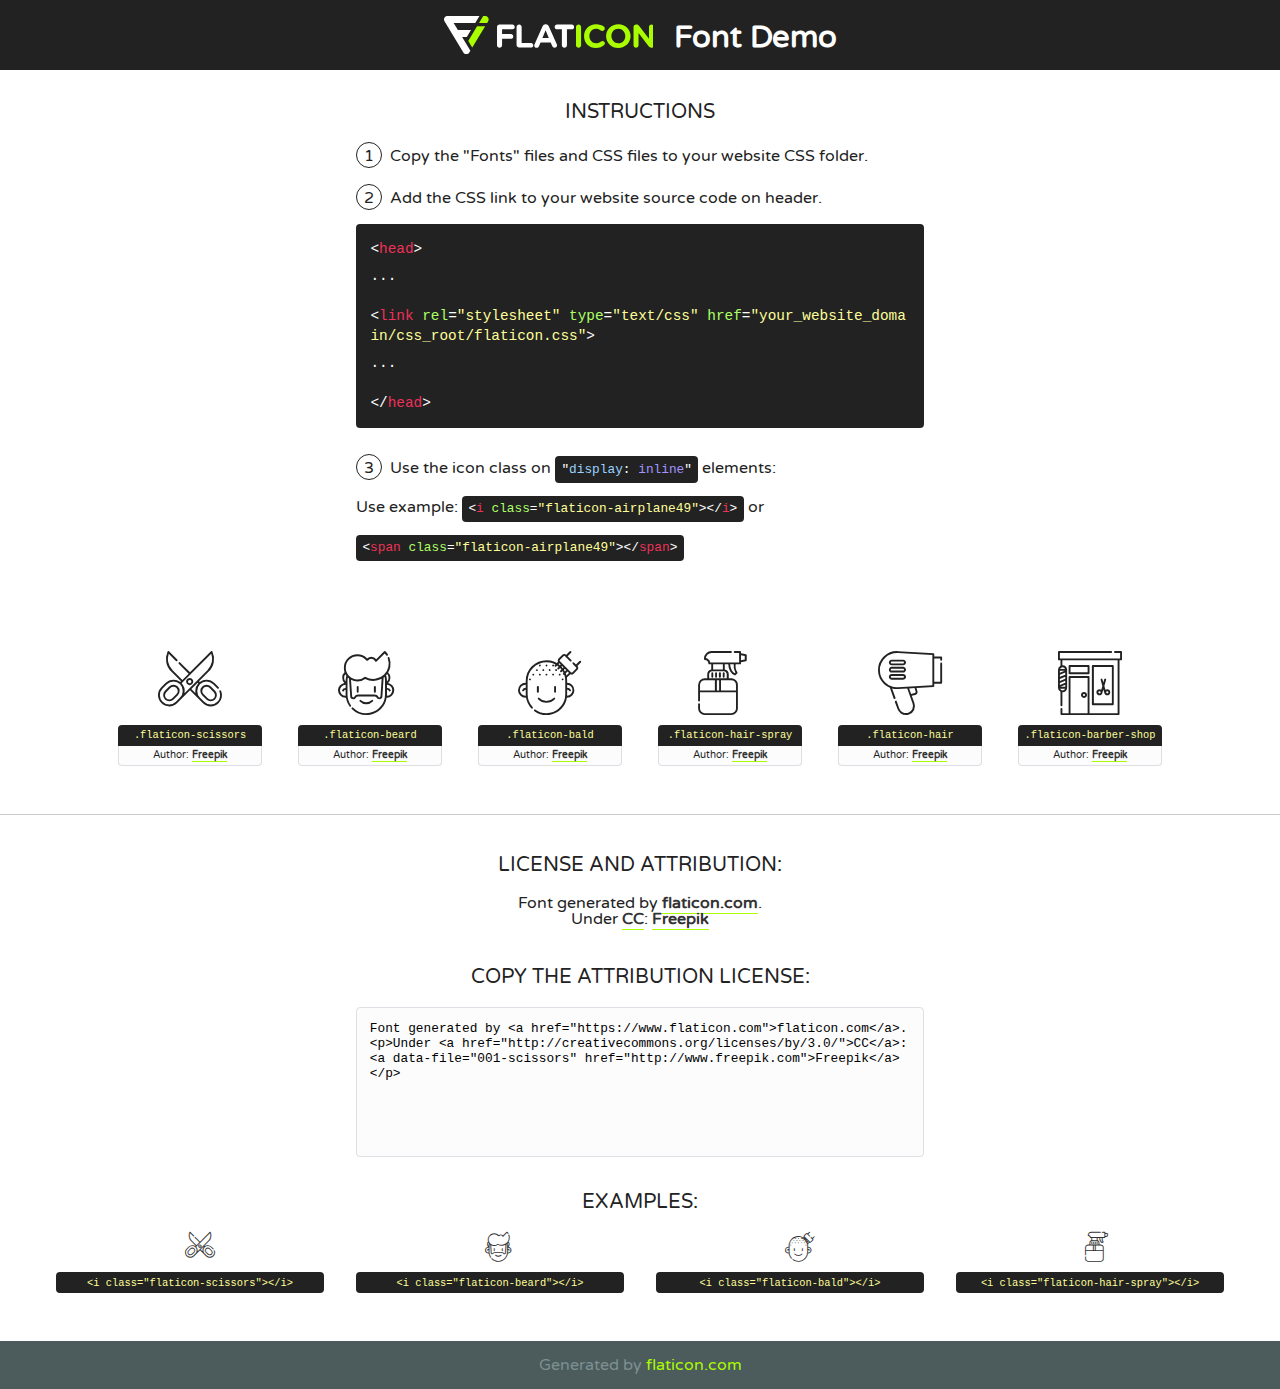
<file: fonts/flaticon/font/flaticon.html>
<!DOCTYPE html>
<!--
  Flaticon icon font: Flaticon
  Creation date: 23/07/2019 22:03
-->
<html>
<!DOCTYPE html>
<html>

<head>
    <title>Flaticon WebFont</title>
    <link href="http://fonts.googleapis.com/css?family=Varela+Round" rel="stylesheet" type="text/css" />
    <link rel="stylesheet" type="text/css" href="flaticon.css">
    <meta charset="UTF-8">
    <style>
    html, body, div, span, applet, object, iframe,
    h1, h2, h3, h4, h5, h6, p, blockquote, pre,
    a, abbr, acronym, address, big, cite, code,
    del, dfn, em, img, ins, kbd, q, s, samp,
    small, strike, strong, sub, sup, tt, var,
    b, u, i, center,
    dl, dt, dd, ol, ul, li,
    fieldset, form, label, legend,
    table, caption, tbody, tfoot, thead, tr, th, td,
    article, aside, canvas, details, embed, 
    figure, figcaption, footer, header, hgroup, 
    menu, nav, output, ruby, section, summary,
    time, mark, audio, video {
        margin: 0;
        padding: 0;
        border: 0;
        font-size: 100%;
        font: inherit;
        vertical-align: baseline;
    }
    /* HTML5 display-role reset for older browsers */
    article, aside, details, figcaption, figure, 
    footer, header, hgroup, menu, nav, section {
        display: block;
    }
    body {
        line-height: 1;
    }
    ol, ul {
        list-style: none;
    }
    blockquote, q {
        quotes: none;
    }
    blockquote:before, blockquote:after,
    q:before, q:after {
        content: '';
        content: none;
    }
    table {
        border-collapse: collapse;
        border-spacing: 0;
    }
    body {
        font-family: 'Varela Round', Helvetica, Arial, sans-serif;
        font-size: 16px;
        color: #222;
    }
    a {
        color: #333;
        border-bottom: 1px solid #a9fd00;
        font-weight: bold;
        text-decoration: none;
    }
    * {
        -moz-box-sizing: border-box;
        -webkit-box-sizing: border-box;
        box-sizing: border-box;
        margin: 0;
        padding: 0;
    }
    [class^="flaticon-"]:before, [class*=" flaticon-"]:before, [class^="flaticon-"]:after, [class*=" flaticon-"]:after {
        font-family: Flaticon;
        font-size: 30px;
        font-style: normal;
        margin-left: 20px;
        color: #333;
    }
    .wrapper {
        max-width: 600px;
        margin: auto;
        padding: 0 1em;
    }
    .title {
        font-size: 1.25em;
        text-align: center;
        margin-bottom: 1em;
        text-transform: uppercase;
    }
    header {
        text-align: center;
        background-color: #222;
        color: #fff;
        padding: 1em;
    }
    header .logo {
        width: 210px;
        height: 38px;
        display: inline-block;
        vertical-align: middle;
        margin-right: 1em;
        border: none;
    }
    header strong {
        font-size: 1.95em;
        font-weight: bold;
        vertical-align: middle;
        margin-top: 5px;
        display: inline-block;
    }
    .demo {
        margin: 2em auto;
        line-height: 1.25em;
    }
    .demo ul li {
        margin-bottom: 1em;
    }
    .demo ul li .num {
        color: #222;
        border-radius: 20px;
        display: inline-block;
        width: 26px;
        padding: 3px;
        height: 26px;
        text-align: center;
        margin-right: 0.5em;
        border: 1px solid #222;
    }
    .demo ul li code {
        background-color: #222;
        border-radius: 4px;
        padding: 0.25em 0.5em;
        display: inline-block;
        color: #fff;
        font-family: Consolas,Monaco,Lucida Console,Liberation Mono,DejaVu Sans Mono,Bitstream Vera Sans Mono,Courier New, monospace;
        font-weight: lighter;
        margin-top: 1em;
        font-size: 0.8em;
        word-break: break-all;
    }
    .demo ul li code.big {
        padding: 1em;
        font-size: 0.9em;
    }
    .demo ul li code .red {
        color: #EF3159;
    }
    .demo ul li code .green {
        color: #ACFF65;
    }
    .demo ul li code .yellow {
        color: #FFFF99;
    }
    .demo ul li code .blue {
        color: #99D3FF;
    }
    .demo ul li code .purple {
        color: #A295FF;
    }
    .demo ul li code .dots {
        margin-top: 0.5em;
        display: block;
    }
    #glyphs {
        border-bottom: 1px solid #ccc;
        padding: 2em 0;
        text-align: center;
    }
    .glyph {
        display: inline-block;
        width: 9em;
        margin: 1em;
        text-align: center;
        vertical-align: top;
        background: #FFF;
    }
    .glyph .glyph-icon {
        padding: 10px;
        display: block;
        font-family:"Flaticon";
        font-size: 64px;
        line-height: 1;
    }
    .glyph .glyph-icon:before {
        font-size: 64px;
        color: #222;
        margin-left: 0;
    }
    .class-name {
        font-size: 0.65em;
        background-color: #222;
        color: #fff;
        border-radius: 4px 4px 0 0;
        padding: 0.5em;
        color: #FFFF99;
        font-family: Consolas,Monaco,Lucida Console,Liberation Mono,DejaVu Sans Mono,Bitstream Vera Sans Mono,Courier New, monospace;
    }
    .author-name {
        font-size: 0.6em;
        background-color: #fcfcfd;
        border: 1px solid #DEDEE4;
        border-top: 0;
        border-radius: 0 0 4px 4px;
        padding: 0.5em;
    }
    .class-name:last-child {
        font-size: 10px;
        color:#888;
    }
    .class-name:last-child a {
        font-size: 10px;
        color:#555;
    }
    .class-name:last-child a:hover {
        color:#a9fd00;
    }
    .glyph > input {
        display: block;
        width: 100px;
        margin: 5px auto;
        text-align: center;
        font-size: 12px;
        cursor: text;
    }
    .glyph > input.icon-input {
        font-family:"Flaticon";
        font-size: 16px;
        margin-bottom: 10px;
    }
    .attribution .title {
        margin-top: 2em;
    }
    .attribution textarea {
        background-color: #fcfcfd;
        padding: 1em;
        border: none;
        box-shadow: none;
        border: 1px solid #DEDEE4;
        border-radius: 4px;
        resize: none;
        width: 100%;
        height: 150px;
        font-size: 0.8em;
        font-family: Consolas,Monaco,Lucida Console,Liberation Mono,DejaVu Sans Mono,Bitstream Vera Sans Mono,Courier New, monospace;
        -webkit-appearance: none;
    }
    .iconsuse {
        margin: 2em auto;
        text-align: center;
        max-width: 1200px;
    }
    .iconsuse:after {
        content: '';
        display: table;
        clear: both;
    }
    .iconsuse .image {
        float: left;
        width: 25%;
        padding: 0 1em;
    }
    .iconsuse .image p {
        margin-bottom: 1em;
    }
    .iconsuse .image span {
        display: block;
        font-size: 0.65em;
        background-color: #222;
        color: #fff;
        border-radius: 4px;
        padding: 0.5em;
        color: #FFFF99;
        margin-top: 1em;
        font-family: Consolas,Monaco,Lucida Console,Liberation Mono,DejaVu Sans Mono,Bitstream Vera Sans Mono,Courier New, monospace;
    }
    #footer {
        text-align: center;
        background-color: #4C5B5C;
        color: #7c9192;
        padding: 1em;
    }
    #footer a {
        border: none;
        color: #a9fd00;
        font-weight: normal;
    }
    @media (max-width: 960px) {
        .iconsuse .image {
            width: 50%;
        }
    }
    @media (max-width: 560px) {
        .iconsuse .image {
            width: 100%;
        }
    }
    </style>
</head>

<body class="characters-off">

    <header>
        <a href="https://www.flaticon.com" target="_blank" class="logo">
            <svg version="1.1" xmlns="http://www.w3.org/2000/svg" xmlns:xlink="http://www.w3.org/1999/xlink" xmlns:a="http://ns.adobe.com/AdobeSVGViewerExtensions/3.0/" viewBox="0 0 560.875 102.036" enable-background="new 0 0 560.875 102.036" xml:space="preserve">
                <defs>
                </defs>
                <g>
                    <g class="letters">
                        <path fill="#ffffff" d="M141.596,29.675c0-3.777,2.985-6.767,6.764-6.767h34.438c3.426,0,6.15,2.728,6.15,6.15
                        c0,3.43-2.724,6.149-6.15,6.149h-27.674v13.091h23.719c3.429,0,6.151,2.724,6.151,6.15c0,3.43-2.723,6.149-6.151,6.149h-23.719
                        v17.574c0,3.773-2.986,6.761-6.764,6.761c-3.779,0-6.764-2.989-6.764-6.761V29.675z"></path>
                        <path fill="#ffffff" d="M193.844,29.149c0-3.781,2.985-6.767,6.764-6.767c3.776,0,6.763,2.985,6.763,6.767v42.957h25.039
                        c3.426,0,6.149,2.726,6.149,6.153c0,3.425-2.723,6.15-6.149,6.15h-31.802c-3.779,0-6.764-2.986-6.764-6.768V29.149z"></path>
                        <path fill="#ffffff" d="M241.891,75.71l21.438-48.407c1.492-3.341,4.215-5.357,7.906-5.357h0.792
                        c3.686,0,6.323,2.017,7.815,5.357l21.439,48.407c0.436,0.967,0.701,1.845,0.701,2.723c0,3.602-2.809,6.501-6.414,6.501
                        c-3.161,0-5.269-1.845-6.499-4.655l-4.132-9.661h-27.059l-4.301,10.102c-1.144,2.631-3.426,4.214-6.237,4.214
                        c-3.517,0-6.24-2.81-6.24-6.325C241.1,77.64,241.451,76.677,241.891,75.71z M279.932,58.666l-8.521-20.297l-8.526,20.297H279.932
                        z"></path>
                        <path fill="#ffffff" d="M314.864,35.387H301.86c-3.429,0-6.239-2.813-6.239-6.238c0-3.429,2.811-6.24,6.239-6.24h39.533
                        c3.426,0,6.237,2.811,6.237,6.24c0,3.425-2.811,6.238-6.237,6.238h-13.001v42.785c0,3.773-2.99,6.761-6.764,6.761
                        c-3.779,0-6.764-2.989-6.764-6.761V35.387z"></path>
                        <path fill="#A9FD00" d="M352.615,29.149c0-3.781,2.985-6.767,6.767-6.767c3.774,0,6.761,2.985,6.761,6.767v49.024
                        c0,3.773-2.987,6.761-6.761,6.761c-3.781,0-6.767-2.989-6.767-6.761V29.149z"></path>
                        <path fill="#A9FD00" d="M374.132,53.836v-0.179c0-17.481,13.178-31.801,32.065-31.801c9.22,0,15.459,2.458,20.557,6.238
                        c1.402,1.054,2.637,2.985,2.637,5.357c0,3.692-2.985,6.59-6.681,6.59c-1.845,0-3.071-0.702-4.044-1.319
                        c-3.776-2.813-7.729-4.393-12.562-4.393c-10.364,0-17.831,8.611-17.831,19.154v0.173c0,10.542,7.291,19.329,17.831,19.329
                        c5.715,0,9.492-1.756,13.359-4.834c1.049-0.874,2.458-1.491,4.039-1.491c3.429,0,6.325,2.813,6.325,6.236
                        c0,2.106-1.056,3.78-2.282,4.834c-5.539,4.834-12.036,7.733-21.878,7.733C387.572,85.464,374.132,71.493,374.132,53.836z"></path>
                        <path fill="#A9FD00" d="M433.009,53.836v-0.179c0-17.481,13.79-31.801,32.766-31.801c18.981,0,32.592,14.143,32.592,31.628v0.173
                        c0,17.483-13.785,31.807-32.769,31.807C446.625,85.464,433.009,71.32,433.009,53.836z M484.224,53.836v-0.179
                        c0-10.539-7.725-19.326-18.626-19.326c-10.893,0-18.449,8.611-18.449,19.154v0.173c0,10.542,7.73,19.329,18.626,19.329
                        C476.676,72.986,484.224,64.378,484.224,53.836z"></path>
                        <path fill="#A9FD00" d="M506.233,29.321c0-3.774,2.99-6.763,6.767-6.763h1.401c3.252,0,5.183,1.583,7.029,3.953l26.093,34.265
                        V29.059c0-3.692,2.99-6.677,6.681-6.677c3.683,0,6.671,2.985,6.671,6.677v48.934c0,3.78-2.987,6.765-6.764,6.765h-0.436
                        c-3.257,0-5.188-1.581-7.034-3.953l-27.056-35.492v32.944c0,3.687-2.985,6.676-6.678,6.676c-3.683,0-6.673-2.989-6.673-6.676
                        V29.321z"></path>
                    </g>
                    <g class="insignia">
                        <path fill="#ffffff" d="M48.372,56.137h12.517l11.156-18.537H37.186L25.688,18.539h57.825L94.668,0H9.271
                        C5.925,0,2.842,1.801,1.198,4.716c-1.644,2.907-1.593,6.482,0.134,9.343l50.38,83.501c1.678,2.781,4.689,4.476,7.938,4.476
                        c3.246,0,6.257-1.695,7.935-4.476l2.898-4.804L48.372,56.137z"></path>
                        <g class="i">
                            <path fill="#A9FD00" d="M93.575,18.539h0.031v0.004l21.652,0.004l2.705-4.488c1.727-2.861,1.778-6.436,0.133-9.343
                            C116.454,1.801,113.371,0,110.026,0h-5.294L93.575,18.539z"></path>
                            <polygon fill="#A9FD00" points="88.291,27.356 64.725,66.486 75.519,84.404 109.942,27.356"></polygon>
                        </g>
                    </g>
                </g>
            </svg>
        </a>
        <strong>Font Demo</strong>
    </header>


    <section class="demo wrapper">

        <p class="title">Instructions</p>

        <ul>
            <li>
                <span class="num">1</span>Copy the "Fonts" files and CSS files to your website CSS folder.
            </li>
            <li>
                <span class="num">2</span>Add the CSS link to your website source code on header.
                <code class="big">
                    &lt;<span class="red">head</span>&gt;
                    <br/><span class="dots">...</span>
                    <br/>&lt;<span class="red">link</span> <span class="green">rel</span>=<span class="yellow">"stylesheet"</span> <span class="green">type</span>=<span class="yellow">"text/css"</span> <span class="green">href</span>=<span class="yellow">"your_website_domain/css_root/flaticon.css"</span>&gt;
                    <br/><span class="dots">...</span>
                    <br/>&lt;/<span class="red">head</span>&gt;
                </code>
            </li>

            <li>
                <p>
                    <span class="num">3</span>Use the icon class on <code>"<span class="blue">display</span>:<span class="purple"> inline</span>"</code> elements:
                    <br />
                    Use example: <code>&lt;<span class="red">i</span> <span class="green">class</span>=<span class="yellow">&quot;flaticon-airplane49&quot;</span>&gt;&lt;/<span class="red">i</span>&gt;</code> or <code>&lt;<span class="red">span</span> <span class="green">class</span>=<span class="yellow">&quot;flaticon-airplane49&quot;</span>&gt;&lt;/<span class="red">span</span>&gt;</code>
            </li>
        </ul>

    </section>




   <section id="glyphs">          
    
      
        <div class="glyph"><div class="glyph-icon flaticon-scissors"></div>
            <div class="class-name">.flaticon-scissors</div>
            <div class="author-name">Author: <a data-file="001-scissors" href="http://www.freepik.com">Freepik</a> </div> 
        </div>        
        
        <div class="glyph"><div class="glyph-icon flaticon-beard"></div>
            <div class="class-name">.flaticon-beard</div>
            <div class="author-name">Author: <a data-file="002-beard" href="http://www.freepik.com">Freepik</a> </div> 
        </div>        
        
        <div class="glyph"><div class="glyph-icon flaticon-bald"></div>
            <div class="class-name">.flaticon-bald</div>
            <div class="author-name">Author: <a data-file="003-bald" href="http://www.freepik.com">Freepik</a> </div> 
        </div>        
        
        <div class="glyph"><div class="glyph-icon flaticon-hair-spray"></div>
            <div class="class-name">.flaticon-hair-spray</div>
            <div class="author-name">Author: <a data-file="004-hair-spray" href="http://www.freepik.com">Freepik</a> </div> 
        </div>        
        
        <div class="glyph"><div class="glyph-icon flaticon-hair"></div>
            <div class="class-name">.flaticon-hair</div>
            <div class="author-name">Author: <a data-file="005-hair" href="http://www.freepik.com">Freepik</a> </div> 
        </div>        
        
        <div class="glyph"><div class="glyph-icon flaticon-barber-shop"></div>
            <div class="class-name">.flaticon-barber-shop</div>
            <div class="author-name">Author: <a data-file="006-barber-shop" href="http://www.freepik.com">Freepik</a> </div> 
        </div>        
        

    </section>



    <section class="attribution wrapper"   style="text-align:center;">

      <div class="title">License and attribution:</div><div class="attrDiv">Font generated by <a href="https://www.flaticon.com">flaticon.com</a>. <div><p>Under <a href="http://creativecommons.org/licenses/by/3.0/">CC</a>: <a data-file="001-scissors" href="http://www.freepik.com">Freepik</a></p>  </div>
      </div>
      <div class="title">Copy the Attribution License:</div>

    <textarea onclick="this.focus();this.select();">Font generated by &lt;a href=&quot;https://www.flaticon.com&quot;&gt;flaticon.com&lt;/a&gt;. <p>Under <a href="http://creativecommons.org/licenses/by/3.0/">CC</a>: <a data-file="001-scissors" href="http://www.freepik.com">Freepik</a></p>  
     </textarea>

    </section>

    <section class="iconsuse">

          <div class="title">Examples:</div>            
             
            <div class="image">
                <p>
                    <i class="glyph-icon flaticon-scissors"></i> 
                    <span>&lt;i class=&quot;flaticon-scissors&quot;&gt;&lt;/i&gt;</span>
                </p>
            </div>
            
            <div class="image">
                <p>
                    <i class="glyph-icon flaticon-beard"></i> 
                    <span>&lt;i class=&quot;flaticon-beard&quot;&gt;&lt;/i&gt;</span>
                </p>
            </div>
            
            <div class="image">
                <p>
                    <i class="glyph-icon flaticon-bald"></i> 
                    <span>&lt;i class=&quot;flaticon-bald&quot;&gt;&lt;/i&gt;</span>
                </p>
            </div>
            
            <div class="image">
                <p>
                    <i class="glyph-icon flaticon-hair-spray"></i> 
                    <span>&lt;i class=&quot;flaticon-hair-spray&quot;&gt;&lt;/i&gt;</span>
                </p>
            </div>
                       
        </div>
                            
    </section>

<div id="footer">
    <div>Generated by <a href="https://www.flaticon.com">flaticon.com</a>
    </div>
</div>



</body>
</html>
</file>
<file: fonts/icomoon/style.css>
@font-face {
  font-family: 'icomoon';
  src:  url('fonts/icomoon.eot?10si43');
  src:  url('fonts/icomoon.eot?10si43#iefix') format('embedded-opentype'),
    url('fonts/icomoon.ttf?10si43') format('truetype'),
    url('fonts/icomoon.woff?10si43') format('woff'),
    url('fonts/icomoon.svg?10si43#icomoon') format('svg');
  font-weight: normal;
  font-style: normal;
}

[class^="icon-"], [class*=" icon-"] {
  /* use !important to prevent issues with browser extensions that change fonts */
  font-family: 'icomoon' !important;
  speak: none;
  font-style: normal;
  font-weight: normal;
  font-variant: normal;
  text-transform: none;
  line-height: 1;

  /* Better Font Rendering =========== */
  -webkit-font-smoothing: antialiased;
  -moz-osx-font-smoothing: grayscale;
}

.icon-asterisk:before {
  content: "\f069";
}
.icon-plus:before {
  content: "\f067";
}
.icon-question:before {
  content: "\f128";
}
.icon-minus:before {
  content: "\f068";
}
.icon-glass:before {
  content: "\f000";
}
.icon-music:before {
  content: "\f001";
}
.icon-search:before {
  content: "\f002";
}
.icon-envelope-o:before {
  content: "\f003";
}
.icon-heart:before {
  content: "\f004";
}
.icon-star:before {
  content: "\f005";
}
.icon-star-o:before {
  content: "\f006";
}
.icon-user:before {
  content: "\f007";
}
.icon-film:before {
  content: "\f008";
}
.icon-th-large:before {
  content: "\f009";
}
.icon-th:before {
  content: "\f00a";
}
.icon-th-list:before {
  content: "\f00b";
}
.icon-check:before {
  content: "\f00c";
}
.icon-close:before {
  content: "\f00d";
}
.icon-remove:before {
  content: "\f00d";
}
.icon-times:before {
  content: "\f00d";
}
.icon-search-plus:before {
  content: "\f00e";
}
.icon-search-minus:before {
  content: "\f010";
}
.icon-power-off:before {
  content: "\f011";
}
.icon-signal:before {
  content: "\f012";
}
.icon-cog:before {
  content: "\f013";
}
.icon-gear:before {
  content: "\f013";
}
.icon-trash-o:before {
  content: "\f014";
}
.icon-home:before {
  content: "\f015";
}
.icon-file-o:before {
  content: "\f016";
}
.icon-clock-o:before {
  content: "\f017";
}
.icon-road:before {
  content: "\f018";
}
.icon-download:before {
  content: "\f019";
}
.icon-arrow-circle-o-down:before {
  content: "\f01a";
}
.icon-arrow-circle-o-up:before {
  content: "\f01b";
}
.icon-inbox:before {
  content: "\f01c";
}
.icon-play-circle-o:before {
  content: "\f01d";
}
.icon-repeat:before {
  content: "\f01e";
}
.icon-rotate-right:before {
  content: "\f01e";
}
.icon-refresh:before {
  content: "\f021";
}
.icon-list-alt:before {
  content: "\f022";
}
.icon-lock:before {
  content: "\f023";
}
.icon-flag:before {
  content: "\f024";
}
.icon-headphones:before {
  content: "\f025";
}
.icon-volume-off:before {
  content: "\f026";
}
.icon-volume-down:before {
  content: "\f027";
}
.icon-volume-up:before {
  content: "\f028";
}
.icon-qrcode:before {
  content: "\f029";
}
.icon-barcode:before {
  content: "\f02a";
}
.icon-tag:before {
  content: "\f02b";
}
.icon-tags:before {
  content: "\f02c";
}
.icon-book:before {
  content: "\f02d";
}
.icon-bookmark:before {
  content: "\f02e";
}
.icon-print:before {
  content: "\f02f";
}
.icon-camera:before {
  content: "\f030";
}
.icon-font:before {
  content: "\f031";
}
.icon-bold:before {
  content: "\f032";
}
.icon-italic:before {
  content: "\f033";
}
.icon-text-height:before {
  content: "\f034";
}
.icon-text-width:before {
  content: "\f035";
}
.icon-align-left:before {
  content: "\f036";
}
.icon-align-center:before {
  content: "\f037";
}
.icon-align-right:before {
  content: "\f038";
}
.icon-align-justify:before {
  content: "\f039";
}
.icon-list:before {
  content: "\f03a";
}
.icon-dedent:before {
  content: "\f03b";
}
.icon-outdent:before {
  content: "\f03b";
}
.icon-indent:before {
  content: "\f03c";
}
.icon-video-camera:before {
  content: "\f03d";
}
.icon-image:before {
  content: "\f03e";
}
.icon-photo:before {
  content: "\f03e";
}
.icon-picture-o:before {
  content: "\f03e";
}
.icon-pencil:before {
  content: "\f040";
}
.icon-map-marker:before {
  content: "\f041";
}
.icon-adjust:before {
  content: "\f042";
}
.icon-tint:before {
  content: "\f043";
}
.icon-edit:before {
  content: "\f044";
}
.icon-pencil-square-o:before {
  content: "\f044";
}
.icon-share-square-o:before {
  content: "\f045";
}
.icon-check-square-o:before {
  content: "\f046";
}
.icon-arrows:before {
  content: "\f047";
}
.icon-step-backward:before {
  content: "\f048";
}
.icon-fast-backward:before {
  content: "\f049";
}
.icon-backward:before {
  content: "\f04a";
}
.icon-play:before {
  content: "\f04b";
}
.icon-pause:before {
  content: "\f04c";
}
.icon-stop:before {
  content: "\f04d";
}
.icon-forward:before {
  content: "\f04e";
}
.icon-fast-forward:before {
  content: "\f050";
}
.icon-step-forward:before {
  content: "\f051";
}
.icon-eject:before {
  content: "\f052";
}
.icon-chevron-left:before {
  content: "\f053";
}
.icon-chevron-right:before {
  content: "\f054";
}
.icon-plus-circle:before {
  content: "\f055";
}
.icon-minus-circle:before {
  content: "\f056";
}
.icon-times-circle:before {
  content: "\f057";
}
.icon-check-circle:before {
  content: "\f058";
}
.icon-question-circle:before {
  content: "\f059";
}
.icon-info-circle:before {
  content: "\f05a";
}
.icon-crosshairs:before {
  content: "\f05b";
}
.icon-times-circle-o:before {
  content: "\f05c";
}
.icon-check-circle-o:before {
  content: "\f05d";
}
.icon-ban:before {
  content: "\f05e";
}
.icon-arrow-left:before {
  content: "\f060";
}
.icon-arrow-right:before {
  content: "\f061";
}
.icon-arrow-up:before {
  content: "\f062";
}
.icon-arrow-down:before {
  content: "\f063";
}
.icon-mail-forward:before {
  content: "\f064";
}
.icon-share:before {
  content: "\f064";
}
.icon-expand:before {
  content: "\f065";
}
.icon-compress:before {
  content: "\f066";
}
.icon-exclamation-circle:before {
  content: "\f06a";
}
.icon-gift:before {
  content: "\f06b";
}
.icon-leaf:before {
  content: "\f06c";
}
.icon-fire:before {
  content: "\f06d";
}
.icon-eye:before {
  content: "\f06e";
}
.icon-eye-slash:before {
  content: "\f070";
}
.icon-exclamation-triangle:before {
  content: "\f071";
}
.icon-warning:before {
  content: "\f071";
}
.icon-plane:before {
  content: "\f072";
}
.icon-calendar:before {
  content: "\f073";
}
.icon-random:before {
  content: "\f074";
}
.icon-comment:before {
  content: "\f075";
}
.icon-magnet:before {
  content: "\f076";
}
.icon-chevron-up:before {
  content: "\f077";
}
.icon-chevron-down:before {
  content: "\f078";
}
.icon-retweet:before {
  content: "\f079";
}
.icon-shopping-cart:before {
  content: "\f07a";
}
.icon-folder:before {
  content: "\f07b";
}
.icon-folder-open:before {
  content: "\f07c";
}
.icon-arrows-v:before {
  content: "\f07d";
}
.icon-arrows-h:before {
  content: "\f07e";
}
.icon-bar-chart:before {
  content: "\f080";
}
.icon-bar-chart-o:before {
  content: "\f080";
}
.icon-twitter-square:before {
  content: "\f081";
}
.icon-facebook-square:before {
  content: "\f082";
}
.icon-camera-retro:before {
  content: "\f083";
}
.icon-key:before {
  content: "\f084";
}
.icon-cogs:before {
  content: "\f085";
}
.icon-gears:before {
  content: "\f085";
}
.icon-comments:before {
  content: "\f086";
}
.icon-thumbs-o-up:before {
  content: "\f087";
}
.icon-thumbs-o-down:before {
  content: "\f088";
}
.icon-star-half:before {
  content: "\f089";
}
.icon-heart-o:before {
  content: "\f08a";
}
.icon-sign-out:before {
  content: "\f08b";
}
.icon-linkedin-square:before {
  content: "\f08c";
}
.icon-thumb-tack:before {
  content: "\f08d";
}
.icon-external-link:before {
  content: "\f08e";
}
.icon-sign-in:before {
  content: "\f090";
}
.icon-trophy:before {
  content: "\f091";
}
.icon-github-square:before {
  content: "\f092";
}
.icon-upload:before {
  content: "\f093";
}
.icon-lemon-o:before {
  content: "\f094";
}
.icon-phone:before {
  content: "\f095";
}
.icon-square-o:before {
  content: "\f096";
}
.icon-bookmark-o:before {
  content: "\f097";
}
.icon-phone-square:before {
  content: "\f098";
}
.icon-twitter:before {
  content: "\f099";
}
.icon-facebook:before {
  content: "\f09a";
}
.icon-facebook-f:before {
  content: "\f09a";
}
.icon-github:before {
  content: "\f09b";
}
.icon-unlock:before {
  content: "\f09c";
}
.icon-credit-card:before {
  content: "\f09d";
}
.icon-feed:before {
  content: "\f09e";
}
.icon-rss:before {
  content: "\f09e";
}
.icon-hdd-o:before {
  content: "\f0a0";
}
.icon-bullhorn:before {
  content: "\f0a1";
}
.icon-bell-o:before {
  content: "\f0a2";
}
.icon-certificate:before {
  content: "\f0a3";
}
.icon-hand-o-right:before {
  content: "\f0a4";
}
.icon-hand-o-left:before {
  content: "\f0a5";
}
.icon-hand-o-up:before {
  content: "\f0a6";
}
.icon-hand-o-down:before {
  content: "\f0a7";
}
.icon-arrow-circle-left:before {
  content: "\f0a8";
}
.icon-arrow-circle-right:before {
  content: "\f0a9";
}
.icon-arrow-circle-up:before {
  content: "\f0aa";
}
.icon-arrow-circle-down:before {
  content: "\f0ab";
}
.icon-globe:before {
  content: "\f0ac";
}
.icon-wrench:before {
  content: "\f0ad";
}
.icon-tasks:before {
  content: "\f0ae";
}
.icon-filter:before {
  content: "\f0b0";
}
.icon-briefcase:before {
  content: "\f0b1";
}
.icon-arrows-alt:before {
  content: "\f0b2";
}
.icon-group:before {
  content: "\f0c0";
}
.icon-users:before {
  content: "\f0c0";
}
.icon-chain:before {
  content: "\f0c1";
}
.icon-link:before {
  content: "\f0c1";
}
.icon-cloud:before {
  content: "\f0c2";
}
.icon-flask:before {
  content: "\f0c3";
}
.icon-cut:before {
  content: "\f0c4";
}
.icon-scissors:before {
  content: "\f0c4";
}
.icon-copy:before {
  content: "\f0c5";
}
.icon-files-o:before {
  content: "\f0c5";
}
.icon-paperclip:before {
  content: "\f0c6";
}
.icon-floppy-o:before {
  content: "\f0c7";
}
.icon-save:before {
  content: "\f0c7";
}
.icon-square:before {
  content: "\f0c8";
}
.icon-bars:before {
  content: "\f0c9";
}
.icon-navicon:before {
  content: "\f0c9";
}
.icon-reorder:before {
  content: "\f0c9";
}
.icon-list-ul:before {
  content: "\f0ca";
}
.icon-list-ol:before {
  content: "\f0cb";
}
.icon-strikethrough:before {
  content: "\f0cc";
}
.icon-underline:before {
  content: "\f0cd";
}
.icon-table:before {
  content: "\f0ce";
}
.icon-magic:before {
  content: "\f0d0";
}
.icon-truck:before {
  content: "\f0d1";
}
.icon-pinterest:before {
  content: "\f0d2";
}
.icon-pinterest-square:before {
  content: "\f0d3";
}
.icon-google-plus-square:before {
  content: "\f0d4";
}
.icon-google-plus:before {
  content: "\f0d5";
}
.icon-money:before {
  content: "\f0d6";
}
.icon-caret-down:before {
  content: "\f0d7";
}
.icon-caret-up:before {
  content: "\f0d8";
}
.icon-caret-left:before {
  content: "\f0d9";
}
.icon-caret-right:before {
  content: "\f0da";
}
.icon-columns:before {
  content: "\f0db";
}
.icon-sort:before {
  content: "\f0dc";
}
.icon-unsorted:before {
  content: "\f0dc";
}
.icon-sort-desc:before {
  content: "\f0dd";
}
.icon-sort-down:before {
  content: "\f0dd";
}
.icon-sort-asc:before {
  content: "\f0de";
}
.icon-sort-up:before {
  content: "\f0de";
}
.icon-envelope:before {
  content: "\f0e0";
}
.icon-linkedin:before {
  content: "\f0e1";
}
.icon-rotate-left:before {
  content: "\f0e2";
}
.icon-undo:before {
  content: "\f0e2";
}
.icon-gavel:before {
  content: "\f0e3";
}
.icon-legal:before {
  content: "\f0e3";
}
.icon-dashboard:before {
  content: "\f0e4";
}
.icon-tachometer:before {
  content: "\f0e4";
}
.icon-comment-o:before {
  content: "\f0e5";
}
.icon-comments-o:before {
  content: "\f0e6";
}
.icon-bolt:before {
  content: "\f0e7";
}
.icon-flash:before {
  content: "\f0e7";
}
.icon-sitemap:before {
  content: "\f0e8";
}
.icon-umbrella:before {
  content: "\f0e9";
}
.icon-clipboard:before {
  content: "\f0ea";
}
.icon-paste:before {
  content: "\f0ea";
}
.icon-lightbulb-o:before {
  content: "\f0eb";
}
.icon-exchange:before {
  content: "\f0ec";
}
.icon-cloud-download:before {
  content: "\f0ed";
}
.icon-cloud-upload:before {
  content: "\f0ee";
}
.icon-user-md:before {
  content: "\f0f0";
}
.icon-stethoscope:before {
  content: "\f0f1";
}
.icon-suitcase:before {
  content: "\f0f2";
}
.icon-bell:before {
  content: "\f0f3";
}
.icon-coffee:before {
  content: "\f0f4";
}
.icon-cutlery:before {
  content: "\f0f5";
}
.icon-file-text-o:before {
  content: "\f0f6";
}
.icon-building-o:before {
  content: "\f0f7";
}
.icon-hospital-o:before {
  content: "\f0f8";
}
.icon-ambulance:before {
  content: "\f0f9";
}
.icon-medkit:before {
  content: "\f0fa";
}
.icon-fighter-jet:before {
  content: "\f0fb";
}
.icon-beer:before {
  content: "\f0fc";
}
.icon-h-square:before {
  content: "\f0fd";
}
.icon-plus-square:before {
  content: "\f0fe";
}
.icon-angle-double-left:before {
  content: "\f100";
}
.icon-angle-double-right:before {
  content: "\f101";
}
.icon-angle-double-up:before {
  content: "\f102";
}
.icon-angle-double-down:before {
  content: "\f103";
}
.icon-angle-left:before {
  content: "\f104";
}
.icon-angle-right:before {
  content: "\f105";
}
.icon-angle-up:before {
  content: "\f106";
}
.icon-angle-down:before {
  content: "\f107";
}
.icon-desktop:before {
  content: "\f108";
}
.icon-laptop:before {
  content: "\f109";
}
.icon-tablet:before {
  content: "\f10a";
}
.icon-mobile:before {
  content: "\f10b";
}
.icon-mobile-phone:before {
  content: "\f10b";
}
.icon-circle-o:before {
  content: "\f10c";
}
.icon-quote-left:before {
  content: "\f10d";
}
.icon-quote-right:before {
  content: "\f10e";
}
.icon-spinner:before {
  content: "\f110";
}
.icon-circle:before {
  content: "\f111";
}
.icon-mail-reply:before {
  content: "\f112";
}
.icon-reply:before {
  content: "\f112";
}
.icon-github-alt:before {
  content: "\f113";
}
.icon-folder-o:before {
  content: "\f114";
}
.icon-folder-open-o:before {
  content: "\f115";
}
.icon-smile-o:before {
  content: "\f118";
}
.icon-frown-o:before {
  content: "\f119";
}
.icon-meh-o:before {
  content: "\f11a";
}
.icon-gamepad:before {
  content: "\f11b";
}
.icon-keyboard-o:before {
  content: "\f11c";
}
.icon-flag-o:before {
  content: "\f11d";
}
.icon-flag-checkered:before {
  content: "\f11e";
}
.icon-terminal:before {
  content: "\f120";
}
.icon-code:before {
  content: "\f121";
}
.icon-mail-reply-all:before {
  content: "\f122";
}
.icon-reply-all:before {
  content: "\f122";
}
.icon-star-half-empty:before {
  content: "\f123";
}
.icon-star-half-full:before {
  content: "\f123";
}
.icon-star-half-o:before {
  content: "\f123";
}
.icon-location-arrow:before {
  content: "\f124";
}
.icon-crop:before {
  content: "\f125";
}
.icon-code-fork:before {
  content: "\f126";
}
.icon-chain-broken:before {
  content: "\f127";
}
.icon-unlink:before {
  content: "\f127";
}
.icon-info:before {
  content: "\f129";
}
.icon-exclamation:before {
  content: "\f12a";
}
.icon-superscript:before {
  content: "\f12b";
}
.icon-subscript:before {
  content: "\f12c";
}
.icon-eraser:before {
  content: "\f12d";
}
.icon-puzzle-piece:before {
  content: "\f12e";
}
.icon-microphone:before {
  content: "\f130";
}
.icon-microphone-slash:before {
  content: "\f131";
}
.icon-shield:before {
  content: "\f132";
}
.icon-calendar-o:before {
  content: "\f133";
}
.icon-fire-extinguisher:before {
  content: "\f134";
}
.icon-rocket:before {
  content: "\f135";
}
.icon-maxcdn:before {
  content: "\f136";
}
.icon-chevron-circle-left:before {
  content: "\f137";
}
.icon-chevron-circle-right:before {
  content: "\f138";
}
.icon-chevron-circle-up:before {
  content: "\f139";
}
.icon-chevron-circle-down:before {
  content: "\f13a";
}
.icon-html5:before {
  content: "\f13b";
}
.icon-css3:before {
  content: "\f13c";
}
.icon-anchor:before {
  content: "\f13d";
}
.icon-unlock-alt:before {
  content: "\f13e";
}
.icon-bullseye:before {
  content: "\f140";
}
.icon-ellipsis-h:before {
  content: "\f141";
}
.icon-ellipsis-v:before {
  content: "\f142";
}
.icon-rss-square:before {
  content: "\f143";
}
.icon-play-circle:before {
  content: "\f144";
}
.icon-ticket:before {
  content: "\f145";
}
.icon-minus-square:before {
  content: "\f146";
}
.icon-minus-square-o:before {
  content: "\f147";
}
.icon-level-up:before {
  content: "\f148";
}
.icon-level-down:before {
  content: "\f149";
}
.icon-check-square:before {
  content: "\f14a";
}
.icon-pencil-square:before {
  content: "\f14b";
}
.icon-external-link-square:before {
  content: "\f14c";
}
.icon-share-square:before {
  content: "\f14d";
}
.icon-compass:before {
  content: "\f14e";
}
.icon-caret-square-o-down:before {
  content: "\f150";
}
.icon-toggle-down:before {
  content: "\f150";
}
.icon-caret-square-o-up:before {
  content: "\f151";
}
.icon-toggle-up:before {
  content: "\f151";
}
.icon-caret-square-o-right:before {
  content: "\f152";
}
.icon-toggle-right:before {
  content: "\f152";
}
.icon-eur:before {
  content: "\f153";
}
.icon-euro:before {
  content: "\f153";
}
.icon-gbp:before {
  content: "\f154";
}
.icon-dollar:before {
  content: "\f155";
}
.icon-usd:before {
  content: "\f155";
}
.icon-inr:before {
  content: "\f156";
}
.icon-rupee:before {
  content: "\f156";
}
.icon-cny:before {
  content: "\f157";
}
.icon-jpy:before {
  content: "\f157";
}
.icon-rmb:before {
  content: "\f157";
}
.icon-yen:before {
  content: "\f157";
}
.icon-rouble:before {
  content: "\f158";
}
.icon-rub:before {
  content: "\f158";
}
.icon-ruble:before {
  content: "\f158";
}
.icon-krw:before {
  content: "\f159";
}
.icon-won:before {
  content: "\f159";
}
.icon-bitcoin:before {
  content: "\f15a";
}
.icon-btc:before {
  content: "\f15a";
}
.icon-file:before {
  content: "\f15b";
}
.icon-file-text:before {
  content: "\f15c";
}
.icon-sort-alpha-asc:before {
  content: "\f15d";
}
.icon-sort-alpha-desc:before {
  content: "\f15e";
}
.icon-sort-amount-asc:before {
  content: "\f160";
}
.icon-sort-amount-desc:before {
  content: "\f161";
}
.icon-sort-numeric-asc:before {
  content: "\f162";
}
.icon-sort-numeric-desc:before {
  content: "\f163";
}
.icon-thumbs-up:before {
  content: "\f164";
}
.icon-thumbs-down:before {
  content: "\f165";
}
.icon-youtube-square:before {
  content: "\f166";
}
.icon-youtube:before {
  content: "\f167";
}
.icon-xing:before {
  content: "\f168";
}
.icon-xing-square:before {
  content: "\f169";
}
.icon-youtube-play:before {
  content: "\f16a";
}
.icon-dropbox:before {
  content: "\f16b";
}
.icon-stack-overflow:before {
  content: "\f16c";
}
.icon-instagram:before {
  content: "\f16d";
}
.icon-flickr:before {
  content: "\f16e";
}
.icon-adn:before {
  content: "\f170";
}
.icon-bitbucket:before {
  content: "\f171";
}
.icon-bitbucket-square:before {
  content: "\f172";
}
.icon-tumblr:before {
  content: "\f173";
}
.icon-tumblr-square:before {
  content: "\f174";
}
.icon-long-arrow-down:before {
  content: "\f175";
}
.icon-long-arrow-up:before {
  content: "\f176";
}
.icon-long-arrow-left:before {
  content: "\f177";
}
.icon-long-arrow-right:before {
  content: "\f178";
}
.icon-apple:before {
  content: "\f179";
}
.icon-windows:before {
  content: "\f17a";
}
.icon-android:before {
  content: "\f17b";
}
.icon-linux:before {
  content: "\f17c";
}
.icon-dribbble:before {
  content: "\f17d";
}
.icon-skype:before {
  content: "\f17e";
}
.icon-foursquare:before {
  content: "\f180";
}
.icon-trello:before {
  content: "\f181";
}
.icon-female:before {
  content: "\f182";
}
.icon-male:before {
  content: "\f183";
}
.icon-gittip:before {
  content: "\f184";
}
.icon-gratipay:before {
  content: "\f184";
}
.icon-sun-o:before {
  content: "\f185";
}
.icon-moon-o:before {
  content: "\f186";
}
.icon-archive:before {
  content: "\f187";
}
.icon-bug:before {
  content: "\f188";
}
.icon-vk:before {
  content: "\f189";
}
.icon-weibo:before {
  content: "\f18a";
}
.icon-renren:before {
  content: "\f18b";
}
.icon-pagelines:before {
  content: "\f18c";
}
.icon-stack-exchange:before {
  content: "\f18d";
}
.icon-arrow-circle-o-right:before {
  content: "\f18e";
}
.icon-arrow-circle-o-left:before {
  content: "\f190";
}
.icon-caret-square-o-left:before {
  content: "\f191";
}
.icon-toggle-left:before {
  content: "\f191";
}
.icon-dot-circle-o:before {
  content: "\f192";
}
.icon-wheelchair:before {
  content: "\f193";
}
.icon-vimeo-square:before {
  content: "\f194";
}
.icon-try:before {
  content: "\f195";
}
.icon-turkish-lira:before {
  content: "\f195";
}
.icon-plus-square-o:before {
  content: "\f196";
}
.icon-space-shuttle:before {
  content: "\f197";
}
.icon-slack:before {
  content: "\f198";
}
.icon-envelope-square:before {
  content: "\f199";
}
.icon-wordpress:before {
  content: "\f19a";
}
.icon-openid:before {
  content: "\f19b";
}
.icon-bank:before {
  content: "\f19c";
}
.icon-institution:before {
  content: "\f19c";
}
.icon-university:before {
  content: "\f19c";
}
.icon-graduation-cap:before {
  content: "\f19d";
}
.icon-mortar-board:before {
  content: "\f19d";
}
.icon-yahoo:before {
  content: "\f19e";
}
.icon-google:before {
  content: "\f1a0";
}
.icon-reddit:before {
  content: "\f1a1";
}
.icon-reddit-square:before {
  content: "\f1a2";
}
.icon-stumbleupon-circle:before {
  content: "\f1a3";
}
.icon-stumbleupon:before {
  content: "\f1a4";
}
.icon-delicious:before {
  content: "\f1a5";
}
.icon-digg:before {
  content: "\f1a6";
}
.icon-pied-piper-pp:before {
  content: "\f1a7";
}
.icon-pied-piper-alt:before {
  content: "\f1a8";
}
.icon-drupal:before {
  content: "\f1a9";
}
.icon-joomla:before {
  content: "\f1aa";
}
.icon-language:before {
  content: "\f1ab";
}
.icon-fax:before {
  content: "\f1ac";
}
.icon-building:before {
  content: "\f1ad";
}
.icon-child:before {
  content: "\f1ae";
}
.icon-paw:before {
  content: "\f1b0";
}
.icon-spoon:before {
  content: "\f1b1";
}
.icon-cube:before {
  content: "\f1b2";
}
.icon-cubes:before {
  content: "\f1b3";
}
.icon-behance:before {
  content: "\f1b4";
}
.icon-behance-square:before {
  content: "\f1b5";
}
.icon-steam:before {
  content: "\f1b6";
}
.icon-steam-square:before {
  content: "\f1b7";
}
.icon-recycle:before {
  content: "\f1b8";
}
.icon-automobile:before {
  content: "\f1b9";
}
.icon-car:before {
  content: "\f1b9";
}
.icon-cab:before {
  content: "\f1ba";
}
.icon-taxi:before {
  content: "\f1ba";
}
.icon-tree:before {
  content: "\f1bb";
}
.icon-spotify:before {
  content: "\f1bc";
}
.icon-deviantart:before {
  content: "\f1bd";
}
.icon-soundcloud:before {
  content: "\f1be";
}
.icon-database:before {
  content: "\f1c0";
}
.icon-file-pdf-o:before {
  content: "\f1c1";
}
.icon-file-word-o:before {
  content: "\f1c2";
}
.icon-file-excel-o:before {
  content: "\f1c3";
}
.icon-file-powerpoint-o:before {
  content: "\f1c4";
}
.icon-file-image-o:before {
  content: "\f1c5";
}
.icon-file-photo-o:before {
  content: "\f1c5";
}
.icon-file-picture-o:before {
  content: "\f1c5";
}
.icon-file-archive-o:before {
  content: "\f1c6";
}
.icon-file-zip-o:before {
  content: "\f1c6";
}
.icon-file-audio-o:before {
  content: "\f1c7";
}
.icon-file-sound-o:before {
  content: "\f1c7";
}
.icon-file-movie-o:before {
  content: "\f1c8";
}
.icon-file-video-o:before {
  content: "\f1c8";
}
.icon-file-code-o:before {
  content: "\f1c9";
}
.icon-vine:before {
  content: "\f1ca";
}
.icon-codepen:before {
  content: "\f1cb";
}
.icon-jsfiddle:before {
  content: "\f1cc";
}
.icon-life-bouy:before {
  content: "\f1cd";
}
.icon-life-buoy:before {
  content: "\f1cd";
}
.icon-life-ring:before {
  content: "\f1cd";
}
.icon-life-saver:before {
  content: "\f1cd";
}
.icon-support:before {
  content: "\f1cd";
}
.icon-circle-o-notch:before {
  content: "\f1ce";
}
.icon-ra:before {
  content: "\f1d0";
}
.icon-rebel:before {
  content: "\f1d0";
}
.icon-resistance:before {
  content: "\f1d0";
}
.icon-empire:before {
  content: "\f1d1";
}
.icon-ge:before {
  content: "\f1d1";
}
.icon-git-square:before {
  content: "\f1d2";
}
.icon-git:before {
  content: "\f1d3";
}
.icon-hacker-news:before {
  content: "\f1d4";
}
.icon-y-combinator-square:before {
  content: "\f1d4";
}
.icon-yc-square:before {
  content: "\f1d4";
}
.icon-tencent-weibo:before {
  content: "\f1d5";
}
.icon-qq:before {
  content: "\f1d6";
}
.icon-wechat:before {
  content: "\f1d7";
}
.icon-weixin:before {
  content: "\f1d7";
}
.icon-paper-plane:before {
  content: "\f1d8";
}
.icon-send:before {
  content: "\f1d8";
}
.icon-paper-plane-o:before {
  content: "\f1d9";
}
.icon-send-o:before {
  content: "\f1d9";
}
.icon-history:before {
  content: "\f1da";
}
.icon-circle-thin:before {
  content: "\f1db";
}
.icon-header:before {
  content: "\f1dc";
}
.icon-paragraph:before {
  content: "\f1dd";
}
.icon-sliders:before {
  content: "\f1de";
}
.icon-share-alt:before {
  content: "\f1e0";
}
.icon-share-alt-square:before {
  content: "\f1e1";
}
.icon-bomb:before {
  content: "\f1e2";
}
.icon-futbol-o:before {
  content: "\f1e3";
}
.icon-soccer-ball-o:before {
  content: "\f1e3";
}
.icon-tty:before {
  content: "\f1e4";
}
.icon-binoculars:before {
  content: "\f1e5";
}
.icon-plug:before {
  content: "\f1e6";
}
.icon-slideshare:before {
  content: "\f1e7";
}
.icon-twitch:before {
  content: "\f1e8";
}
.icon-yelp:before {
  content: "\f1e9";
}
.icon-newspaper-o:before {
  content: "\f1ea";
}
.icon-wifi:before {
  content: "\f1eb";
}
.icon-calculator:before {
  content: "\f1ec";
}
.icon-paypal:before {
  content: "\f1ed";
}
.icon-google-wallet:before {
  content: "\f1ee";
}
.icon-cc-visa:before {
  content: "\f1f0";
}
.icon-cc-mastercard:before {
  content: "\f1f1";
}
.icon-cc-discover:before {
  content: "\f1f2";
}
.icon-cc-amex:before {
  content: "\f1f3";
}
.icon-cc-paypal:before {
  content: "\f1f4";
}
.icon-cc-stripe:before {
  content: "\f1f5";
}
.icon-bell-slash:before {
  content: "\f1f6";
}
.icon-bell-slash-o:before {
  content: "\f1f7";
}
.icon-trash:before {
  content: "\f1f8";
}
.icon-copyright:before {
  content: "\f1f9";
}
.icon-at:before {
  content: "\f1fa";
}
.icon-eyedropper:before {
  content: "\f1fb";
}
.icon-paint-brush:before {
  content: "\f1fc";
}
.icon-birthday-cake:before {
  content: "\f1fd";
}
.icon-area-chart:before {
  content: "\f1fe";
}
.icon-pie-chart:before {
  content: "\f200";
}
.icon-line-chart:before {
  content: "\f201";
}
.icon-lastfm:before {
  content: "\f202";
}
.icon-lastfm-square:before {
  content: "\f203";
}
.icon-toggle-off:before {
  content: "\f204";
}
.icon-toggle-on:before {
  content: "\f205";
}
.icon-bicycle:before {
  content: "\f206";
}
.icon-bus:before {
  content: "\f207";
}
.icon-ioxhost:before {
  content: "\f208";
}
.icon-angellist:before {
  content: "\f209";
}
.icon-cc:before {
  content: "\f20a";
}
.icon-ils:before {
  content: "\f20b";
}
.icon-shekel:before {
  content: "\f20b";
}
.icon-sheqel:before {
  content: "\f20b";
}
.icon-meanpath:before {
  content: "\f20c";
}
.icon-buysellads:before {
  content: "\f20d";
}
.icon-connectdevelop:before {
  content: "\f20e";
}
.icon-dashcube:before {
  content: "\f210";
}
.icon-forumbee:before {
  content: "\f211";
}
.icon-leanpub:before {
  content: "\f212";
}
.icon-sellsy:before {
  content: "\f213";
}
.icon-shirtsinbulk:before {
  content: "\f214";
}
.icon-simplybuilt:before {
  content: "\f215";
}
.icon-skyatlas:before {
  content: "\f216";
}
.icon-cart-plus:before {
  content: "\f217";
}
.icon-cart-arrow-down:before {
  content: "\f218";
}
.icon-diamond:before {
  content: "\f219";
}
.icon-ship:before {
  content: "\f21a";
}
.icon-user-secret:before {
  content: "\f21b";
}
.icon-motorcycle:before {
  content: "\f21c";
}
.icon-street-view:before {
  content: "\f21d";
}
.icon-heartbeat:before {
  content: "\f21e";
}
.icon-venus:before {
  content: "\f221";
}
.icon-mars:before {
  content: "\f222";
}
.icon-mercury:before {
  content: "\f223";
}
.icon-intersex:before {
  content: "\f224";
}
.icon-transgender:before {
  content: "\f224";
}
.icon-transgender-alt:before {
  content: "\f225";
}
.icon-venus-double:before {
  content: "\f226";
}
.icon-mars-double:before {
  content: "\f227";
}
.icon-venus-mars:before {
  content: "\f228";
}
.icon-mars-stroke:before {
  content: "\f229";
}
.icon-mars-stroke-v:before {
  content: "\f22a";
}
.icon-mars-stroke-h:before {
  content: "\f22b";
}
.icon-neuter:before {
  content: "\f22c";
}
.icon-genderless:before {
  content: "\f22d";
}
.icon-facebook-official:before {
  content: "\f230";
}
.icon-pinterest-p:before {
  content: "\f231";
}
.icon-whatsapp:before {
  content: "\f232";
}
.icon-server:before {
  content: "\f233";
}
.icon-user-plus:before {
  content: "\f234";
}
.icon-user-times:before {
  content: "\f235";
}
.icon-bed:before {
  content: "\f236";
}
.icon-hotel:before {
  content: "\f236";
}
.icon-viacoin:before {
  content: "\f237";
}
.icon-train:before {
  content: "\f238";
}
.icon-subway:before {
  content: "\f239";
}
.icon-medium:before {
  content: "\f23a";
}
.icon-y-combinator:before {
  content: "\f23b";
}
.icon-yc:before {
  content: "\f23b";
}
.icon-optin-monster:before {
  content: "\f23c";
}
.icon-opencart:before {
  content: "\f23d";
}
.icon-expeditedssl:before {
  content: "\f23e";
}
.icon-battery:before {
  content: "\f240";
}
.icon-battery-4:before {
  content: "\f240";
}
.icon-battery-full:before {
  content: "\f240";
}
.icon-battery-3:before {
  content: "\f241";
}
.icon-battery-three-quarters:before {
  content: "\f241";
}
.icon-battery-2:before {
  content: "\f242";
}
.icon-battery-half:before {
  content: "\f242";
}
.icon-battery-1:before {
  content: "\f243";
}
.icon-battery-quarter:before {
  content: "\f243";
}
.icon-battery-0:before {
  content: "\f244";
}
.icon-battery-empty:before {
  content: "\f244";
}
.icon-mouse-pointer:before {
  content: "\f245";
}
.icon-i-cursor:before {
  content: "\f246";
}
.icon-object-group:before {
  content: "\f247";
}
.icon-object-ungroup:before {
  content: "\f248";
}
.icon-sticky-note:before {
  content: "\f249";
}
.icon-sticky-note-o:before {
  content: "\f24a";
}
.icon-cc-jcb:before {
  content: "\f24b";
}
.icon-cc-diners-club:before {
  content: "\f24c";
}
.icon-clone:before {
  content: "\f24d";
}
.icon-balance-scale:before {
  content: "\f24e";
}
.icon-hourglass-o:before {
  content: "\f250";
}
.icon-hourglass-1:before {
  content: "\f251";
}
.icon-hourglass-start:before {
  content: "\f251";
}
.icon-hourglass-2:before {
  content: "\f252";
}
.icon-hourglass-half:before {
  content: "\f252";
}
.icon-hourglass-3:before {
  content: "\f253";
}
.icon-hourglass-end:before {
  content: "\f253";
}
.icon-hourglass:before {
  content: "\f254";
}
.icon-hand-grab-o:before {
  content: "\f255";
}
.icon-hand-rock-o:before {
  content: "\f255";
}
.icon-hand-paper-o:before {
  content: "\f256";
}
.icon-hand-stop-o:before {
  content: "\f256";
}
.icon-hand-scissors-o:before {
  content: "\f257";
}
.icon-hand-lizard-o:before {
  content: "\f258";
}
.icon-hand-spock-o:before {
  content: "\f259";
}
.icon-hand-pointer-o:before {
  content: "\f25a";
}
.icon-hand-peace-o:before {
  content: "\f25b";
}
.icon-trademark:before {
  content: "\f25c";
}
.icon-registered:before {
  content: "\f25d";
}
.icon-creative-commons:before {
  content: "\f25e";
}
.icon-gg:before {
  content: "\f260";
}
.icon-gg-circle:before {
  content: "\f261";
}
.icon-tripadvisor:before {
  content: "\f262";
}
.icon-odnoklassniki:before {
  content: "\f263";
}
.icon-odnoklassniki-square:before {
  content: "\f264";
}
.icon-get-pocket:before {
  content: "\f265";
}
.icon-wikipedia-w:before {
  content: "\f266";
}
.icon-safari:before {
  content: "\f267";
}
.icon-chrome:before {
  content: "\f268";
}
.icon-firefox:before {
  content: "\f269";
}
.icon-opera:before {
  content: "\f26a";
}
.icon-internet-explorer:before {
  content: "\f26b";
}
.icon-television:before {
  content: "\f26c";
}
.icon-tv:before {
  content: "\f26c";
}
.icon-contao:before {
  content: "\f26d";
}
.icon-500px:before {
  content: "\f26e";
}
.icon-amazon:before {
  content: "\f270";
}
.icon-calendar-plus-o:before {
  content: "\f271";
}
.icon-calendar-minus-o:before {
  content: "\f272";
}
.icon-calendar-times-o:before {
  content: "\f273";
}
.icon-calendar-check-o:before {
  content: "\f274";
}
.icon-industry:before {
  content: "\f275";
}
.icon-map-pin:before {
  content: "\f276";
}
.icon-map-signs:before {
  content: "\f277";
}
.icon-map-o:before {
  content: "\f278";
}
.icon-map:before {
  content: "\f279";
}
.icon-commenting:before {
  content: "\f27a";
}
.icon-commenting-o:before {
  content: "\f27b";
}
.icon-houzz:before {
  content: "\f27c";
}
.icon-vimeo:before {
  content: "\f27d";
}
.icon-black-tie:before {
  content: "\f27e";
}
.icon-fonticons:before {
  content: "\f280";
}
.icon-reddit-alien:before {
  content: "\f281";
}
.icon-edge:before {
  content: "\f282";
}
.icon-credit-card-alt:before {
  content: "\f283";
}
.icon-codiepie:before {
  content: "\f284";
}
.icon-modx:before {
  content: "\f285";
}
.icon-fort-awesome:before {
  content: "\f286";
}
.icon-usb:before {
  content: "\f287";
}
.icon-product-hunt:before {
  content: "\f288";
}
.icon-mixcloud:before {
  content: "\f289";
}
.icon-scribd:before {
  content: "\f28a";
}
.icon-pause-circle:before {
  content: "\f28b";
}
.icon-pause-circle-o:before {
  content: "\f28c";
}
.icon-stop-circle:before {
  content: "\f28d";
}
.icon-stop-circle-o:before {
  content: "\f28e";
}
.icon-shopping-bag:before {
  content: "\f290";
}
.icon-shopping-basket:before {
  content: "\f291";
}
.icon-hashtag:before {
  content: "\f292";
}
.icon-bluetooth:before {
  content: "\f293";
}
.icon-bluetooth-b:before {
  content: "\f294";
}
.icon-percent:before {
  content: "\f295";
}
.icon-gitlab:before {
  content: "\f296";
}
.icon-wpbeginner:before {
  content: "\f297";
}
.icon-wpforms:before {
  content: "\f298";
}
.icon-envira:before {
  content: "\f299";
}
.icon-universal-access:before {
  content: "\f29a";
}
.icon-wheelchair-alt:before {
  content: "\f29b";
}
.icon-question-circle-o:before {
  content: "\f29c";
}
.icon-blind:before {
  content: "\f29d";
}
.icon-audio-description:before {
  content: "\f29e";
}
.icon-volume-control-phone:before {
  content: "\f2a0";
}
.icon-braille:before {
  content: "\f2a1";
}
.icon-assistive-listening-systems:before {
  content: "\f2a2";
}
.icon-american-sign-language-interpreting:before {
  content: "\f2a3";
}
.icon-asl-interpreting:before {
  content: "\f2a3";
}
.icon-deaf:before {
  content: "\f2a4";
}
.icon-deafness:before {
  content: "\f2a4";
}
.icon-hard-of-hearing:before {
  content: "\f2a4";
}
.icon-glide:before {
  content: "\f2a5";
}
.icon-glide-g:before {
  content: "\f2a6";
}
.icon-sign-language:before {
  content: "\f2a7";
}
.icon-signing:before {
  content: "\f2a7";
}
.icon-low-vision:before {
  content: "\f2a8";
}
.icon-viadeo:before {
  content: "\f2a9";
}
.icon-viadeo-square:before {
  content: "\f2aa";
}
.icon-snapchat:before {
  content: "\f2ab";
}
.icon-snapchat-ghost:before {
  content: "\f2ac";
}
.icon-snapchat-square:before {
  content: "\f2ad";
}
.icon-pied-piper:before {
  content: "\f2ae";
}
.icon-first-order:before {
  content: "\f2b0";
}
.icon-yoast:before {
  content: "\f2b1";
}
.icon-themeisle:before {
  content: "\f2b2";
}
.icon-google-plus-circle:before {
  content: "\f2b3";
}
.icon-google-plus-official:before {
  content: "\f2b3";
}
.icon-fa:before {
  content: "\f2b4";
}
.icon-font-awesome:before {
  content: "\f2b4";
}
.icon-handshake-o:before {
  content: "\f2b5";
}
.icon-envelope-open:before {
  content: "\f2b6";
}
.icon-envelope-open-o:before {
  content: "\f2b7";
}
.icon-linode:before {
  content: "\f2b8";
}
.icon-address-book:before {
  content: "\f2b9";
}
.icon-address-book-o:before {
  content: "\f2ba";
}
.icon-address-card:before {
  content: "\f2bb";
}
.icon-vcard:before {
  content: "\f2bb";
}
.icon-address-card-o:before {
  content: "\f2bc";
}
.icon-vcard-o:before {
  content: "\f2bc";
}
.icon-user-circle:before {
  content: "\f2bd";
}
.icon-user-circle-o:before {
  content: "\f2be";
}
.icon-user-o:before {
  content: "\f2c0";
}
.icon-id-badge:before {
  content: "\f2c1";
}
.icon-drivers-license:before {
  content: "\f2c2";
}
.icon-id-card:before {
  content: "\f2c2";
}
.icon-drivers-license-o:before {
  content: "\f2c3";
}
.icon-id-card-o:before {
  content: "\f2c3";
}
.icon-quora:before {
  content: "\f2c4";
}
.icon-free-code-camp:before {
  content: "\f2c5";
}
.icon-telegram:before {
  content: "\f2c6";
}
.icon-thermometer:before {
  content: "\f2c7";
}
.icon-thermometer-4:before {
  content: "\f2c7";
}
.icon-thermometer-full:before {
  content: "\f2c7";
}
.icon-thermometer-3:before {
  content: "\f2c8";
}
.icon-thermometer-three-quarters:before {
  content: "\f2c8";
}
.icon-thermometer-2:before {
  content: "\f2c9";
}
.icon-thermometer-half:before {
  content: "\f2c9";
}
.icon-thermometer-1:before {
  content: "\f2ca";
}
.icon-thermometer-quarter:before {
  content: "\f2ca";
}
.icon-thermometer-0:before {
  content: "\f2cb";
}
.icon-thermometer-empty:before {
  content: "\f2cb";
}
.icon-shower:before {
  content: "\f2cc";
}
.icon-bath:before {
  content: "\f2cd";
}
.icon-bathtub:before {
  content: "\f2cd";
}
.icon-s15:before {
  content: "\f2cd";
}
.icon-podcast:before {
  content: "\f2ce";
}
.icon-window-maximize:before {
  content: "\f2d0";
}
.icon-window-minimize:before {
  content: "\f2d1";
}
.icon-window-restore:before {
  content: "\f2d2";
}
.icon-times-rectangle:before {
  content: "\f2d3";
}
.icon-window-close:before {
  content: "\f2d3";
}
.icon-times-rectangle-o:before {
  content: "\f2d4";
}
.icon-window-close-o:before {
  content: "\f2d4";
}
.icon-bandcamp:before {
  content: "\f2d5";
}
.icon-grav:before {
  content: "\f2d6";
}
.icon-etsy:before {
  content: "\f2d7";
}
.icon-imdb:before {
  content: "\f2d8";
}
.icon-ravelry:before {
  content: "\f2d9";
}
.icon-eercast:before {
  content: "\f2da";
}
.icon-microchip:before {
  content: "\f2db";
}
.icon-snowflake-o:before {
  content: "\f2dc";
}
.icon-superpowers:before {
  content: "\f2dd";
}
.icon-wpexplorer:before {
  content: "\f2de";
}
.icon-meetup:before {
  content: "\f2e0";
}
.icon-3d_rotation:before {
  content: "\e84d";
}
.icon-ac_unit:before {
  content: "\eb3b";
}
.icon-alarm:before {
  content: "\e855";
}
.icon-access_alarms:before {
  content: "\e191";
}
.icon-schedule:before {
  content: "\e8b5";
}
.icon-accessibility:before {
  content: "\e84e";
}
.icon-accessible:before {
  content: "\e914";
}
.icon-account_balance:before {
  content: "\e84f";
}
.icon-account_balance_wallet:before {
  content: "\e850";
}
.icon-account_box:before {
  content: "\e851";
}
.icon-account_circle:before {
  content: "\e853";
}
.icon-adb:before {
  content: "\e60e";
}
.icon-add:before {
  content: "\e145";
}
.icon-add_a_photo:before {
  content: "\e439";
}
.icon-alarm_add:before {
  content: "\e856";
}
.icon-add_alert:before {
  content: "\e003";
}
.icon-add_box:before {
  content: "\e146";
}
.icon-add_circle:before {
  content: "\e147";
}
.icon-control_point:before {
  content: "\e3ba";
}
.icon-add_location:before {
  content: "\e567";
}
.icon-add_shopping_cart:before {
  content: "\e854";
}
.icon-queue:before {
  content: "\e03c";
}
.icon-add_to_queue:before {
  content: "\e05c";
}
.icon-adjust2:before {
  content: "\e39e";
}
.icon-airline_seat_flat:before {
  content: "\e630";
}
.icon-airline_seat_flat_angled:before {
  content: "\e631";
}
.icon-airline_seat_individual_suite:before {
  content: "\e632";
}
.icon-airline_seat_legroom_extra:before {
  content: "\e633";
}
.icon-airline_seat_legroom_normal:before {
  content: "\e634";
}
.icon-airline_seat_legroom_reduced:before {
  content: "\e635";
}
.icon-airline_seat_recline_extra:before {
  content: "\e636";
}
.icon-airline_seat_recline_normal:before {
  content: "\e637";
}
.icon-flight:before {
  content: "\e539";
}
.icon-airplanemode_inactive:before {
  content: "\e194";
}
.icon-airplay:before {
  content: "\e055";
}
.icon-airport_shuttle:before {
  content: "\eb3c";
}
.icon-alarm_off:before {
  content: "\e857";
}
.icon-alarm_on:before {
  content: "\e858";
}
.icon-album:before {
  content: "\e019";
}
.icon-all_inclusive:before {
  content: "\eb3d";
}
.icon-all_out:before {
  content: "\e90b";
}
.icon-android2:before {
  content: "\e859";
}
.icon-announcement:before {
  content: "\e85a";
}
.icon-apps:before {
  content: "\e5c3";
}
.icon-archive2:before {
  content: "\e149";
}
.icon-arrow_back:before {
  content: "\e5c4";
}
.icon-arrow_downward:before {
  content: "\e5db";
}
.icon-arrow_drop_down:before {
  content: "\e5c5";
}
.icon-arrow_drop_down_circle:before {
  content: "\e5c6";
}
.icon-arrow_drop_up:before {
  content: "\e5c7";
}
.icon-arrow_forward:before {
  content: "\e5c8";
}
.icon-arrow_upward:before {
  content: "\e5d8";
}
.icon-art_track:before {
  content: "\e060";
}
.icon-aspect_ratio:before {
  content: "\e85b";
}
.icon-poll:before {
  content: "\e801";
}
.icon-assignment:before {
  content: "\e85d";
}
.icon-assignment_ind:before {
  content: "\e85e";
}
.icon-assignment_late:before {
  content: "\e85f";
}
.icon-assignment_return:before {
  content: "\e860";
}
.icon-assignment_returned:before {
  content: "\e861";
}
.icon-assignment_turned_in:before {
  content: "\e862";
}
.icon-assistant:before {
  content: "\e39f";
}
.icon-flag2:before {
  content: "\e153";
}
.icon-attach_file:before {
  content: "\e226";
}
.icon-attach_money:before {
  content: "\e227";
}
.icon-attachment:before {
  content: "\e2bc";
}
.icon-audiotrack:before {
  content: "\e3a1";
}
.icon-autorenew:before {
  content: "\e863";
}
.icon-av_timer:before {
  content: "\e01b";
}
.icon-backspace:before {
  content: "\e14a";
}
.icon-cloud_upload:before {
  content: "\e2c3";
}
.icon-battery_alert:before {
  content: "\e19c";
}
.icon-battery_charging_full:before {
  content: "\e1a3";
}
.icon-battery_std:before {
  content: "\e1a5";
}
.icon-battery_unknown:before {
  content: "\e1a6";
}
.icon-beach_access:before {
  content: "\eb3e";
}
.icon-beenhere:before {
  content: "\e52d";
}
.icon-block:before {
  content: "\e14b";
}
.icon-bluetooth2:before {
  content: "\e1a7";
}
.icon-bluetooth_searching:before {
  content: "\e1aa";
}
.icon-bluetooth_connected:before {
  content: "\e1a8";
}
.icon-bluetooth_disabled:before {
  content: "\e1a9";
}
.icon-blur_circular:before {
  content: "\e3a2";
}
.icon-blur_linear:before {
  content: "\e3a3";
}
.icon-blur_off:before {
  content: "\e3a4";
}
.icon-blur_on:before {
  content: "\e3a5";
}
.icon-class:before {
  content: "\e86e";
}
.icon-turned_in:before {
  content: "\e8e6";
}
.icon-turned_in_not:before {
  content: "\e8e7";
}
.icon-border_all:before {
  content: "\e228";
}
.icon-border_bottom:before {
  content: "\e229";
}
.icon-border_clear:before {
  content: "\e22a";
}
.icon-border_color:before {
  content: "\e22b";
}
.icon-border_horizontal:before {
  content: "\e22c";
}
.icon-border_inner:before {
  content: "\e22d";
}
.icon-border_left:before {
  content: "\e22e";
}
.icon-border_outer:before {
  content: "\e22f";
}
.icon-border_right:before {
  content: "\e230";
}
.icon-border_style:before {
  content: "\e231";
}
.icon-border_top:before {
  content: "\e232";
}
.icon-border_vertical:before {
  content: "\e233";
}
.icon-branding_watermark:before {
  content: "\e06b";
}
.icon-brightness_1:before {
  content: "\e3a6";
}
.icon-brightness_2:before {
  content: "\e3a7";
}
.icon-brightness_3:before {
  content: "\e3a8";
}
.icon-brightness_4:before {
  content: "\e3a9";
}
.icon-brightness_low:before {
  content: "\e1ad";
}
.icon-brightness_medium:before {
  content: "\e1ae";
}
.icon-brightness_high:before {
  content: "\e1ac";
}
.icon-brightness_auto:before {
  content: "\e1ab";
}
.icon-broken_image:before {
  content: "\e3ad";
}
.icon-brush:before {
  content: "\e3ae";
}
.icon-bubble_chart:before {
  content: "\e6dd";
}
.icon-bug_report:before {
  content: "\e868";
}
.icon-build:before {
  content: "\e869";
}
.icon-burst_mode:before {
  content: "\e43c";
}
.icon-domain:before {
  content: "\e7ee";
}
.icon-business_center:before {
  content: "\eb3f";
}
.icon-cached:before {
  content: "\e86a";
}
.icon-cake:before {
  content: "\e7e9";
}
.icon-phone2:before {
  content: "\e0cd";
}
.icon-call_end:before {
  content: "\e0b1";
}
.icon-call_made:before {
  content: "\e0b2";
}
.icon-merge_type:before {
  content: "\e252";
}
.icon-call_missed:before {
  content: "\e0b4";
}
.icon-call_missed_outgoing:before {
  content: "\e0e4";
}
.icon-call_received:before {
  content: "\e0b5";
}
.icon-call_split:before {
  content: "\e0b6";
}
.icon-call_to_action:before {
  content: "\e06c";
}
.icon-camera2:before {
  content: "\e3af";
}
.icon-photo_camera:before {
  content: "\e412";
}
.icon-camera_enhance:before {
  content: "\e8fc";
}
.icon-camera_front:before {
  content: "\e3b1";
}
.icon-camera_rear:before {
  content: "\e3b2";
}
.icon-camera_roll:before {
  content: "\e3b3";
}
.icon-cancel:before {
  content: "\e5c9";
}
.icon-redeem:before {
  content: "\e8b1";
}
.icon-card_membership:before {
  content: "\e8f7";
}
.icon-card_travel:before {
  content: "\e8f8";
}
.icon-casino:before {
  content: "\eb40";
}
.icon-cast:before {
  content: "\e307";
}
.icon-cast_connected:before {
  content: "\e308";
}
.icon-center_focus_strong:before {
  content: "\e3b4";
}
.icon-center_focus_weak:before {
  content: "\e3b5";
}
.icon-change_history:before {
  content: "\e86b";
}
.icon-chat:before {
  content: "\e0b7";
}
.icon-chat_bubble:before {
  content: "\e0ca";
}
.icon-chat_bubble_outline:before {
  content: "\e0cb";
}
.icon-check2:before {
  content: "\e5ca";
}
.icon-check_box:before {
  content: "\e834";
}
.icon-check_box_outline_blank:before {
  content: "\e835";
}
.icon-check_circle:before {
  content: "\e86c";
}
.icon-navigate_before:before {
  content: "\e408";
}
.icon-navigate_next:before {
  content: "\e409";
}
.icon-child_care:before {
  content: "\eb41";
}
.icon-child_friendly:before {
  content: "\eb42";
}
.icon-chrome_reader_mode:before {
  content: "\e86d";
}
.icon-close2:before {
  content: "\e5cd";
}
.icon-clear_all:before {
  content: "\e0b8";
}
.icon-closed_caption:before {
  content: "\e01c";
}
.icon-wb_cloudy:before {
  content: "\e42d";
}
.icon-cloud_circle:before {
  content: "\e2be";
}
.icon-cloud_done:before {
  content: "\e2bf";
}
.icon-cloud_download:before {
  content: "\e2c0";
}
.icon-cloud_off:before {
  content: "\e2c1";
}
.icon-cloud_queue:before {
  content: "\e2c2";
}
.icon-code2:before {
  content: "\e86f";
}
.icon-photo_library:before {
  content: "\e413";
}
.icon-collections_bookmark:before {
  content: "\e431";
}
.icon-palette:before {
  content: "\e40a";
}
.icon-colorize:before {
  content: "\e3b8";
}
.icon-comment2:before {
  content: "\e0b9";
}
.icon-compare:before {
  content: "\e3b9";
}
.icon-compare_arrows:before {
  content: "\e915";
}
.icon-laptop2:before {
  content: "\e31e";
}
.icon-confirmation_number:before {
  content: "\e638";
}
.icon-contact_mail:before {
  content: "\e0d0";
}
.icon-contact_phone:before {
  content: "\e0cf";
}
.icon-contacts:before {
  content: "\e0ba";
}
.icon-content_copy:before {
  content: "\e14d";
}
.icon-content_cut:before {
  content: "\e14e";
}
.icon-content_paste:before {
  content: "\e14f";
}
.icon-control_point_duplicate:before {
  content: "\e3bb";
}
.icon-copyright2:before {
  content: "\e90c";
}
.icon-mode_edit:before {
  content: "\e254";
}
.icon-create_new_folder:before {
  content: "\e2cc";
}
.icon-payment:before {
  content: "\e8a1";
}
.icon-crop2:before {
  content: "\e3be";
}
.icon-crop_16_9:before {
  content: "\e3bc";
}
.icon-crop_3_2:before {
  content: "\e3bd";
}
.icon-crop_landscape:before {
  content: "\e3c3";
}
.icon-crop_7_5:before {
  content: "\e3c0";
}
.icon-crop_din:before {
  content: "\e3c1";
}
.icon-crop_free:before {
  content: "\e3c2";
}
.icon-crop_original:before {
  content: "\e3c4";
}
.icon-crop_portrait:before {
  content: "\e3c5";
}
.icon-crop_rotate:before {
  content: "\e437";
}
.icon-crop_square:before {
  content: "\e3c6";
}
.icon-dashboard2:before {
  content: "\e871";
}
.icon-data_usage:before {
  content: "\e1af";
}
.icon-date_range:before {
  content: "\e916";
}
.icon-dehaze:before {
  content: "\e3c7";
}
.icon-delete:before {
  content: "\e872";
}
.icon-delete_forever:before {
  content: "\e92b";
}
.icon-delete_sweep:before {
  content: "\e16c";
}
.icon-description:before {
  content: "\e873";
}
.icon-desktop_mac:before {
  content: "\e30b";
}
.icon-desktop_windows:before {
  content: "\e30c";
}
.icon-details:before {
  content: "\e3c8";
}
.icon-developer_board:before {
  content: "\e30d";
}
.icon-developer_mode:before {
  content: "\e1b0";
}
.icon-device_hub:before {
  content: "\e335";
}
.icon-phonelink:before {
  content: "\e326";
}
.icon-devices_other:before {
  content: "\e337";
}
.icon-dialer_sip:before {
  content: "\e0bb";
}
.icon-dialpad:before {
  content: "\e0bc";
}
.icon-directions:before {
  content: "\e52e";
}
.icon-directions_bike:before {
  content: "\e52f";
}
.icon-directions_boat:before {
  content: "\e532";
}
.icon-directions_bus:before {
  content: "\e530";
}
.icon-directions_car:before {
  content: "\e531";
}
.icon-directions_railway:before {
  content: "\e534";
}
.icon-directions_run:before {
  content: "\e566";
}
.icon-directions_transit:before {
  content: "\e535";
}
.icon-directions_walk:before {
  content: "\e536";
}
.icon-disc_full:before {
  content: "\e610";
}
.icon-dns:before {
  content: "\e875";
}
.icon-not_interested:before {
  content: "\e033";
}
.icon-do_not_disturb_alt:before {
  content: "\e611";
}
.icon-do_not_disturb_off:before {
  content: "\e643";
}
.icon-remove_circle:before {
  content: "\e15c";
}
.icon-dock:before {
  content: "\e30e";
}
.icon-done:before {
  content: "\e876";
}
.icon-done_all:before {
  content: "\e877";
}
.icon-donut_large:before {
  content: "\e917";
}
.icon-donut_small:before {
  content: "\e918";
}
.icon-drafts:before {
  content: "\e151";
}
.icon-drag_handle:before {
  content: "\e25d";
}
.icon-time_to_leave:before {
  content: "\e62c";
}
.icon-dvr:before {
  content: "\e1b2";
}
.icon-edit_location:before {
  content: "\e568";
}
.icon-eject2:before {
  content: "\e8fb";
}
.icon-markunread:before {
  content: "\e159";
}
.icon-enhanced_encryption:before {
  content: "\e63f";
}
.icon-equalizer:before {
  content: "\e01d";
}
.icon-error:before {
  content: "\e000";
}
.icon-error_outline:before {
  content: "\e001";
}
.icon-euro_symbol:before {
  content: "\e926";
}
.icon-ev_station:before {
  content: "\e56d";
}
.icon-insert_invitation:before {
  content: "\e24f";
}
.icon-event_available:before {
  content: "\e614";
}
.icon-event_busy:before {
  content: "\e615";
}
.icon-event_note:before {
  content: "\e616";
}
.icon-event_seat:before {
  content: "\e903";
}
.icon-exit_to_app:before {
  content: "\e879";
}
.icon-expand_less:before {
  content: "\e5ce";
}
.icon-expand_more:before {
  content: "\e5cf";
}
.icon-explicit:before {
  content: "\e01e";
}
.icon-explore:before {
  content: "\e87a";
}
.icon-exposure:before {
  content: "\e3ca";
}
.icon-exposure_neg_1:before {
  content: "\e3cb";
}
.icon-exposure_neg_2:before {
  content: "\e3cc";
}
.icon-exposure_plus_1:before {
  content: "\e3cd";
}
.icon-exposure_plus_2:before {
  content: "\e3ce";
}
.icon-exposure_zero:before {
  content: "\e3cf";
}
.icon-extension:before {
  content: "\e87b";
}
.icon-face:before {
  content: "\e87c";
}
.icon-fast_forward:before {
  content: "\e01f";
}
.icon-fast_rewind:before {
  content: "\e020";
}
.icon-favorite:before {
  content: "\e87d";
}
.icon-favorite_border:before {
  content: "\e87e";
}
.icon-featured_play_list:before {
  content: "\e06d";
}
.icon-featured_video:before {
  content: "\e06e";
}
.icon-sms_failed:before {
  content: "\e626";
}
.icon-fiber_dvr:before {
  content: "\e05d";
}
.icon-fiber_manual_record:before {
  content: "\e061";
}
.icon-fiber_new:before {
  content: "\e05e";
}
.icon-fiber_pin:before {
  content: "\e06a";
}
.icon-fiber_smart_record:before {
  content: "\e062";
}
.icon-get_app:before {
  content: "\e884";
}
.icon-file_upload:before {
  content: "\e2c6";
}
.icon-filter2:before {
  content: "\e3d3";
}
.icon-filter_1:before {
  content: "\e3d0";
}
.icon-filter_2:before {
  content: "\e3d1";
}
.icon-filter_3:before {
  content: "\e3d2";
}
.icon-filter_4:before {
  content: "\e3d4";
}
.icon-filter_5:before {
  content: "\e3d5";
}
.icon-filter_6:before {
  content: "\e3d6";
}
.icon-filter_7:before {
  content: "\e3d7";
}
.icon-filter_8:before {
  content: "\e3d8";
}
.icon-filter_9:before {
  content: "\e3d9";
}
.icon-filter_9_plus:before {
  content: "\e3da";
}
.icon-filter_b_and_w:before {
  content: "\e3db";
}
.icon-filter_center_focus:before {
  content: "\e3dc";
}
.icon-filter_drama:before {
  content: "\e3dd";
}
.icon-filter_frames:before {
  content: "\e3de";
}
.icon-terrain:before {
  content: "\e564";
}
.icon-filter_list:before {
  content: "\e152";
}
.icon-filter_none:before {
  content: "\e3e0";
}
.icon-filter_tilt_shift:before {
  content: "\e3e2";
}
.icon-filter_vintage:before {
  content: "\e3e3";
}
.icon-find_in_page:before {
  content: "\e880";
}
.icon-find_replace:before {
  content: "\e881";
}
.icon-fingerprint:before {
  content: "\e90d";
}
.icon-first_page:before {
  content: "\e5dc";
}
.icon-fitness_center:before {
  content: "\eb43";
}
.icon-flare:before {
  content: "\e3e4";
}
.icon-flash_auto:before {
  content: "\e3e5";
}
.icon-flash_off:before {
  content: "\e3e6";
}
.icon-flash_on:before {
  content: "\e3e7";
}
.icon-flight_land:before {
  content: "\e904";
}
.icon-flight_takeoff:before {
  content: "\e905";
}
.icon-flip:before {
  content: "\e3e8";
}
.icon-flip_to_back:before {
  content: "\e882";
}
.icon-flip_to_front:before {
  content: "\e883";
}
.icon-folder2:before {
  content: "\e2c7";
}
.icon-folder_open:before {
  content: "\e2c8";
}
.icon-folder_shared:before {
  content: "\e2c9";
}
.icon-folder_special:before {
  content: "\e617";
}
.icon-font_download:before {
  content: "\e167";
}
.icon-format_align_center:before {
  content: "\e234";
}
.icon-format_align_justify:before {
  content: "\e235";
}
.icon-format_align_left:before {
  content: "\e236";
}
.icon-format_align_right:before {
  content: "\e237";
}
.icon-format_bold:before {
  content: "\e238";
}
.icon-format_clear:before {
  content: "\e239";
}
.icon-format_color_fill:before {
  content: "\e23a";
}
.icon-format_color_reset:before {
  content: "\e23b";
}
.icon-format_color_text:before {
  content: "\e23c";
}
.icon-format_indent_decrease:before {
  content: "\e23d";
}
.icon-format_indent_increase:before {
  content: "\e23e";
}
.icon-format_italic:before {
  content: "\e23f";
}
.icon-format_line_spacing:before {
  content: "\e240";
}
.icon-format_list_bulleted:before {
  content: "\e241";
}
.icon-format_list_numbered:before {
  content: "\e242";
}
.icon-format_paint:before {
  content: "\e243";
}
.icon-format_quote:before {
  content: "\e244";
}
.icon-format_shapes:before {
  content: "\e25e";
}
.icon-format_size:before {
  content: "\e245";
}
.icon-format_strikethrough:before {
  content: "\e246";
}
.icon-format_textdirection_l_to_r:before {
  content: "\e247";
}
.icon-format_textdirection_r_to_l:before {
  content: "\e248";
}
.icon-format_underlined:before {
  content: "\e249";
}
.icon-question_answer:before {
  content: "\e8af";
}
.icon-forward2:before {
  content: "\e154";
}
.icon-forward_10:before {
  content: "\e056";
}
.icon-forward_30:before {
  content: "\e057";
}
.icon-forward_5:before {
  content: "\e058";
}
.icon-free_breakfast:before {
  content: "\eb44";
}
.icon-fullscreen:before {
  content: "\e5d0";
}
.icon-fullscreen_exit:before {
  content: "\e5d1";
}
.icon-functions:before {
  content: "\e24a";
}
.icon-g_translate:before {
  content: "\e927";
}
.icon-games:before {
  content: "\e021";
}
.icon-gavel2:before {
  content: "\e90e";
}
.icon-gesture:before {
  content: "\e155";
}
.icon-gif:before {
  content: "\e908";
}
.icon-goat:before {
  content: "\e900";
}
.icon-golf_course:before {
  content: "\eb45";
}
.icon-my_location:before {
  content: "\e55c";
}
.icon-location_searching:before {
  content: "\e1b7";
}
.icon-location_disabled:before {
  content: "\e1b6";
}
.icon-star2:before {
  content: "\e838";
}
.icon-gradient:before {
  content: "\e3e9";
}
.icon-grain:before {
  content: "\e3ea";
}
.icon-graphic_eq:before {
  content: "\e1b8";
}
.icon-grid_off:before {
  content: "\e3eb";
}
.icon-grid_on:before {
  content: "\e3ec";
}
.icon-people:before {
  content: "\e7fb";
}
.icon-group_add:before {
  content: "\e7f0";
}
.icon-group_work:before {
  content: "\e886";
}
.icon-hd:before {
  content: "\e052";
}
.icon-hdr_off:before {
  content: "\e3ed";
}
.icon-hdr_on:before {
  content: "\e3ee";
}
.icon-hdr_strong:before {
  content: "\e3f1";
}
.icon-hdr_weak:before {
  content: "\e3f2";
}
.icon-headset:before {
  content: "\e310";
}
.icon-headset_mic:before {
  content: "\e311";
}
.icon-healing:before {
  content: "\e3f3";
}
.icon-hearing:before {
  content: "\e023";
}
.icon-help:before {
  content: "\e887";
}
.icon-help_outline:before {
  content: "\e8fd";
}
.icon-high_quality:before {
  content: "\e024";
}
.icon-highlight:before {
  content: "\e25f";
}
.icon-highlight_off:before {
  content: "\e888";
}
.icon-restore:before {
  content: "\e8b3";
}
.icon-home2:before {
  content: "\e88a";
}
.icon-hot_tub:before {
  content: "\eb46";
}
.icon-local_hotel:before {
  content: "\e549";
}
.icon-hourglass_empty:before {
  content: "\e88b";
}
.icon-hourglass_full:before {
  content: "\e88c";
}
.icon-http:before {
  content: "\e902";
}
.icon-lock2:before {
  content: "\e897";
}
.icon-photo2:before {
  content: "\e410";
}
.icon-image_aspect_ratio:before {
  content: "\e3f5";
}
.icon-import_contacts:before {
  content: "\e0e0";
}
.icon-import_export:before {
  content: "\e0c3";
}
.icon-important_devices:before {
  content: "\e912";
}
.icon-inbox2:before {
  content: "\e156";
}
.icon-indeterminate_check_box:before {
  content: "\e909";
}
.icon-info2:before {
  content: "\e88e";
}
.icon-info_outline:before {
  content: "\e88f";
}
.icon-input:before {
  content: "\e890";
}
.icon-insert_comment:before {
  content: "\e24c";
}
.icon-insert_drive_file:before {
  content: "\e24d";
}
.icon-tag_faces:before {
  content: "\e420";
}
.icon-link2:before {
  content: "\e157";
}
.icon-invert_colors:before {
  content: "\e891";
}
.icon-invert_colors_off:before {
  content: "\e0c4";
}
.icon-iso:before {
  content: "\e3f6";
}
.icon-keyboard:before {
  content: "\e312";
}
.icon-keyboard_arrow_down:before {
  content: "\e313";
}
.icon-keyboard_arrow_left:before {
  content: "\e314";
}
.icon-keyboard_arrow_right:before {
  content: "\e315";
}
.icon-keyboard_arrow_up:before {
  content: "\e316";
}
.icon-keyboard_backspace:before {
  content: "\e317";
}
.icon-keyboard_capslock:before {
  content: "\e318";
}
.icon-keyboard_hide:before {
  content: "\e31a";
}
.icon-keyboard_return:before {
  content: "\e31b";
}
.icon-keyboard_tab:before {
  content: "\e31c";
}
.icon-keyboard_voice:before {
  content: "\e31d";
}
.icon-kitchen:before {
  content: "\eb47";
}
.icon-label:before {
  content: "\e892";
}
.icon-label_outline:before {
  content: "\e893";
}
.icon-language2:before {
  content: "\e894";
}
.icon-laptop_chromebook:before {
  content: "\e31f";
}
.icon-laptop_mac:before {
  content: "\e320";
}
.icon-laptop_windows:before {
  content: "\e321";
}
.icon-last_page:before {
  content: "\e5dd";
}
.icon-open_in_new:before {
  content: "\e89e";
}
.icon-layers:before {
  content: "\e53b";
}
.icon-layers_clear:before {
  content: "\e53c";
}
.icon-leak_add:before {
  content: "\e3f8";
}
.icon-leak_remove:before {
  content: "\e3f9";
}
.icon-lens:before {
  content: "\e3fa";
}
.icon-library_books:before {
  content: "\e02f";
}
.icon-library_music:before {
  content: "\e030";
}
.icon-lightbulb_outline:before {
  content: "\e90f";
}
.icon-line_style:before {
  content: "\e919";
}
.icon-line_weight:before {
  content: "\e91a";
}
.icon-linear_scale:before {
  content: "\e260";
}
.icon-linked_camera:before {
  content: "\e438";
}
.icon-list2:before {
  content: "\e896";
}
.icon-live_help:before {
  content: "\e0c6";
}
.icon-live_tv:before {
  content: "\e639";
}
.icon-local_play:before {
  content: "\e553";
}
.icon-local_airport:before {
  content: "\e53d";
}
.icon-local_atm:before {
  content: "\e53e";
}
.icon-local_bar:before {
  content: "\e540";
}
.icon-local_cafe:before {
  content: "\e541";
}
.icon-local_car_wash:before {
  content: "\e542";
}
.icon-local_convenience_store:before {
  content: "\e543";
}
.icon-restaurant_menu:before {
  content: "\e561";
}
.icon-local_drink:before {
  content: "\e544";
}
.icon-local_florist:before {
  content: "\e545";
}
.icon-local_gas_station:before {
  content: "\e546";
}
.icon-shopping_cart:before {
  content: "\e8cc";
}
.icon-local_hospital:before {
  content: "\e548";
}
.icon-local_laundry_service:before {
  content: "\e54a";
}
.icon-local_library:before {
  content: "\e54b";
}
.icon-local_mall:before {
  content: "\e54c";
}
.icon-theaters:before {
  content: "\e8da";
}
.icon-local_offer:before {
  content: "\e54e";
}
.icon-local_parking:before {
  content: "\e54f";
}
.icon-local_pharmacy:before {
  content: "\e550";
}
.icon-local_pizza:before {
  content: "\e552";
}
.icon-print2:before {
  content: "\e8ad";
}
.icon-local_shipping:before {
  content: "\e558";
}
.icon-local_taxi:before {
  content: "\e559";
}
.icon-location_city:before {
  content: "\e7f1";
}
.icon-location_off:before {
  content: "\e0c7";
}
.icon-room:before {
  content: "\e8b4";
}
.icon-lock_open:before {
  content: "\e898";
}
.icon-lock_outline:before {
  content: "\e899";
}
.icon-looks:before {
  content: "\e3fc";
}
.icon-looks_3:before {
  content: "\e3fb";
}
.icon-looks_4:before {
  content: "\e3fd";
}
.icon-looks_5:before {
  content: "\e3fe";
}
.icon-looks_6:before {
  content: "\e3ff";
}
.icon-looks_one:before {
  content: "\e400";
}
.icon-looks_two:before {
  content: "\e401";
}
.icon-sync:before {
  content: "\e627";
}
.icon-loupe:before {
  content: "\e402";
}
.icon-low_priority:before {
  content: "\e16d";
}
.icon-loyalty:before {
  content: "\e89a";
}
.icon-mail_outline:before {
  content: "\e0e1";
}
.icon-map2:before {
  content: "\e55b";
}
.icon-markunread_mailbox:before {
  content: "\e89b";
}
.icon-memory:before {
  content: "\e322";
}
.icon-menu:before {
  content: "\e5d2";
}
.icon-message:before {
  content: "\e0c9";
}
.icon-mic:before {
  content: "\e029";
}
.icon-mic_none:before {
  content: "\e02a";
}
.icon-mic_off:before {
  content: "\e02b";
}
.icon-mms:before {
  content: "\e618";
}
.icon-mode_comment:before {
  content: "\e253";
}
.icon-monetization_on:before {
  content: "\e263";
}
.icon-money_off:before {
  content: "\e25c";
}
.icon-monochrome_photos:before {
  content: "\e403";
}
.icon-mood_bad:before {
  content: "\e7f3";
}
.icon-more:before {
  content: "\e619";
}
.icon-more_horiz:before {
  content: "\e5d3";
}
.icon-more_vert:before {
  content: "\e5d4";
}
.icon-motorcycle2:before {
  content: "\e91b";
}
.icon-mouse:before {
  content: "\e323";
}
.icon-move_to_inbox:before {
  content: "\e168";
}
.icon-movie_creation:before {
  content: "\e404";
}
.icon-movie_filter:before {
  content: "\e43a";
}
.icon-multiline_chart:before {
  content: "\e6df";
}
.icon-music_note:before {
  content: "\e405";
}
.icon-music_video:before {
  content: "\e063";
}
.icon-nature:before {
  content: "\e406";
}
.icon-nature_people:before {
  content: "\e407";
}
.icon-navigation:before {
  content: "\e55d";
}
.icon-near_me:before {
  content: "\e569";
}
.icon-network_cell:before {
  content: "\e1b9";
}
.icon-network_check:before {
  content: "\e640";
}
.icon-network_locked:before {
  content: "\e61a";
}
.icon-network_wifi:before {
  content: "\e1ba";
}
.icon-new_releases:before {
  content: "\e031";
}
.icon-next_week:before {
  content: "\e16a";
}
.icon-nfc:before {
  content: "\e1bb";
}
.icon-no_encryption:before {
  content: "\e641";
}
.icon-signal_cellular_no_sim:before {
  content: "\e1ce";
}
.icon-note:before {
  content: "\e06f";
}
.icon-note_add:before {
  content: "\e89c";
}
.icon-notifications:before {
  content: "\e7f4";
}
.icon-notifications_active:before {
  content: "\e7f7";
}
.icon-notifications_none:before {
  content: "\e7f5";
}
.icon-notifications_off:before {
  content: "\e7f6";
}
.icon-notifications_paused:before {
  content: "\e7f8";
}
.icon-offline_pin:before {
  content: "\e90a";
}
.icon-ondemand_video:before {
  content: "\e63a";
}
.icon-opacity:before {
  content: "\e91c";
}
.icon-open_in_browser:before {
  content: "\e89d";
}
.icon-open_with:before {
  content: "\e89f";
}
.icon-pages:before {
  content: "\e7f9";
}
.icon-pageview:before {
  content: "\e8a0";
}
.icon-pan_tool:before {
  content: "\e925";
}
.icon-panorama:before {
  content: "\e40b";
}
.icon-radio_button_unchecked:before {
  content: "\e836";
}
.icon-panorama_horizontal:before {
  content: "\e40d";
}
.icon-panorama_vertical:before {
  content: "\e40e";
}
.icon-panorama_wide_angle:before {
  content: "\e40f";
}
.icon-party_mode:before {
  content: "\e7fa";
}
.icon-pause2:before {
  content: "\e034";
}
.icon-pause_circle_filled:before {
  content: "\e035";
}
.icon-pause_circle_outline:before {
  content: "\e036";
}
.icon-people_outline:before {
  content: "\e7fc";
}
.icon-perm_camera_mic:before {
  content: "\e8a2";
}
.icon-perm_contact_calendar:before {
  content: "\e8a3";
}
.icon-perm_data_setting:before {
  content: "\e8a4";
}
.icon-perm_device_information:before {
  content: "\e8a5";
}
.icon-person_outline:before {
  content: "\e7ff";
}
.icon-perm_media:before {
  content: "\e8a7";
}
.icon-perm_phone_msg:before {
  content: "\e8a8";
}
.icon-perm_scan_wifi:before {
  content: "\e8a9";
}
.icon-person:before {
  content: "\e7fd";
}
.icon-person_add:before {
  content: "\e7fe";
}
.icon-person_pin:before {
  content: "\e55a";
}
.icon-person_pin_circle:before {
  content: "\e56a";
}
.icon-personal_video:before {
  content: "\e63b";
}
.icon-pets:before {
  content: "\e91d";
}
.icon-phone_android:before {
  content: "\e324";
}
.icon-phone_bluetooth_speaker:before {
  content: "\e61b";
}
.icon-phone_forwarded:before {
  content: "\e61c";
}
.icon-phone_in_talk:before {
  content: "\e61d";
}
.icon-phone_iphone:before {
  content: "\e325";
}
.icon-phone_locked:before {
  content: "\e61e";
}
.icon-phone_missed:before {
  content: "\e61f";
}
.icon-phone_paused:before {
  content: "\e620";
}
.icon-phonelink_erase:before {
  content: "\e0db";
}
.icon-phonelink_lock:before {
  content: "\e0dc";
}
.icon-phonelink_off:before {
  content: "\e327";
}
.icon-phonelink_ring:before {
  content: "\e0dd";
}
.icon-phonelink_setup:before {
  content: "\e0de";
}
.icon-photo_album:before {
  content: "\e411";
}
.icon-photo_filter:before {
  content: "\e43b";
}
.icon-photo_size_select_actual:before {
  content: "\e432";
}
.icon-photo_size_select_large:before {
  content: "\e433";
}
.icon-photo_size_select_small:before {
  content: "\e434";
}
.icon-picture_as_pdf:before {
  content: "\e415";
}
.icon-picture_in_picture:before {
  content: "\e8aa";
}
.icon-picture_in_picture_alt:before {
  content: "\e911";
}
.icon-pie_chart:before {
  content: "\e6c4";
}
.icon-pie_chart_outlined:before {
  content: "\e6c5";
}
.icon-pin_drop:before {
  content: "\e55e";
}
.icon-play_arrow:before {
  content: "\e037";
}
.icon-play_circle_filled:before {
  content: "\e038";
}
.icon-play_circle_outline:before {
  content: "\e039";
}
.icon-play_for_work:before {
  content: "\e906";
}
.icon-playlist_add:before {
  content: "\e03b";
}
.icon-playlist_add_check:before {
  content: "\e065";
}
.icon-playlist_play:before {
  content: "\e05f";
}
.icon-plus_one:before {
  content: "\e800";
}
.icon-polymer:before {
  content: "\e8ab";
}
.icon-pool:before {
  content: "\eb48";
}
.icon-portable_wifi_off:before {
  content: "\e0ce";
}
.icon-portrait:before {
  content: "\e416";
}
.icon-power:before {
  content: "\e63c";
}
.icon-power_input:before {
  content: "\e336";
}
.icon-power_settings_new:before {
  content: "\e8ac";
}
.icon-pregnant_woman:before {
  content: "\e91e";
}
.icon-present_to_all:before {
  content: "\e0df";
}
.icon-priority_high:before {
  content: "\e645";
}
.icon-public:before {
  content: "\e80b";
}
.icon-publish:before {
  content: "\e255";
}
.icon-queue_music:before {
  content: "\e03d";
}
.icon-queue_play_next:before {
  content: "\e066";
}
.icon-radio:before {
  content: "\e03e";
}
.icon-radio_button_checked:before {
  content: "\e837";
}
.icon-rate_review:before {
  content: "\e560";
}
.icon-receipt:before {
  content: "\e8b0";
}
.icon-recent_actors:before {
  content: "\e03f";
}
.icon-record_voice_over:before {
  content: "\e91f";
}
.icon-redo:before {
  content: "\e15a";
}
.icon-refresh2:before {
  content: "\e5d5";
}
.icon-remove2:before {
  content: "\e15b";
}
.icon-remove_circle_outline:before {
  content: "\e15d";
}
.icon-remove_from_queue:before {
  content: "\e067";
}
.icon-visibility:before {
  content: "\e8f4";
}
.icon-remove_shopping_cart:before {
  content: "\e928";
}
.icon-reorder2:before {
  content: "\e8fe";
}
.icon-repeat2:before {
  content: "\e040";
}
.icon-repeat_one:before {
  content: "\e041";
}
.icon-replay:before {
  content: "\e042";
}
.icon-replay_10:before {
  content: "\e059";
}
.icon-replay_30:before {
  content: "\e05a";
}
.icon-replay_5:before {
  content: "\e05b";
}
.icon-reply2:before {
  content: "\e15e";
}
.icon-reply_all:before {
  content: "\e15f";
}
.icon-report:before {
  content: "\e160";
}
.icon-warning2:before {
  content: "\e002";
}
.icon-restaurant:before {
  content: "\e56c";
}
.icon-restore_page:before {
  content: "\e929";
}
.icon-ring_volume:before {
  content: "\e0d1";
}
.icon-room_service:before {
  content: "\eb49";
}
.icon-rotate_90_degrees_ccw:before {
  content: "\e418";
}
.icon-rotate_left:before {
  content: "\e419";
}
.icon-rotate_right:before {
  content: "\e41a";
}
.icon-rounded_corner:before {
  content: "\e920";
}
.icon-router:before {
  content: "\e328";
}
.icon-rowing:before {
  content: "\e921";
}
.icon-rss_feed:before {
  content: "\e0e5";
}
.icon-rv_hookup:before {
  content: "\e642";
}
.icon-satellite:before {
  content: "\e562";
}
.icon-save2:before {
  content: "\e161";
}
.icon-scanner:before {
  content: "\e329";
}
.icon-school:before {
  content: "\e80c";
}
.icon-screen_lock_landscape:before {
  content: "\e1be";
}
.icon-screen_lock_portrait:before {
  content: "\e1bf";
}
.icon-screen_lock_rotation:before {
  content: "\e1c0";
}
.icon-screen_rotation:before {
  content: "\e1c1";
}
.icon-screen_share:before {
  content: "\e0e2";
}
.icon-sd_storage:before {
  content: "\e1c2";
}
.icon-search2:before {
  content: "\e8b6";
}
.icon-security:before {
  content: "\e32a";
}
.icon-select_all:before {
  content: "\e162";
}
.icon-send2:before {
  content: "\e163";
}
.icon-sentiment_dissatisfied:before {
  content: "\e811";
}
.icon-sentiment_neutral:before {
  content: "\e812";
}
.icon-sentiment_satisfied:before {
  content: "\e813";
}
.icon-sentiment_very_dissatisfied:before {
  content: "\e814";
}
.icon-sentiment_very_satisfied:before {
  content: "\e815";
}
.icon-settings:before {
  content: "\e8b8";
}
.icon-settings_applications:before {
  content: "\e8b9";
}
.icon-settings_backup_restore:before {
  content: "\e8ba";
}
.icon-settings_bluetooth:before {
  content: "\e8bb";
}
.icon-settings_brightness:before {
  content: "\e8bd";
}
.icon-settings_cell:before {
  content: "\e8bc";
}
.icon-settings_ethernet:before {
  content: "\e8be";
}
.icon-settings_input_antenna:before {
  content: "\e8bf";
}
.icon-settings_input_composite:before {
  content: "\e8c1";
}
.icon-settings_input_hdmi:before {
  content: "\e8c2";
}
.icon-settings_input_svideo:before {
  content: "\e8c3";
}
.icon-settings_overscan:before {
  content: "\e8c4";
}
.icon-settings_phone:before {
  content: "\e8c5";
}
.icon-settings_power:before {
  content: "\e8c6";
}
.icon-settings_remote:before {
  content: "\e8c7";
}
.icon-settings_system_daydream:before {
  content: "\e1c3";
}
.icon-settings_voice:before {
  content: "\e8c8";
}
.icon-share2:before {
  content: "\e80d";
}
.icon-shop:before {
  content: "\e8c9";
}
.icon-shop_two:before {
  content: "\e8ca";
}
.icon-shopping_basket:before {
  content: "\e8cb";
}
.icon-short_text:before {
  content: "\e261";
}
.icon-show_chart:before {
  content: "\e6e1";
}
.icon-shuffle:before {
  content: "\e043";
}
.icon-signal_cellular_4_bar:before {
  content: "\e1c8";
}
.icon-signal_cellular_connected_no_internet_4_bar:before {
  content: "\e1cd";
}
.icon-signal_cellular_null:before {
  content: "\e1cf";
}
.icon-signal_cellular_off:before {
  content: "\e1d0";
}
.icon-signal_wifi_4_bar:before {
  content: "\e1d8";
}
.icon-signal_wifi_4_bar_lock:before {
  content: "\e1d9";
}
.icon-signal_wifi_off:before {
  content: "\e1da";
}
.icon-sim_card:before {
  content: "\e32b";
}
.icon-sim_card_alert:before {
  content: "\e624";
}
.icon-skip_next:before {
  content: "\e044";
}
.icon-skip_previous:before {
  content: "\e045";
}
.icon-slideshow:before {
  content: "\e41b";
}
.icon-slow_motion_video:before {
  content: "\e068";
}
.icon-stay_primary_portrait:before {
  content: "\e0d6";
}
.icon-smoke_free:before {
  content: "\eb4a";
}
.icon-smoking_rooms:before {
  content: "\eb4b";
}
.icon-textsms:before {
  content: "\e0d8";
}
.icon-snooze:before {
  content: "\e046";
}
.icon-sort2:before {
  content: "\e164";
}
.icon-sort_by_alpha:before {
  content: "\e053";
}
.icon-spa:before {
  content: "\eb4c";
}
.icon-space_bar:before {
  content: "\e256";
}
.icon-speaker:before {
  content: "\e32d";
}
.icon-speaker_group:before {
  content: "\e32e";
}
.icon-speaker_notes:before {
  content: "\e8cd";
}
.icon-speaker_notes_off:before {
  content: "\e92a";
}
.icon-speaker_phone:before {
  content: "\e0d2";
}
.icon-spellcheck:before {
  content: "\e8ce";
}
.icon-star_border:before {
  content: "\e83a";
}
.icon-star_half:before {
  content: "\e839";
}
.icon-stars:before {
  content: "\e8d0";
}
.icon-stay_primary_landscape:before {
  content: "\e0d5";
}
.icon-stop2:before {
  content: "\e047";
}
.icon-stop_screen_share:before {
  content: "\e0e3";
}
.icon-storage:before {
  content: "\e1db";
}
.icon-store_mall_directory:before {
  content: "\e563";
}
.icon-straighten:before {
  content: "\e41c";
}
.icon-streetview:before {
  content: "\e56e";
}
.icon-strikethrough_s:before {
  content: "\e257";
}
.icon-style:before {
  content: "\e41d";
}
.icon-subdirectory_arrow_left:before {
  content: "\e5d9";
}
.icon-subdirectory_arrow_right:before {
  content: "\e5da";
}
.icon-subject:before {
  content: "\e8d2";
}
.icon-subscriptions:before {
  content: "\e064";
}
.icon-subtitles:before {
  content: "\e048";
}
.icon-subway2:before {
  content: "\e56f";
}
.icon-supervisor_account:before {
  content: "\e8d3";
}
.icon-surround_sound:before {
  content: "\e049";
}
.icon-swap_calls:before {
  content: "\e0d7";
}
.icon-swap_horiz:before {
  content: "\e8d4";
}
.icon-swap_vert:before {
  content: "\e8d5";
}
.icon-swap_vertical_circle:before {
  content: "\e8d6";
}
.icon-switch_camera:before {
  content: "\e41e";
}
.icon-switch_video:before {
  content: "\e41f";
}
.icon-sync_disabled:before {
  content: "\e628";
}
.icon-sync_problem:before {
  content: "\e629";
}
.icon-system_update:before {
  content: "\e62a";
}
.icon-system_update_alt:before {
  content: "\e8d7";
}
.icon-tab:before {
  content: "\e8d8";
}
.icon-tab_unselected:before {
  content: "\e8d9";
}
.icon-tablet2:before {
  content: "\e32f";
}
.icon-tablet_android:before {
  content: "\e330";
}
.icon-tablet_mac:before {
  content: "\e331";
}
.icon-tap_and_play:before {
  content: "\e62b";
}
.icon-text_fields:before {
  content: "\e262";
}
.icon-text_format:before {
  content: "\e165";
}
.icon-texture:before {
  content: "\e421";
}
.icon-thumb_down:before {
  content: "\e8db";
}
.icon-thumb_up:before {
  content: "\e8dc";
}
.icon-thumbs_up_down:before {
  content: "\e8dd";
}
.icon-timelapse:before {
  content: "\e422";
}
.icon-timeline:before {
  content: "\e922";
}
.icon-timer:before {
  content: "\e425";
}
.icon-timer_10:before {
  content: "\e423";
}
.icon-timer_3:before {
  content: "\e424";
}
.icon-timer_off:before {
  content: "\e426";
}
.icon-title:before {
  content: "\e264";
}
.icon-toc:before {
  content: "\e8de";
}
.icon-today:before {
  content: "\e8df";
}
.icon-toll:before {
  content: "\e8e0";
}
.icon-tonality:before {
  content: "\e427";
}
.icon-touch_app:before {
  content: "\e913";
}
.icon-toys:before {
  content: "\e332";
}
.icon-track_changes:before {
  content: "\e8e1";
}
.icon-traffic:before {
  content: "\e565";
}
.icon-train2:before {
  content: "\e570";
}
.icon-tram:before {
  content: "\e571";
}
.icon-transfer_within_a_station:before {
  content: "\e572";
}
.icon-transform:before {
  content: "\e428";
}
.icon-translate:before {
  content: "\e8e2";
}
.icon-trending_down:before {
  content: "\e8e3";
}
.icon-trending_flat:before {
  content: "\e8e4";
}
.icon-trending_up:before {
  content: "\e8e5";
}
.icon-tune:before {
  content: "\e429";
}
.icon-tv2:before {
  content: "\e333";
}
.icon-unarchive:before {
  content: "\e169";
}
.icon-undo2:before {
  content: "\e166";
}
.icon-unfold_less:before {
  content: "\e5d6";
}
.icon-unfold_more:before {
  content: "\e5d7";
}
.icon-update:before {
  content: "\e923";
}
.icon-usb2:before {
  content: "\e1e0";
}
.icon-verified_user:before {
  content: "\e8e8";
}
.icon-vertical_align_bottom:before {
  content: "\e258";
}
.icon-vertical_align_center:before {
  content: "\e259";
}
.icon-vertical_align_top:before {
  content: "\e25a";
}
.icon-vibration:before {
  content: "\e62d";
}
.icon-video_call:before {
  content: "\e070";
}
.icon-video_label:before {
  content: "\e071";
}
.icon-video_library:before {
  content: "\e04a";
}
.icon-videocam:before {
  content: "\e04b";
}
.icon-videocam_off:before {
  content: "\e04c";
}
.icon-videogame_asset:before {
  content: "\e338";
}
.icon-view_agenda:before {
  content: "\e8e9";
}
.icon-view_array:before {
  content: "\e8ea";
}
.icon-view_carousel:before {
  content: "\e8eb";
}
.icon-view_column:before {
  content: "\e8ec";
}
.icon-view_comfy:before {
  content: "\e42a";
}
.icon-view_compact:before {
  content: "\e42b";
}
.icon-view_day:before {
  content: "\e8ed";
}
.icon-view_headline:before {
  content: "\e8ee";
}
.icon-view_list:before {
  content: "\e8ef";
}
.icon-view_module:before {
  content: "\e8f0";
}
.icon-view_quilt:before {
  content: "\e8f1";
}
.icon-view_stream:before {
  content: "\e8f2";
}
.icon-view_week:before {
  content: "\e8f3";
}
.icon-vignette:before {
  content: "\e435";
}
.icon-visibility_off:before {
  content: "\e8f5";
}
.icon-voice_chat:before {
  content: "\e62e";
}
.icon-voicemail:before {
  content: "\e0d9";
}
.icon-volume_down:before {
  content: "\e04d";
}
.icon-volume_mute:before {
  content: "\e04e";
}
.icon-volume_off:before {
  content: "\e04f";
}
.icon-volume_up:before {
  content: "\e050";
}
.icon-vpn_key:before {
  content: "\e0da";
}
.icon-vpn_lock:before {
  content: "\e62f";
}
.icon-wallpaper:before {
  content: "\e1bc";
}
.icon-watch:before {
  content: "\e334";
}
.icon-watch_later:before {
  content: "\e924";
}
.icon-wb_auto:before {
  content: "\e42c";
}
.icon-wb_incandescent:before {
  content: "\e42e";
}
.icon-wb_iridescent:before {
  content: "\e436";
}
.icon-wb_sunny:before {
  content: "\e430";
}
.icon-wc:before {
  content: "\e63d";
}
.icon-web:before {
  content: "\e051";
}
.icon-web_asset:before {
  content: "\e069";
}
.icon-weekend:before {
  content: "\e16b";
}
.icon-whatshot:before {
  content: "\e80e";
}
.icon-widgets:before {
  content: "\e1bd";
}
.icon-wifi2:before {
  content: "\e63e";
}
.icon-wifi_lock:before {
  content: "\e1e1";
}
.icon-wifi_tethering:before {
  content: "\e1e2";
}
.icon-work:before {
  content: "\e8f9";
}
.icon-wrap_text:before {
  content: "\e25b";
}
.icon-youtube_searched_for:before {
  content: "\e8fa";
}
.icon-zoom_in:before {
  content: "\e8ff";
}
.icon-zoom_out:before {
  content: "\e901";
}
.icon-zoom_out_map:before {
  content: "\e56b";
}
</file>
<file: fonts/flaticon/font/flaticon.css>
/*
  	Flaticon icon font: Flaticon
  	Creation date: 23/07/2019 22:03
  	*/

@font-face {
  font-family: "Flaticon";
  src: url("./Flaticon.eot");
  src: url("./Flaticon.eot?#iefix") format("embedded-opentype"),
       url("./Flaticon.woff2") format("woff2"),
       url("./Flaticon.woff") format("woff"),
       url("./Flaticon.ttf") format("truetype"),
       url("./Flaticon.svg#Flaticon") format("svg");
  font-weight: normal;
  font-style: normal;
}

@media screen and (-webkit-min-device-pixel-ratio:0) {
  @font-face {
    font-family: "Flaticon";
    src: url("./Flaticon.svg#Flaticon") format("svg");
  }
}

[class^="flaticon-"]:before, [class*=" flaticon-"]:before,
[class^="flaticon-"]:after, [class*=" flaticon-"]:after {   
  font-family: Flaticon;
        font-weight: normal;
  font-variant: normal;
  text-transform: none;
  line-height: 1;

  /* Better Font Rendering =========== */
  -webkit-font-smoothing: antialiased;
  -moz-osx-font-smoothing: grayscale;
}

.flaticon-scissors:before { content: "\f100"; }
.flaticon-beard:before { content: "\f101"; }
.flaticon-bald:before { content: "\f102"; }
.flaticon-hair-spray:before { content: "\f103"; }
.flaticon-hair:before { content: "\f104"; }
.flaticon-barber-shop:before { content: "\f105"; }
</file>
<file: css/style.css>
/* Base */
html {
  overflow-x: hidden; }

.font-size-10 {
  font-size: 10px; }

.font-size-11 {
  font-size: 11px; }

.font-size-12 {
  font-size: 12px; }

.font-size-13 {
  font-size: 13px; }

.font-size-14 {
  font-size: 14px; }

.font-size-15 {
  font-size: 15px; }

.font-size-16 {
  font-size: 16px; }

.font-size-17 {
  font-size: 17px; }

.font-size-18 {
  font-size: 18px; }

.font-size-19 {
  font-size: 19px; }

.font-size-20 {
  font-size: 20px; }

.font-size-21 {
  font-size: 21px; }

.font-size-22 {
  font-size: 22px; }

.font-size-23 {
  font-size: 23px; }

.font-size-24 {
  font-size: 24px; }

.font-size-25 {
  font-size: 25px; }

.font-size-26 {
  font-size: 26px; }

.font-size-27 {
  font-size: 27px; }

.font-size-28 {
  font-size: 28px; }

.font-size-29 {
  font-size: 29px; }

.font-size-30 {
  font-size: 30px; }

.serif {
  font-family: "Work Sans", sans-serif; }

.font-gray-1 {
  color: #f7f7f7; }

.font-gray-2 {
  color: #e9e9e9; }

.font-gray-3 {
  color: #d9d9d9; }

.font-gray-4 {
  color: #c9c9c9; }

.font-gray-5, .block-heading-1 span {
  color: #b8b8b8; }

.font-gray-6 {
  color: #a8a8a8; }

.font-gray-7 {
  color: #939393; }

.font-gray-8 {
  color: #7b7b7b; }

.font-gray-9 {
  color: #636363 #4d4d4d; }

.font-gray-10 {
  color: #353535; }

.border-gray-1 {
  border-color: #f7f7f7; }

.border-gray-2 {
  border-color: #e9e9e9; }

.border-gray-3 {
  border-color: #d9d9d9; }

.border-gray-4 {
  border-color: #c9c9c9; }

.border-gray-5 {
  border-color: #b8b8b8; }

.border-gray-6 {
  border-color: #a8a8a8; }

.border-gray-7 {
  border-color: #939393; }

.border-gray-8 {
  border-color: #7b7b7b; }

.border-gray-9 {
  border-color: #636363 #4d4d4d; }

.border-gray-10 {
  border-color: #353535; }

.bg-gray-1 {
  border-color: #f7f7f7; }

.bg-gray-2 {
  border-color: #e9e9e9; }

.bg-gray-3 {
  border-color: #d9d9d9; }

.bg-gray-4 {
  border-color: #c9c9c9; }

.bg-gray-5 {
  border-color: #b8b8b8; }

.bg-gray-6 {
  border-color: #a8a8a8; }

.bg-gray-7 {
  border-color: #939393; }

.bg-gray-8 {
  border-color: #7b7b7b; }

.bg-gray-9 {
  border-color: #636363 #4d4d4d; }

.bg-gray-10 {
  border-color: #353535; }

.letter-spacing-1 {
  letter-spacing: 0.1em; }

.letter-spacing-2 {
  letter-spacing: 0.2em; }

.border-w-1 {
  border-width: 1px; }

.border-w-2 {
  border-width: 2px; }

.border-w-3 {
  border-width: 3px; }

.border-w-4 {
  border-width: 4px; }

.border-w-5 {
  border-width: 5px; }

.primary-black--hover {
  background: #efba6c;
  color: #fff; }
  .primary-black--hover:hover {
    background: #000;
    color: #fff; }

.primary-dark--hover {
  background: #efba6c;
  color: #fff; }
  .primary-dark--hover:hover {
    background: gray;
    color: #fff; }

.primary-primary-outline--hover {
  background: #efba6c;
  color: #fff; }
  .primary-primary-outline--hover:hover {
    border-color: #efba6c;
    background: transparent; }

.primary-outline-primary--hover {
  background: transparent;
  border-color: #efba6c; }
  .primary-outline-primary--hover:hover {
    color: #fff;
    background: #efba6c; }

body {
  line-height: 1.7;
  color: #364d59 !important;
  font-weight: 300;
  font-size: 1rem;
  font-family: "Work Sans", sans-serif; }

::-moz-selection {
  background: #000;
  color: #fff; }

::selection {
  background: #000;
  color: #fff; }

a {
  -webkit-transition: .3s all ease;
  -o-transition: .3s all ease;
  transition: .3s all ease;
  text-decoration: none; }
  a:hover {
    text-decoration: none; }

h1, h2, h3, h4, h5,
.h1, .h2, .h3, .h4, .h5 {
  color: #000;
  font-family: "Work Sans", sans-serif; }

.border-2 {
  border-width: 2px; }

.text-black {
  color: #000 !important; }

.bg-black {
  background: #000 !important; }

.color-black-opacity-5 {
  color: rgba(0, 0, 0, 0.5); }

.color-white-opacity-5 {
  color: rgba(255, 255, 255, 0.5); }

.btn {
  font-size: .8rem;
  text-transform: uppercase;
  letter-spacing: .2rem;
  padding: 10px 20px;
  text-decoration: none; }
  .btn:active, .btn:focus {
    outline: none;
    -webkit-box-shadow: none;
    box-shadow: none; }
  .btn.btn-outline-white {
    border-color: #fff;
    background: transparent;
    color: #fff; }
    .btn.btn-outline-white:hover {
      background: #fff;
      border-color: #fff;
      color: #000; }

.line-height-1 {
  line-height: 1 !important; }

.bg-black {
  background: #000; }

.form-control {
  height: 55px;
  background: #fff !important;
  font-family: "Work Sans", -apple-system, BlinkMacSystemFont, "Segoe UI", Roboto, "Helvetica Neue", Arial, "Noto Sans", sans-serif, "Apple Color Emoji", "Segoe UI Emoji", "Segoe UI Symbol", "Noto Color Emoji"; }
  .form-control:active, .form-control:focus {
    border-color: #efba6c; }
  .form-control:hover, .form-control:active, .form-control:focus {
    -webkit-box-shadow: none !important;
    box-shadow: none !important; }

.site-section {
  padding: 2.5em 0; }
  @media (min-width: 768px) {
    .site-section {
      padding: 5em 0; } }
  .site-section.site-section-sm {
    padding: 4em 0; }

.site-footer {
  padding: 4em 0;
  background: #efba6c; }
  @media (min-width: 768px) {
    .site-footer {
      padding: 8em 0; } }
  .site-footer .border-top {
    border-top: 1px solid rgba(255, 255, 255, 0.1) !important; }
  .site-footer ul li {
    margin-bottom: 10px; }
  .site-footer .footer-heading {
    font-size: 16px; }

.bg-text-line {
  display: inline;
  background: #000;
  -webkit-box-shadow: 20px 0 0 #000, -20px 0 0 #000;
  box-shadow: 20px 0 0 #000, -20px 0 0 #000; }

.text-white-opacity-05 {
  color: rgba(255, 255, 255, 0.5); }

.text-black-opacity-05 {
  color: rgba(0, 0, 0, 0.5); }

.hover-bg-enlarge {
  overflow: hidden;
  position: relative; }
  @media (max-width: 991.98px) {
    .hover-bg-enlarge {
      height: auto !important; } }
  .hover-bg-enlarge > div {
    -webkit-transform: scale(1);
    -ms-transform: scale(1);
    transform: scale(1);
    -webkit-transition: .8s all ease-in-out;
    -o-transition: .8s all ease-in-out;
    transition: .8s all ease-in-out; }
  .hover-bg-enlarge:hover > div, .hover-bg-enlarge:focus > div, .hover-bg-enlarge:active > div {
    -webkit-transform: scale(1.2);
    -ms-transform: scale(1.2);
    transform: scale(1.2); }
  @media (max-width: 991.98px) {
    .hover-bg-enlarge .bg-image-md-height {
      height: 300px !important; } }

.bg-image {
  background-size: cover;
  background-position: center center;
  background-repeat: no-repeat;
  background-attachment: fixed; }
  .bg-image.overlay {
    position: relative; }
    .bg-image.overlay:after {
      position: absolute;
      content: "";
      top: 0;
      left: 0;
      right: 0;
      bottom: 0;
      z-index: 0;
      width: 100%;
      background: rgba(239, 186, 108, 0.4); }
  .bg-image > .container {
    position: relative;
    z-index: 1; }

@media (max-width: 991.98px) {
  .img-md-fluid {
    max-width: 100%; } }

@media (max-width: 991.98px) {
  .display-1, .display-3 {
    font-size: 3rem; } }

.play-single-big {
  width: 90px;
  height: 90px;
  display: inline-block;
  border: 2px solid #fff;
  color: #fff !important;
  border-radius: 50%;
  position: relative;
  -webkit-transition: .3s all ease-in-out;
  -o-transition: .3s all ease-in-out;
  transition: .3s all ease-in-out; }
  .play-single-big > span {
    font-size: 50px;
    position: absolute;
    top: 50%;
    left: 50%;
    -webkit-transform: translate(-40%, -50%);
    -ms-transform: translate(-40%, -50%);
    transform: translate(-40%, -50%); }
  .play-single-big:hover {
    width: 120px;
    height: 120px; }

.overlap-to-top {
  margin-top: -150px; }

.ul-check {
  margin-bottom: 50px; }
  .ul-check li {
    position: relative;
    padding-left: 35px;
    margin-bottom: 15px;
    line-height: 1.5; }
    .ul-check li:before {
      left: 0;
      font-size: 20px;
      top: -.3rem;
      font-family: "icomoon";
      content: "\e5ca";
      position: absolute; }
  .ul-check.white li:before {
    color: #fff; }
  .ul-check.success li:before {
    color: #71bc42; }
  .ul-check.primary li:before {
    color: #efba6c; }

.select-wrap, .wrap-icon {
  position: relative; }
  .select-wrap .icon, .wrap-icon .icon {
    position: absolute;
    right: 10px;
    top: 50%;
    -webkit-transform: translateY(-50%);
    -ms-transform: translateY(-50%);
    transform: translateY(-50%);
    font-size: 22px; }
  .select-wrap select, .wrap-icon select {
    -webkit-appearance: none;
    -moz-appearance: none;
    appearance: none;
    width: 100%; }

.top-bar {
  border-bottom: 1px solid #e9ecef !important; }

/* Navbar */
.site-navbar {
  margin-bottom: 0px;
  z-index: 1999;
  top: 0;
  width: 100%;
  padding: 1rem;
  background: white; }
  @media (max-width: 991.98px) {
    .site-navbar {
      padding-top: 3rem;
      padding-bottom: 3rem; } }
  .site-navbar .toggle-button {
    position: absolute;
    right: 0px; }
  .site-navbar .site-logo {
    margin: 0;
    padding: 0;
    font-size: 1.7rem; }
    .site-navbar .site-logo a {
      text-transform: uppercase;
      color: #fff; }
      .site-navbar .site-logo a img {
        width: 73px; }
    @media (max-width: 991.98px) {
      .site-navbar .site-logo {
        float: left;
        position: relative; } }
  .site-navbar .site-navigation.border-bottom {
    border-bottom: 1px solid white !important; }
  .site-navbar .site-navigation .site-menu {
    margin: 0;
    padding: 0;
    margin-bottom: 0; }
    .site-navbar .site-navigation .site-menu .active {
      color: #efba6c !important; }
    .site-navbar .site-navigation .site-menu a {
      text-decoration: none !important;
      display: inline-block; }
    .site-navbar .site-navigation .site-menu > li {
      display: inline-block; }
      .site-navbar .site-navigation .site-menu > li > a {
        margin-left: 15px;
        margin-right: 15px;
        padding: 20px 0px;
        color: #000 !important;
        display: inline-block;
        text-decoration: none !important; }
        .site-navbar .site-navigation .site-menu > li > a:hover {
          color: #efba6c; }
      .site-navbar .site-navigation .site-menu > li.active > a {
        color: #efba6c !important; }
    .site-navbar .site-navigation .site-menu .has-children {
      position: relative; }
      .site-navbar .site-navigation .site-menu .has-children > a {
        position: relative;
        padding-right: 20px; }
        .site-navbar .site-navigation .site-menu .has-children > a:before {
          position: absolute;
          content: "\e313";
          font-size: 16px;
          top: 50%;
          right: 0;
          -webkit-transform: translateY(-50%);
          -ms-transform: translateY(-50%);
          transform: translateY(-50%);
          font-family: 'icomoon'; }
      .site-navbar .site-navigation .site-menu .has-children .dropdown {
        visibility: hidden;
        opacity: 0;
        top: 100%;
        position: absolute;
        text-align: left;
        border-top: 2px solid #efba6c;
        -webkit-box-shadow: 0 2px 10px -2px rgba(0, 0, 0, 0.1);
        box-shadow: 0 2px 10px -2px rgba(0, 0, 0, 0.1);
        padding: 0px 0;
        margin-top: 20px;
        margin-left: 0px;
        background: #fff;
        -webkit-transition: 0.2s 0s;
        -o-transition: 0.2s 0s;
        transition: 0.2s 0s; }
        .site-navbar .site-navigation .site-menu .has-children .dropdown.arrow-top {
          position: absolute; }
          .site-navbar .site-navigation .site-menu .has-children .dropdown.arrow-top:before {
            display: none;
            bottom: 100%;
            left: 20%;
            border: solid transparent;
            content: " ";
            height: 0;
            width: 0;
            position: absolute;
            pointer-events: none; }
          .site-navbar .site-navigation .site-menu .has-children .dropdown.arrow-top:before {
            border-color: rgba(136, 183, 213, 0);
            border-bottom-color: #fff;
            border-width: 10px;
            margin-left: -10px; }
        .site-navbar .site-navigation .site-menu .has-children .dropdown a {
          text-transform: none;
          letter-spacing: normal;
          -webkit-transition: 0s all;
          -o-transition: 0s all;
          transition: 0s all;
          color: #000 !important; }
          .site-navbar .site-navigation .site-menu .has-children .dropdown a.active {
            color: #efba6c !important;
            background: #f8f9fa; }
        .site-navbar .site-navigation .site-menu .has-children .dropdown > li {
          list-style: none;
          padding: 0;
          margin: 0;
          min-width: 200px; }
          .site-navbar .site-navigation .site-menu .has-children .dropdown > li > a {
            padding: 9px 20px;
            display: block; }
            .site-navbar .site-navigation .site-menu .has-children .dropdown > li > a:hover {
              background: #f8f9fa;
              color: #ced4da; }
          .site-navbar .site-navigation .site-menu .has-children .dropdown > li.has-children > a:before {
            content: "\e315";
            right: 20px; }
          .site-navbar .site-navigation .site-menu .has-children .dropdown > li.has-children > .dropdown, .site-navbar .site-navigation .site-menu .has-children .dropdown > li.has-children > ul {
            left: 100%;
            top: 0; }
          .site-navbar .site-navigation .site-menu .has-children .dropdown > li.has-children:hover > a, .site-navbar .site-navigation .site-menu .has-children .dropdown > li.has-children:active > a, .site-navbar .site-navigation .site-menu .has-children .dropdown > li.has-children:focus > a {
            background: #f8f9fa;
            color: #ced4da; }
      .site-navbar .site-navigation .site-menu .has-children:hover > a, .site-navbar .site-navigation .site-menu .has-children:focus > a, .site-navbar .site-navigation .site-menu .has-children:active > a {
        color: #efba6c; }
      .site-navbar .site-navigation .site-menu .has-children:hover, .site-navbar .site-navigation .site-menu .has-children:focus, .site-navbar .site-navigation .site-menu .has-children:active {
        cursor: pointer; }
        .site-navbar .site-navigation .site-menu .has-children:hover > .dropdown, .site-navbar .site-navigation .site-menu .has-children:focus > .dropdown, .site-navbar .site-navigation .site-menu .has-children:active > .dropdown {
          -webkit-transition-delay: 0s;
          -o-transition-delay: 0s;
          transition-delay: 0s;
          margin-top: 0px;
          visibility: visible;
          opacity: 1; }

.site-mobile-menu {
  width: 300px;
  position: fixed;
  right: 0;
  z-index: 2000;
  padding-top: 20px;
  background: #fff;
  height: calc(100vh);
  -webkit-transform: translateX(110%);
  -ms-transform: translateX(110%);
  transform: translateX(110%);
  -webkit-box-shadow: -10px 0 20px -10px rgba(0, 0, 0, 0.1);
  box-shadow: -10px 0 20px -10px rgba(0, 0, 0, 0.1);
  -webkit-transition: .3s all ease-in-out;
  -o-transition: .3s all ease-in-out;
  transition: .3s all ease-in-out; }
  .offcanvas-menu .site-mobile-menu {
    -webkit-transform: translateX(0%);
    -ms-transform: translateX(0%);
    transform: translateX(0%); }
  .site-mobile-menu .site-mobile-menu-header {
    width: 100%;
    float: left;
    padding-left: 20px;
    padding-right: 20px; }
    .site-mobile-menu .site-mobile-menu-header .site-mobile-menu-close {
      float: right;
      margin-top: 8px; }
      .site-mobile-menu .site-mobile-menu-header .site-mobile-menu-close span {
        font-size: 30px;
        display: inline-block;
        padding-left: 10px;
        padding-right: 0px;
        line-height: 1;
        cursor: pointer;
        -webkit-transition: .3s all ease;
        -o-transition: .3s all ease;
        transition: .3s all ease; }
        .site-mobile-menu .site-mobile-menu-header .site-mobile-menu-close span:hover {
          color: #ced4da; }
    .site-mobile-menu .site-mobile-menu-header .site-mobile-menu-logo {
      float: left;
      margin-top: 10px;
      margin-left: 0px; }
      .site-mobile-menu .site-mobile-menu-header .site-mobile-menu-logo a {
        display: inline-block;
        text-transform: uppercase; }
        .site-mobile-menu .site-mobile-menu-header .site-mobile-menu-logo a img {
          max-width: 70px; }
        .site-mobile-menu .site-mobile-menu-header .site-mobile-menu-logo a:hover {
          text-decoration: none; }
  .site-mobile-menu .site-mobile-menu-body {
    overflow-y: scroll;
    -webkit-overflow-scrolling: touch;
    position: relative;
    padding: 0 20px 20px 20px;
    height: calc(100vh - 52px);
    padding-bottom: 150px; }
  .site-mobile-menu .site-nav-wrap {
    padding: 0;
    margin: 0;
    list-style: none;
    position: relative; }
    .site-mobile-menu .site-nav-wrap a {
      padding: 10px 20px;
      display: block;
      position: relative;
      color: #212529; }
      .site-mobile-menu .site-nav-wrap a:hover {
        color: #efba6c; }
    .site-mobile-menu .site-nav-wrap li {
      position: relative;
      display: block; }
      .site-mobile-menu .site-nav-wrap li .nav-link.active {
        color: #efba6c; }
      .site-mobile-menu .site-nav-wrap li.active > a {
        color: #efba6c; }
    .site-mobile-menu .site-nav-wrap .arrow-collapse {
      position: absolute;
      right: 0px;
      top: 10px;
      z-index: 20;
      width: 36px;
      height: 36px;
      text-align: center;
      cursor: pointer;
      border-radius: 50%; }
      .site-mobile-menu .site-nav-wrap .arrow-collapse:hover {
        background: #f8f9fa; }
      .site-mobile-menu .site-nav-wrap .arrow-collapse:before {
        font-size: 12px;
        z-index: 20;
        font-family: "icomoon";
        content: "\f078";
        position: absolute;
        top: 50%;
        left: 50%;
        -webkit-transform: translate(-50%, -50%) rotate(-180deg);
        -ms-transform: translate(-50%, -50%) rotate(-180deg);
        transform: translate(-50%, -50%) rotate(-180deg);
        -webkit-transition: .3s all ease;
        -o-transition: .3s all ease;
        transition: .3s all ease; }
      .site-mobile-menu .site-nav-wrap .arrow-collapse.collapsed:before {
        -webkit-transform: translate(-50%, -50%);
        -ms-transform: translate(-50%, -50%);
        transform: translate(-50%, -50%); }
    .site-mobile-menu .site-nav-wrap > li {
      display: block;
      position: relative;
      float: left;
      width: 100%; }
      .site-mobile-menu .site-nav-wrap > li > a {
        padding-left: 20px;
        font-size: 20px; }
      .site-mobile-menu .site-nav-wrap > li > ul {
        padding: 0;
        margin: 0;
        list-style: none; }
        .site-mobile-menu .site-nav-wrap > li > ul > li {
          display: block; }
          .site-mobile-menu .site-nav-wrap > li > ul > li > a {
            padding-left: 40px;
            font-size: 16px; }
          .site-mobile-menu .site-nav-wrap > li > ul > li > ul {
            padding: 0;
            margin: 0; }
            .site-mobile-menu .site-nav-wrap > li > ul > li > ul > li {
              display: block; }
              .site-mobile-menu .site-nav-wrap > li > ul > li > ul > li > a {
                font-size: 16px;
                padding-left: 60px; }
    .site-mobile-menu .site-nav-wrap[data-class="social"] {
      float: left;
      width: 100%;
      margin-top: 30px;
      padding-bottom: 5em; }
      .site-mobile-menu .site-nav-wrap[data-class="social"] > li {
        width: auto; }
        .site-mobile-menu .site-nav-wrap[data-class="social"] > li:first-child a {
          padding-left: 15px !important; }

.sticky-wrapper {
  position: relative;
  z-index: 100;
  width: 100%;
  position: absolute;
  top: 0; }
  .sticky-wrapper .site-navbar {
    -webkit-transition: .3s all ease;
    -o-transition: .3s all ease;
    transition: .3s all ease; }
  .sticky-wrapper .site-navbar {
    background: #fff; }
    .sticky-wrapper .site-navbar ul li a {
      color: rgba(255, 255, 255, 0.7) !important; }
      .sticky-wrapper .site-navbar ul li a.active {
        color: #fff !important; }
  .sticky-wrapper.is-sticky .site-navbar {
    background: #fff;
    -webkit-box-shadow: 4px 0 20px -5px rgba(0, 0, 0, 0.2);
    box-shadow: 4px 0 20px -5px rgba(0, 0, 0, 0.2); }
    .sticky-wrapper.is-sticky .site-navbar .site-logo a {
      color: #efba6c; }
    .sticky-wrapper.is-sticky .site-navbar ul li a {
      color: #000 !important; }
      .sticky-wrapper.is-sticky .site-navbar ul li a.active {
        color: #efba6c !important; }
  .sticky-wrapper .shrink {
    padding-top: 0px !important;
    padding-bottom: 0px !important; }
    @media (max-width: 991.98px) {
      .sticky-wrapper .shrink {
        padding-top: 30px !important;
        padding-bottom: 30px !important; } }

/* Blocks */
.site-section-cover {
  position: relative;
  background-size: cover;
  background-repeat: no-repeat;
  background-position: center center; }
  .site-section-cover,
  .site-section-cover .container {
    position: relative;
    z-index: 2; }
  .site-section-cover,
  .site-section-cover .container > .row {
    height: calc(100vh - 196px);
    min-height: 677px; }
    @media (max-width: 991.98px) {
      .site-section-cover,
      .site-section-cover .container > .row {
        height: calc(70vh - 196px);
        min-height: 600px; } }
  .site-section-cover.overlay {
    position: relative; }
    .site-section-cover.overlay:before {
      position: absolute;
      content: "";
      top: 0;
      left: 0;
      right: 0;
      bottom: 0;
      background: rgba(0, 0, 0, 0.3);
      z-index: 1; }
  .site-section-cover.inner-page,
  .site-section-cover.inner-page .container > .row {
    height: auto;
    min-height: auto;
    padding: 2em 0; }
  .site-section-cover.img-bg-section {
    background-size: cover;
    background-repeat: no-repeat; }
  .site-section-cover h1 {
    font-size: 3rem;
    color: #fff;
    line-height: 1;
    font-family: "Work Sans", sans-serif;
    font-weight: 900; }
    @media (max-width: 991.98px) {
      .site-section-cover h1 {
        font-size: 2rem; } }
  .site-section-cover p {
    font-size: 15px;
    color: #fff; }

.site-section {
  padding: 7rem 0; }
  @media (max-width: 991.98px) {
    .site-section {
      padding: 3rem 0; } }

.block-heading-1 span {
  text-transform: uppercase;
  font-size: 12px;
  letter-spacing: .1em;
  font-weight: bold; }

.block-heading-1 h2 {
  font-size: 3rem;
  color: #efba6c; }
  @media (max-width: 991.98px) {
    .block-heading-1 h2 {
      font-size: 2rem; } }

.block-feature-1-wrap {
  margin-bottom: 7rem; }
  .block-feature-1-wrap > .container > .row {
    margin-left: -18px;
    margin-right: -18px; }
    .block-feature-1-wrap > .container > .row > .col,
    .block-feature-1-wrap > .container > .row > [class*="col-"] {
      padding-right: 36px;
      padding-left: 36px; }

.block-feature-1 {
  background: #f2f2f2;
  padding: 30px 30px 30px 50px;
  position: relative; }
  .block-feature-1 h2 {
    font-size: 18px; }
  .block-feature-1 .icon {
    width: 80px;
    height: 80px;
    display: inline-block;
    border-radius: 50%;
    position: absolute;
    left: -40px;
    top: 50%;
    border: 4px solid #fff;
    -webkit-transform: translateY(-50%);
    -ms-transform: translateY(-50%);
    transform: translateY(-50%);
    text-align: center; }
    .block-feature-1 .icon > span {
      font-size: 40px;
      color: #fff;
      position: absolute;
      top: 50%;
      left: 50%;
      -webkit-transform: translate(-50%, -50%);
      -ms-transform: translate(-50%, -50%);
      transform: translate(-50%, -50%); }

.block-img-video-1-wrap .block-img-video-1 {
  position: relative;
  margin-top: -10rem; }
  @media (max-width: 991.98px) {
    .block-img-video-1-wrap .block-img-video-1 {
      margin-top: -6rem; } }

.block-img-video-1 > a {
  display: block;
  position: relative;
  cursor: pointer; }
  .block-img-video-1 > a .icon {
    position: absolute;
    width: 80px;
    height: 80px;
    border-radius: 50%;
    display: inline-block;
    top: 50%;
    left: 50%;
    -webkit-transform: translate(-50%, -50%);
    -ms-transform: translate(-50%, -50%);
    transform: translate(-50%, -50%);
    background: #fff;
    -webkit-transition: .3s all ease-in-out;
    -o-transition: .3s all ease-in-out;
    transition: .3s all ease-in-out; }
    .block-img-video-1 > a .icon > span {
      position: absolute;
      top: 50%;
      font-size: .8rem;
      left: 50%;
      -webkit-transform: translate(-50%, -50%);
      -ms-transform: translate(-50%, -50%);
      transform: translate(-50%, -50%);
      color: #000; }
  .block-img-video-1 > a:hover .icon {
    background: #fff;
    width: 90px;
    height: 90px; }

.block-counter-1 {
  text-align: center; }
  .block-counter-1 .number,
  .block-counter-1 .caption {
    display: block;
    line-height: 1; }
  .block-counter-1 .number {
    color: #efba6c;
    font-size: 4rem;
    position: relative;
    padding-bottom: 20px;
    margin-bottom: 20px; }
    @media (max-width: 991.98px) {
      .block-counter-1 .number {
        font-size: 2rem; } }
    .block-counter-1 .number:after {
      position: absolute;
      content: "";
      width: 50px;
      height: 3px;
      left: 50%;
      bottom: 0;
      -webkit-transform: translateX(-50%);
      -ms-transform: translateX(-50%);
      transform: translateX(-50%);
      background: rgba(52, 58, 64, 0.3); }
  .block-counter-1 .caption {
    font-size: 14px;
    letter-spacing: .05em; }

.block-team-member-1 {
  padding: 30px;
  border: 1px solid #e9ecef;
  background: #fff;
  position: relative;
  top: 0;
  -webkit-transition: .15s all ease-in-out;
  -o-transition: .15s all ease-in-out;
  transition: .15s all ease-in-out; }
  .block-team-member-1 figure img {
    max-width: 130px !important;
    margin-left: auto;
    margin-right: auto; }

.block-social-1 > a {
  display: inline-block;
  width: 30px;
  height: 30px;
  position: relative; }
  .block-social-1 > a span {
    position: absolute;
    top: 50%;
    left: 50%;
    -webkit-transform: translate(-50%, -50%);
    -ms-transform: translate(-50%, -50%);
    transform: translate(-50%, -50%); }

.block-testimony-1 {
  padding: 20px;
  position: relative; }
  .block-testimony-1 blockquote {
    background: #fff;
    padding: 30px;
    font-style: italic;
    font-size: 18px;
    color: #000;
    font-family: 'Georgia', Times, serif;
    position: relative; }
  .block-testimony-1 figure {
    position: relative;
    padding-top: 20px; }
    .block-testimony-1 figure:before {
      position: absolute;
      content: "";
      width: 50px;
      left: 50%;
      display: none;
      top: 0;
      -webkit-transform: translateX(-50%);
      -ms-transform: translateX(-50%);
      transform: translateX(-50%);
      background: #efba6c;
      height: 2px; }
    .block-testimony-1 figure img {
      max-width: 60px; }
  .block-testimony-1 h3 {
    font-size: 18px; }

.block-13 .owl-nav {
  display: none; }

.block-13 .owl-dots {
  text-align: center;
  position: relative;
  bottom: -30px; }
  .block-13 .owl-dots .owl-dot {
    display: inline-block; }
    .block-13 .owl-dots .owl-dot span {
      display: inline-block;
      width: 7px;
      height: 7px;
      border-radius: 4px;
      background: #cccccc;
      -webkit-transition: 0.3s all cubic-bezier(0.32, 0.71, 0.53, 0.53);
      -o-transition: 0.3s all cubic-bezier(0.32, 0.71, 0.53, 0.53);
      transition: 0.3s all cubic-bezier(0.32, 0.71, 0.53, 0.53);
      margin: 3px; }
    .block-13 .owl-dots .owl-dot.active span {
      background: #efba6c; }

.post-entry {
  background: #fff;
  padding: 30px;
  border: 1px solid #e6e6e6;
  border-radius: 4px;
  -webkit-transition: .3s all ease;
  -o-transition: .3s all ease;
  transition: .3s all ease; }
  .post-entry:hover {
    -webkit-box-shadow: 0 5px 15px -5px rgba(0, 0, 0, 0.1);
    box-shadow: 0 5px 15px -5px rgba(0, 0, 0, 0.1); }
  .post-entry h2 {
    font-size: 20px; }
  .post-entry *:last-child {
    margin-bottom: 0; }

.by {
  color: #000;
  border-bottom: 1px dotted #ccc; }
  .by:hover {
    border-bottom: 1px dotted #efba6c; }

.form-control {
  border: none;
  border: 1px solid #e6e6e6; }
  .form-control:hover, .form-control:active, .form-control:focus {
    border: 1px solid #666666; }

.sidebar-box {
  margin-bottom: 30px;
  padding: 25px;
  font-size: 15px;
  width: 100%;
  float: left;
  background: #fff; }
  .sidebar-box *:last-child {
    margin-bottom: 0; }
  .sidebar-box h3 {
    font-size: 18px;
    margin-bottom: 15px; }

.categories li,
.sidelink li {
  position: relative;
  margin-bottom: 10px;
  padding-bottom: 10px;
  border-bottom: 1px dotted #dee2e6;
  list-style: none; }
  .categories li:last-child,
  .sidelink li:last-child {
    margin-bottom: 0;
    border-bottom: none;
    padding-bottom: 0; }
  .categories li a,
  .sidelink li a {
    display: block; }
    .categories li a span,
    .sidelink li a span {
      position: absolute;
      right: 0;
      top: 0;
      color: #ccc; }
  .categories li.active a,
  .sidelink li.active a {
    color: #000;
    font-style: italic; }

.comment-form-wrap {
  clear: both; }

.comment-list {
  padding: 0;
  margin: 0; }
  .comment-list .children {
    padding: 50px 0 0 40px;
    margin: 0;
    float: left;
    width: 100%; }
  .comment-list li {
    padding: 0;
    margin: 0 0 30px 0;
    float: left;
    width: 100%;
    clear: both;
    list-style: none; }
    .comment-list li .vcard {
      width: 80px;
      float: left; }
      .comment-list li .vcard img {
        width: 50px;
        border-radius: 50%; }
    .comment-list li .comment-body {
      float: right;
      width: calc(100% - 80px); }
      .comment-list li .comment-body h3 {
        font-size: 20px;
        color: #000; }
      .comment-list li .comment-body .meta {
        text-transform: uppercase;
        font-size: 13px;
        letter-spacing: .1em;
        color: #ccc; }
      .comment-list li .comment-body .reply {
        padding: 5px 10px;
        background: #e6e6e6;
        color: #000;
        text-transform: uppercase;
        font-size: 14px; }
        .comment-list li .comment-body .reply:hover {
          color: #000;
          background: #e3e3e3; }

.search-form {
  background: #f7f7f7;
  padding: 10px; }
  .search-form .form-group {
    position: relative; }
    .search-form .form-group input {
      padding-right: 50px; }
  .search-form .icon {
    position: absolute;
    top: 50%;
    right: 20px;
    -webkit-transform: translateY(-50%);
    -ms-transform: translateY(-50%);
    transform: translateY(-50%); }

.post-meta {
  font-size: 13px;
  text-transform: uppercase;
  letter-spacing: .2em; }
  .post-meta a {
    color: #fff;
    border-bottom: 1px solid rgba(255, 255, 255, 0.5); }

.slide {
  height: 100vh;
  min-height: 900px;
  background-size: cover; }

.border-w-2 {
  border-width: 2px !important; }

.block__73694 .block__73422 {
  background-size: cover;
  background-position: center center;
  background-repeat: no-repeat; }
  @media (max-width: 991.98px) {
    .block__73694 .block__73422 {
      height: 400px; } }

@media (max-width: 991.98px) {
  .slide-one-item .owl-nav {
    display: none; } }

.slide-one-item .owl-nav .owl-prev,
.slide-one-item .owl-nav .owl-next {
  position: absolute;
  top: 50%;
  -webkit-transform: translateY(-50%);
  -ms-transform: translateY(-50%);
  transform: translateY(-50%);
  font-size: 2rem;
  color: rgba(255, 255, 255, 0.4); }
  .slide-one-item .owl-nav .owl-prev:hover,
  .slide-one-item .owl-nav .owl-next:hover {
    color: #fff; }

.slide-one-item .owl-nav .owl-prev {
  left: 20px; }

.slide-one-item .owl-nav .owl-next {
  right: 20px; }

.slide-one-item .owl-dots {
  position: absolute;
  bottom: -50px;
  width: 100%;
  text-align: center;
  z-index: 2; }
  .slide-one-item .owl-dots .owl-dot {
    display: inline-block; }
    .slide-one-item .owl-dots .owl-dot > span {
      -webkit-transition: 0.3s all cubic-bezier(0.32, 0.71, 0.53, 0.53);
      -o-transition: 0.3s all cubic-bezier(0.32, 0.71, 0.53, 0.53);
      transition: 0.3s all cubic-bezier(0.32, 0.71, 0.53, 0.53);
      display: inline-block;
      width: 7px;
      height: 7px;
      border-radius: 4px;
      background: rgba(239, 186, 108, 0.4);
      margin: 3px; }
    .slide-one-item .owl-dots .owl-dot.active > span {
      width: 20px;
      background: #efba6c; }

.footer-suscribe-form .form-control {
  color: #000; }
  .footer-suscribe-form .form-control:hover, .footer-suscribe-form .form-control:active, .footer-suscribe-form .form-control:focus {
    color: #000 !important; }

.footer-suscribe-form .btn {
  color: #fff; }

.ftco-blocks-cover-1 {
  position: relative; }
  .ftco-blocks-cover-1 .ftco-service-image-1 {
    margin-top: -70px;
    position: static; }

.ftco-cover-1 {
  background-size: cover;
  background-position: center center;
  background-repeat: no-repeat; }
  .ftco-cover-1, .ftco-cover-1 .container > .row {
    height: 100vh;
    min-height: 900px; }
  .ftco-cover-1.innerpage, .ftco-cover-1.innerpage .container > .row {
    height: 90vh;
    min-height: 700px; }
  .ftco-cover-1 > .container {
    position: relative; }
  .ftco-cover-1.overlay {
    position: relative; }
    .ftco-cover-1.overlay:before {
      content: "";
      position: absolute;
      top: 0;
      left: 0;
      right: 0;
      bottom: 0;
      opacity: .5;
      background: #000; }
    .ftco-cover-1.overlay h1 {
      color: #fff;
      font-size: 3rem; }
    .ftco-cover-1.overlay p {
      color: #fff; }
      .ftco-cover-1.overlay p a {
        color: #fff;
        font-weight: 700; }
        .ftco-cover-1.overlay p a:hover {
          text-decoration: none; }
    .ftco-cover-1.overlay form .form-control,
    .ftco-cover-1.overlay form .btn {
      height: 55px;
      border-radius: 4px; }
    .ftco-cover-1.overlay form .form-control {
      padding-left: 20px;
      padding-right: 20px;
      border-color: transparent;
      margin-right: 10px; }
    .ftco-cover-1.overlay form .btn {
      border-color: transparent; }

.owl-all .owl-dots {
  text-align: center;
  margin-top: 30px; }
  .owl-all .owl-dots .owl-dot {
    display: inline-block; }
    .owl-all .owl-dots .owl-dot > span {
      display: inline-block;
      width: 7px;
      height: 7px;
      background: #ccc;
      margin: 5px;
      border-radius: 50%; }
    .owl-all .owl-dots .owl-dot.active > span {
      background: #efba6c; }

@media (min-width: 992px) {
  .owl-all .owl-nav,
  .owl-all .owl-dots {
    display: none; }
  .owl-all .owl-stage {
    -webkit-transform: none !important;
    -ms-transform: none !important;
    transform: none !important;
    width: 120% !important;
    padding-top: 10px; }
  .owl-all .owl-carousel .owl-stage-outer {
    width: 100%;
    overflow: visible; }
  .owl-all .owl-stage-outer > .owl-stage > .owl-item {
    display: -ms-inline-grid;
    display: inline-grid;
    float: none;
    margin-bottom: 30px; } }

.blog-entry .blog-thumbnail {
  -webkit-box-flex: 0;
  -ms-flex: 0 0 150px;
  flex: 0 0 150px;
  margin-right: 20px; }
  .blog-entry .blog-thumbnail img {
    border-radius: 4px; }

.blog-entry .blog-excerpt a {
  color: #000; }
  .blog-entry .blog-excerpt a:hover {
    color: #efba6c; }

.bg-light {
  background-color: #f6f5f5 !important; }

.post-entry-1 .meta {
  color: #ccc; }

.post-entry-1 .post-entry-1-contents {
  background: #fff;
  padding: 20px; }
  .post-entry-1 .post-entry-1-contents h2 {
    font-size: 22px;
    margin-bottom: 20px; }
    .post-entry-1 .post-entry-1-contents h2 a {
      color: #000; }
      .post-entry-1 .post-entry-1-contents h2 a:hover {
        color: #efba6c; }

.post-entry-1.person-1 {
  text-align: center; }
  .post-entry-1.person-1 img {
    width: 90px;
    border-radius: 50%;
    margin: 0 auto -45px auto; }
  .post-entry-1.person-1 .post-entry-1-contents {
    padding-top: 4rem; }

/* carrent */
.feature-car-rent-box-1 {
  position: relative;
  padding: 30px;
  background: #fff; }
  .feature-car-rent-box-1:before {
    content: "";
    position: absolute;
    top: 0;
    left: 0;
    right: 0;
    height: 10px;
    width: 100%;
    background: #efba6c; }
  .feature-car-rent-box-1 ul {
    padding: 0;
    margin: 0; }
    .feature-car-rent-box-1 ul li {
      display: block;
      padding: 20px 0;
      list-style: none;
      border-bottom: 1px solid #efefef;
      margin: 0;
      position: relative; }
      .feature-car-rent-box-1 ul li .spec {
        position: absolute;
        right: 0; }
      .feature-car-rent-box-1 ul li:last-child {
        border-bottom: none; }

.trip-form {
  padding: 40px 30px;
  background: #fff;
  position: relative;
  margin-top: -90px;
  -webkit-box-shadow: 0 0 10px 0px rgba(0, 0, 0, 0.1);
  box-shadow: 0 0 10px 0px rgba(0, 0, 0, 0.1); }
  .trip-form h3 {
    font-size: 20px;
    margin-bottom: 30px;
    color: #000; }

.item-1 {
  border-radius: 4px;
  position: relative;
  overflow: hidden;
  background: #fff; }
  .item-1 .item-1-contents {
    padding: 30px;
    border: 1px solid #ccc;
    border-bottom-left-radius: 4px;
    border-bottom-right-radius: 4px;
    border-top: none;
    position: relative; }
    .item-1 .item-1-contents ul {
      list-style: none;
      display: block;
      margin: 0;
      padding: 0; }
      .item-1 .item-1-contents ul li {
        list-style: none;
        margin: 0 0 10px 0;
        padding: 0;
        position: relative; }
        .item-1 .item-1-contents ul li .price {
          -webkit-box-flex: 0;
          -ms-flex: 0 0 90px;
          flex: 0 0 90px;
          text-align: right; }
    .item-1 .item-1-contents h3 {
      position: relative;
      color: #efba6c;
      padding-bottom: 30px;
      margin-bottom: 30px; }
      .item-1 .item-1-contents h3:after {
        left: 0;
        bottom: 0;
        content: "";
        width: 40px;
        height: 2px;
        background: #efba6c;
        position: absolute; }

.how-it-works .step {
  width: 20%;
  display: inline-block;
  text-align: center;
  position: relative; }
  .how-it-works .step:after {
    width: 100%;
    height: 4px;
    content: "";
    position: absolute;
    z-index: -1;
    top: 25px;
    background: #efba6c; }
  .how-it-works .step:last-child:after {
    display: none; }
  .how-it-works .step .number {
    z-index: 1;
    width: 50px;
    height: 50px;
    border: 4px solid #efba6c;
    background: #fff;
    border-radius: 50%;
    color: #efba6c;
    display: block;
    position: relative;
    margin: 0 auto 10px auto; }
    .how-it-works .step .number > span {
      position: absolute;
      top: 50%;
      left: 50%;
      -webkit-transform: translate(-50%, -50%);
      -ms-transform: translate(-50%, -50%);
      transform: translate(-50%, -50%);
      font-size: 1.3rem;
      color: #efba6c; }
  .how-it-works .step .caption {
    display: block; }

.service-1 {
  text-align: center; }
  .service-1 .service-1-icon {
    background: #efba6c;
    width: 90px;
    height: 90px;
    margin-bottom: 20px;
    position: relative;
    display: inline-block;
    border: 4px solid #efba6c;
    border-radius: 50%;
    color: #fff; }
    .service-1 .service-1-icon > span {
      position: absolute;
      top: 50%;
      left: 50%;
      -webkit-transform: translate(-50%, -50%);
      -ms-transform: translate(-50%, -50%);
      transform: translate(-50%, -50%);
      font-size: 3rem; }
  .service-1 .service-1-contents h3, .service-1 .service-1-contents p {
    color: #fff; }
  .service-1 .service-1-contents h3 {
    margin-bottom: 10px;
    font-size: 20px; }
  .service-1.dark .service-1-contents h3, .service-1.dark .service-1-contents p {
    color: #000; }
  .service-1.dark .service-1-contents h3 {
    margin-bottom: 10px;
    font-size: 20px; }
  .service-1.dark .service-1-contents h3, .service-1.dark .service-1-contents p {
    color: #000; }

.section-3 {
  background-size: cover;
  background-position: center;
  background-repeat: no-repeat;
  position: relative; }
  .section-3 > .container {
    z-index: 2; }
  .section-3:before {
    position: absolute;
    top: 0;
    left: 0;
    right: 0;
    bottom: 0;
    content: "";
    background-color: rgba(0, 0, 0, 0.5); }

.testimonial-2 {
  background: #fff;
  padding: 30px; }
  .testimonial-2 blockquote {
    font-size: 1.3rem; }
  .testimonial-2 .v-card img {
    width: 50px;
    -webkit-box-flex: 0;
    -ms-flex: 0 0 50px;
    flex: 0 0 50px;
    border-radius: 50%; }

/* barberz */
.scissors {
  position: relative;
  padding-bottom: 30px;
  margin-bottom: 30px;
  font-size: 3rem;
  color: #efba6c; }
  @media (max-width: 991.98px) {
    .scissors {
      font-size: 2rem; } }
  .scissors:after {
    bottom: 0;
    left: 0;
    font-size: 22px;
    content: "\f0c4";
    font-family: 'icomoon';
    position: absolute;
    color: #ccc; }
  .scissors.primary-color-icon:after {
    color: #efba6c; }
  .scissors.text-center:after {
    left: 50%;
    -webkit-transform: translateX(-50%);
    -ms-transform: translateX(-50%);
    transform: translateX(-50%); }

.nonloop-block-13 .owl-nav {
  display: none; }

.nonloop-block-13 .owl-stage {
  display: -webkit-box;
  display: -ms-flexbox;
  display: flex; }
  .nonloop-block-13 .owl-stage .owl-item {
    height: 100% !important; }

.hair-style .place {
  display: block;
  -webkit-transition: .3s all ease;
  -o-transition: .3s all ease;
  transition: .3s all ease; }
  .hair-style .place:hover, .hair-style .place:focus {
    opacity: .7; }
  .hair-style .place img {
    max-width: 100%;
    margin-bottom: 20px; }
  .hair-style .place h2 {
    font-size: 18px;
    line-height: 1.5; }
  .hair-style .place p {
    font-size: 13px;
    color: #ccc; }

.img-years {
  position: relative;
  display: block; }
  .img-years .year {
    width: 150px;
    height: 150px;
    border-radius: 50%;
    background: #efba6c;
    position: absolute;
    right: 0;
    bottom: 0;
    -webkit-transform: translate(50%, 50%);
    -ms-transform: translate(50%, 50%);
    transform: translate(50%, 50%); }
    @media (max-width: 991.98px) {
      .img-years .year {
        position: relative;
        -webkit-transform: translate(0%, 0%);
        -ms-transform: translate(0%, 0%);
        transform: translate(0%, 0%);
        margin: -30px auto 0 auto; } }
    .img-years .year > span {
      width: 100%;
      color: #fff;
      text-align: center;
      position: absolute;
      top: 50%;
      left: 50%;
      font-size: 3rem;
      display: block;
      line-height: 1;
      -webkit-transform: translate(-50%, -50%);
      -ms-transform: translate(-50%, -50%);
      transform: translate(-50%, -50%); }
      .img-years .year > span > span {
        line-height: 1.2;
        display: block;
        font-size: .8rem; }

.bg-img-1 {
  background-size: cover;
  background-position: center;
  background-repeat: no-repeat;
  width: 50%;
  height: 350px; }

.block_75651 {
  padding: 30px; }

.subtitle-39293 {
  color: #efba6c; }

.item {
  border: none;
  margin-bottom: 30px;
  border-radius: 4px; }

.item a {
  display: block;
  overflow: hidden;
  position: relative;
  border-radius: 4px; }

.item a img {
  position: relative;
  -webkit-transform: scale(1);
  -ms-transform: scale(1);
  transform: scale(1);
  -webkit-transition: .3s all ease-in-out;
  -o-transition: .3s all ease-in-out;
  transition: .3s all ease-in-out; }

.item .item-wrap {
  display: block;
  position: relative; }

.item .item-wrap:after {
  z-index: 2;
  position: absolute;
  content: "";
  top: 0;
  left: 0;
  right: 0;
  bottom: 0;
  background: rgba(0, 0, 0, 0.4);
  visibility: hidden;
  opacity: 0;
  -webkit-transition: .3s all ease-in-out;
  -o-transition: .3s all ease-in-out;
  transition: .3s all ease-in-out; }

.item .item-wrap > span {
  position: absolute;
  top: 50%;
  left: 50%;
  z-index: 3;
  -webkit-transform: translate(-50%, -50%) scale(0);
  -ms-transform: translate(-50%, -50%) scale(0);
  transform: translate(-50%, -50%) scale(0);
  color: #fff;
  font-size: 1.7rem;
  opacity: 0;
  visibility: hidden;
  -webkit-transition: .3s all ease;
  -o-transition: .3s all ease;
  transition: .3s all ease; }

.item .item-wrap:hover:after {
  opacity: 1;
  visibility: visible; }

.item .item-wrap:hover span {
  margin-top: 0px;
  opacity: 1;
  visibility: visible;
  -webkit-transform: translate(-50%, -50%) scale(1);
  -ms-transform: translate(-50%, -50%) scale(1);
  transform: translate(-50%, -50%) scale(1); }

.item:hover a img {
  -webkit-transform: scale(1.05);
  -ms-transform: scale(1.05);
  transform: scale(1.05);
  -webkit-transition: .3s all ease-in-out;
  -o-transition: .3s all ease-in-out;
  transition: .3s all ease-in-out; }

.quote-29281 {
  border-left: 10px solid #efba6c;
  padding-left: 30px; }

.about-me p {
  color: rgba(255, 255, 255, 0.5); }

.social_29128 a {
  display: inline-block;
  width: 50px;
  height: 50px;
  border-radius: 50%;
  background: rgba(239, 186, 108, 0.2);
  position: relative; }
  .social_29128 a span {
    position: absolute;
    top: 50%;
    left: 50%;
    -webkit-transform: translate(-50%, -50%);
    -ms-transform: translate(-50%, -50%);
    transform: translate(-50%, -50%); }

.social_29128.white a {
  background: rgba(255, 255, 255, 0.2); }
  .social_29128.white a span {
    color: #efba6c; }
  .social_29128.white a:hover {
    background: #fff; }

.btn-video_38929 {
  position: relative;
  display: block; }
  .btn-video_38929:before {
    position: absolute;
    content: "";
    background: rgba(0, 0, 0, 0.2);
    top: 0;
    left: 0;
    right: 0;
    bottom: 0; }
  .btn-video_38929 > span {
    z-index: 2;
    position: absolute;
    width: 70px;
    height: 70px;
    border-radius: 50%;
    top: 50%;
    left: 50%;
    -webkit-transform: translate(-50%, -50%);
    -ms-transform: translate(-50%, -50%);
    transform: translate(-50%, -50%);
    border: 2px solid white; }
    .btn-video_38929 > span > span {
      color: #fff;
      font-size: 1rem;
      position: absolute;
      top: 50%;
      left: 50%;
      -webkit-transform: translate(-50%, -50%);
      -ms-transform: translate(-50%, -50%);
      transform: translate(-50%, -50%); }

.quote_39823 p {
  font-size: 18px;
  font-style: italic; }

.play-btn-39282 {
  display: inline-block;
  width: 60px;
  height: 60px;
  position: relative;
  border-radius: 50%;
  border: 1px solid #fff;
  background: rgba(255, 255, 255, 0.1); }
  .play-btn-39282 > span {
    position: absolute;
    color: #fff;
    top: 50%;
    left: 50%;
    -webkit-transform: translate(-40%, -50%);
    -ms-transform: translate(-40%, -50%);
    transform: translate(-40%, -50%); }
  .play-btn-39282:hover {
    background: #fff; }
    .play-btn-39282:hover > span {
      color: #000; }

.subtitle-39191 {
  color: #efba6c;
  text-transform: uppercase;
  font-size: 14px;
  font-weight: bold; }

.heading-39101 {
  position: relative; }
  .heading-39101 .backdrop {
    line-height: 1;
    top: -20%;
    position: absolute;
    text-transform: uppercase;
    z-index: -1;
    font-weight: 900 !important;
    font-size: 5rem;
    color: #efefef; }
    .heading-39101 .backdrop.text-center {
      left: 50%;
      -webkit-transform: translateX(-50%);
      -ms-transform: translateX(-50%);
      transform: translateX(-50%); }

.listing-item {
  position: relative;
  overflow: hidden; }
  .listing-item:after {
    position: absolute;
    content: "";
    left: 0;
    right: 0;
    bottom: 0;
    top: 0;
    z-index: 1;
    background: rgba(255, 255, 255, 0);
    background: -moz-linear-gradient(top, rgba(255, 255, 255, 0) 0%, rgba(255, 255, 255, 0.31) 47%, rgba(0, 0, 0, 0.65) 100%);
    background: -webkit-gradient(left top, left bottom, color-stop(0%, rgba(255, 255, 255, 0)), color-stop(47%, rgba(255, 255, 255, 0.31)), color-stop(100%, rgba(0, 0, 0, 0.65)));
    background: -webkit-linear-gradient(top, rgba(255, 255, 255, 0) 0%, rgba(255, 255, 255, 0.31) 47%, rgba(0, 0, 0, 0.65) 100%);
    background: -o-linear-gradient(top, rgba(255, 255, 255, 0) 0%, rgba(255, 255, 255, 0.31) 47%, rgba(0, 0, 0, 0.65) 100%);
    background: -ms-linear-gradient(top, rgba(255, 255, 255, 0) 0%, rgba(255, 255, 255, 0.31) 47%, rgba(0, 0, 0, 0.65) 100%);
    background: -webkit-gradient(linear, left top, left bottom, from(rgba(255, 255, 255, 0)), color-stop(47%, rgba(255, 255, 255, 0.31)), to(rgba(0, 0, 0, 0.65)));
    background: linear-gradient(to bottom, rgba(255, 255, 255, 0) 0%, rgba(255, 255, 255, 0.31) 47%, rgba(0, 0, 0, 0.65) 100%);
    filter: progid:DXImageTransform.Microsoft.gradient( startColorstr='#ffffff', endColorstr='#000000', GradientType=0 ); }
  .listing-item img {
    -o-object-fit: cover;
    object-fit: cover;
    height: 100%;
    width: 100%;
    -webkit-transition: .3s all ease;
    -o-transition: .3s all ease;
    transition: .3s all ease;
    -webkit-transform: scale(1.05);
    -ms-transform: scale(1.05);
    transform: scale(1.05); }
  .listing-item:hover img {
    -webkit-transform: scale(1);
    -ms-transform: scale(1);
    transform: scale(1); }
  .listing-item .listing-item-content {
    position: absolute;
    bottom: 20px;
    padding-left: 20px;
    padding-right: 20px;
    z-index: 2;
    width: 100%;
    text-align: center; }
    .listing-item .listing-item-content .category {
      font-size: 12px;
      display: inline-block;
      padding: 5px 30px;
      background: #efba6c;
      border-radius: 30px;
      color: #fff;
      letter-spacing: .2em;
      text-transform: uppercase; }
    .listing-item .listing-item-content h2 {
      text-align: center;
      font-size: 18px; }
      .listing-item .listing-item-content h2, .listing-item .listing-item-content h2 a {
        color: #fff; }
    .listing-item .listing-item-content span {
      color: #fff; }
    .listing-item .listing-item-content .address {
      color: rgba(255, 255, 255, 0.8); }
  .listing-item .bookmark {
    position: absolute;
    right: 20px;
    bottom: 0;
    width: 40px;
    height: 40px;
    border-radius: 50%;
    display: inline-block;
    background: rgba(255, 255, 255, 0.3);
    -webkit-transition: .3s all ease;
    -o-transition: .3s all ease;
    transition: .3s all ease; }
    .listing-item .bookmark span {
      position: absolute;
      left: 50%;
      top: 50%;
      -webkit-transform: translate(-50%, -50%);
      -ms-transform: translate(-50%, -50%);
      transform: translate(-50%, -50%); }
    .listing-item .bookmark:hover {
      background: #dc3545; }
      .listing-item .bookmark:hover span {
        color: #fff; }

.person-29191 h2 {
  font-size: 18px; }

.person-29191 .caption {
  font-size: 14px;
  text-transform: uppercase;
  color: #888;
  letter-spacing: .1rem; }

.row > .gal_col {
  padding-right: 7.5px;
  padding-left: 7.5px;
  margin-bottom: 15px; }

.testimonial-39191 {
  background: #efba6c;
  padding: 50px;
  font-size: 20px;
  margin-bottom: 30px;
  position: relative; }
  .testimonial-39191:after {
    content: "";
    position: absolute;
    width: 100%;
    height: 100%;
    background: rgba(239, 186, 108, 0.1);
    bottom: -20px;
    right: -20px; }
</file>
<file: fonts/flaticon-2/font/flaticon.css>
/*
  	Flaticon icon font: Flaticon
  	Creation date: 18/07/2019 07:36
  	*/

@font-face {
  font-family: "Flaticon";
  src: url("./Flaticon.eot");
  src: url("./Flaticon.eot?#iefix") format("embedded-opentype"),
       url("./Flaticon.woff2") format("woff2"),
       url("./Flaticon.woff") format("woff"),
       url("./Flaticon.ttf") format("truetype"),
       url("./Flaticon.svg#Flaticon") format("svg");
  font-weight: normal;
  font-style: normal;
}

@media screen and (-webkit-min-device-pixel-ratio:0) {
  @font-face {
    font-family: "Flaticon";
    src: url("./Flaticon.svg#Flaticon") format("svg");
  }
}

[class^="flaticon-"]:before, [class*=" flaticon-"]:before,
[class^="flaticon-"]:after, [class*=" flaticon-"]:after {   
  font-family: Flaticon;
        font-weight: normal;
  font-variant: normal;
  text-transform: none;
  line-height: 1;

  /* Better Font Rendering =========== */
  -webkit-font-smoothing: antialiased;
  -moz-osx-font-smoothing: grayscale;
}

.flaticon-car:before { content: "\f100"; }
.flaticon-car-1:before { content: "\f101"; }
.flaticon-valet:before { content: "\f102"; }
.flaticon-valet-1:before { content: "\f103"; }
.flaticon-traffic:before { content: "\f104"; }
.flaticon-key:before { content: "\f105"; }
</file>
